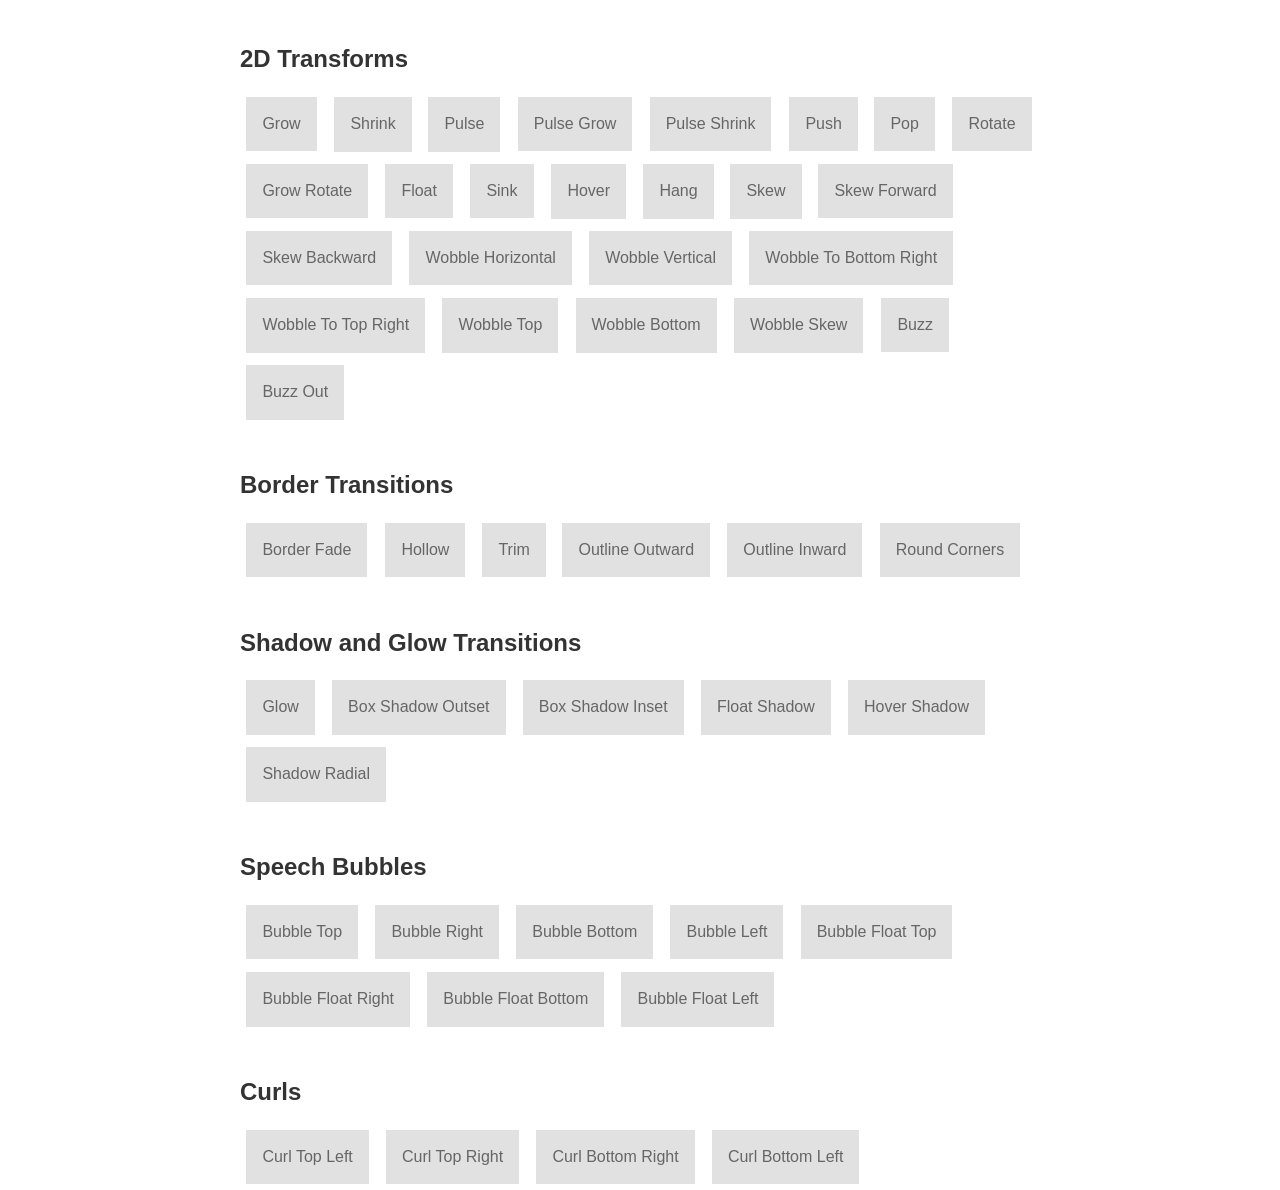
<file: index.html>
﻿<!DOCTYPE html PUBLIC "-//W3C//DTD XHTML 1.0 Transitional//EN" "http://www.w3.org/TR/xhtml1/DTD/xhtml1-transitional.dtd">
<html xmlns="http://www.w3.org/1999/xhtml">
<head>
<meta http-equiv="Content-Type" content="text/html; charset=utf-8" />
<meta property="og:title" content="Hover.css - A collection of CSS3 powered hover effects" />
<title>扁平风格css3按钮鼠标悬停按钮动画过渡效果Hover.css</title>

<!--无视-->
<link href="css/demo-page.css" rel="stylesheet">
<link href="css/demo-style.css" rel="stylesheet">

<!--必要样式-->
<link href="css/hover.css" rel="stylesheet" media="all">

</head>
<body>

<div id="effects">
	<h2>2D Transforms</h2>

	<a href="#" class="button grow">Grow</a>
	<a href="#" class="button shrink">Shrink</a>
	<a href="#" class="button pulse">Pulse</a>
	<a href="#" class="button pulse-grow">Pulse Grow</a>
	<a href="#" class="button pulse-shrink">Pulse Shrink</a>
	<a href="#" class="button push">Push</a>
	<a href="#" class="button pop">Pop</a>
	<a href="#" class="button rotate">Rotate</a>
	<a href="#" class="button grow-rotate">Grow Rotate</a>
	<a href="#" class="button float">Float</a>
	<a href="#" class="button sink">Sink</a>
	<a href="#" class="button hover">Hover</a>
	<a href="#" class="button hang">Hang</a>
	<a href="#" class="button skew">Skew</a>
	<a href="#" class="button skew-forward">Skew Forward</a>
	<a href="#" class="button skew-backward">Skew Backward</a>
	<a href="#" class="button wobble-horizontal">Wobble Horizontal</a>
	<a href="#" class="button wobble-vertical">Wobble Vertical</a>
	<a href="#" class="button wobble-to-bottom-right">Wobble To Bottom Right</a>
	<a href="#" class="button wobble-to-top-right">Wobble To Top Right</a>
	<a href="#" class="button wobble-top">Wobble Top</a>
	<a href="#" class="button wobble-bottom">Wobble Bottom</a>
	<a href="#" class="button wobble-skew">Wobble Skew</a>
	<a href="#" class="button buzz">Buzz</a>
	<a href="#" class="button buzz-out">Buzz Out</a>

	<h2>Border Transitions</h2>

	<a href="#" class="button border-fade">Border Fade</a>
	<a href="#" class="button hollow">Hollow</a>
	<a href="#" class="button trim">Trim</a>
	<a href="#" class="button outline-outward">Outline Outward</a>
	<a href="#" class="button outline-inward">Outline Inward</a>
	<a href="#" class="button round-corners">Round Corners</a>

	<h2>Shadow and Glow Transitions</h2>

	<a href="#" class="button glow">Glow</a>
	<a href="#" class="button box-shadow-outset">Box Shadow Outset</a>
	<a href="#" class="button box-shadow-inset">Box Shadow Inset</a>
	<a href="#" class="button float-shadow">Float Shadow</a>
	<a href="#" class="button hover-shadow">Hover Shadow</a>
	<a href="#" class="button shadow-radial">Shadow Radial</a>

	<h2>Speech Bubbles</h2>

	<a href="#" class="button bubble-top">Bubble Top</a>
	<a href="#" class="button bubble-right">Bubble Right</a>
	<a href="#" class="button bubble-bottom">Bubble Bottom</a>
	<a href="#" class="button bubble-left">Bubble Left</a>
	<a href="#" class="button bubble-float-top">Bubble Float Top</a>
	<a href="#" class="button bubble-float-right">Bubble Float Right</a>
	<a href="#" class="button bubble-float-bottom">Bubble Float Bottom</a>
	<a href="#" class="button bubble-float-left">Bubble Float Left</a>

	<h2>Curls</h2>

	<a href="#" class="button curl-top-left">Curl Top Left</a>
	<a href="#" class="button curl-top-right">Curl Top Right</a>
	<a href="#" class="button curl-bottom-right">Curl Bottom Right</a>
	<a href="#" class="button curl-bottom-left">Curl Bottom Left</a>

</div>
</body>
</html>
</file>
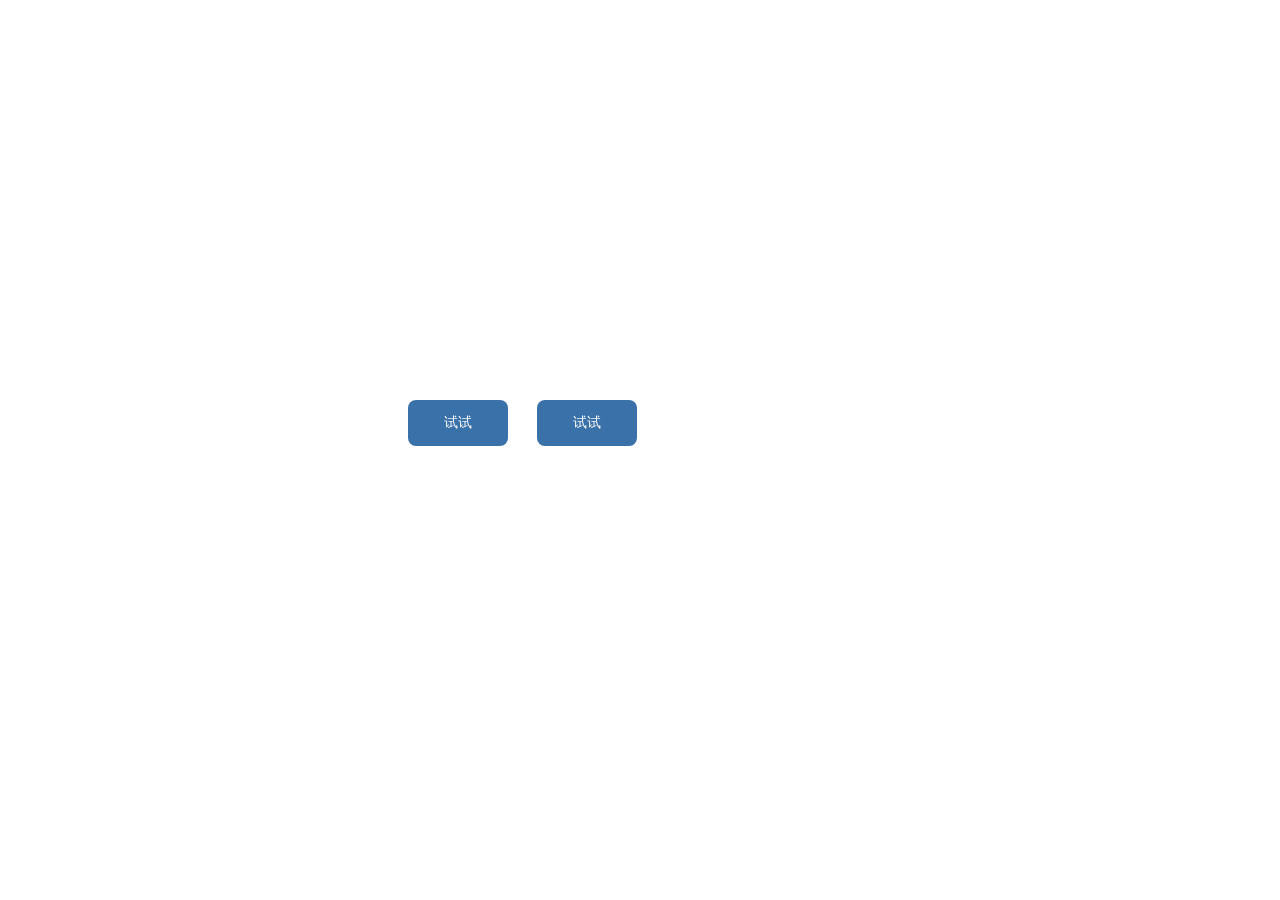
<file: a上下划线.html>
<!DOCTYPE html>
<html>
	<head>
		<meta charset="UTF-8">
		<title>ddd</title>
	</head>
	<style>
		a {
			font-size: 14px;
			color: #fff;
			padding: 14px 36px;
			border-radius: 8px;
			border: none;
			outline: none;
			margin-right: 25px;
			-webkit-transition: 600ms ease all;
			transition: 600ms ease all;
			position: relative;
			display: inline-block;
			background: #3A71A8;
		}
		
		a:before,
		a:after {
			content: '';
			position: absolute;
			top: 0;
			right: 0;
			height: 2px;
			width: 0;
			-webkit-transition: 400ms ease all;
			transition: 400ms ease all;
		}
		
		a::after {
			right: inherit;
			top: inherit;
			left: 0;
			bottom: 0;
		}
		
		a:hover {
			background: #fff;
			color: #3A71A8;
		}
		
		a:hover:before,
		a:hover:after {
			width: 100%;
			-webkit-transition: 600ms ease all;
			transition: 600ms ease all;
			background: #3A71A8;
		}
	</style>

	<body>
		<div style="margin:400px">
			<a>试试</a>
			<a>试试</a>
		</div>
	</body>

</html>
</file>
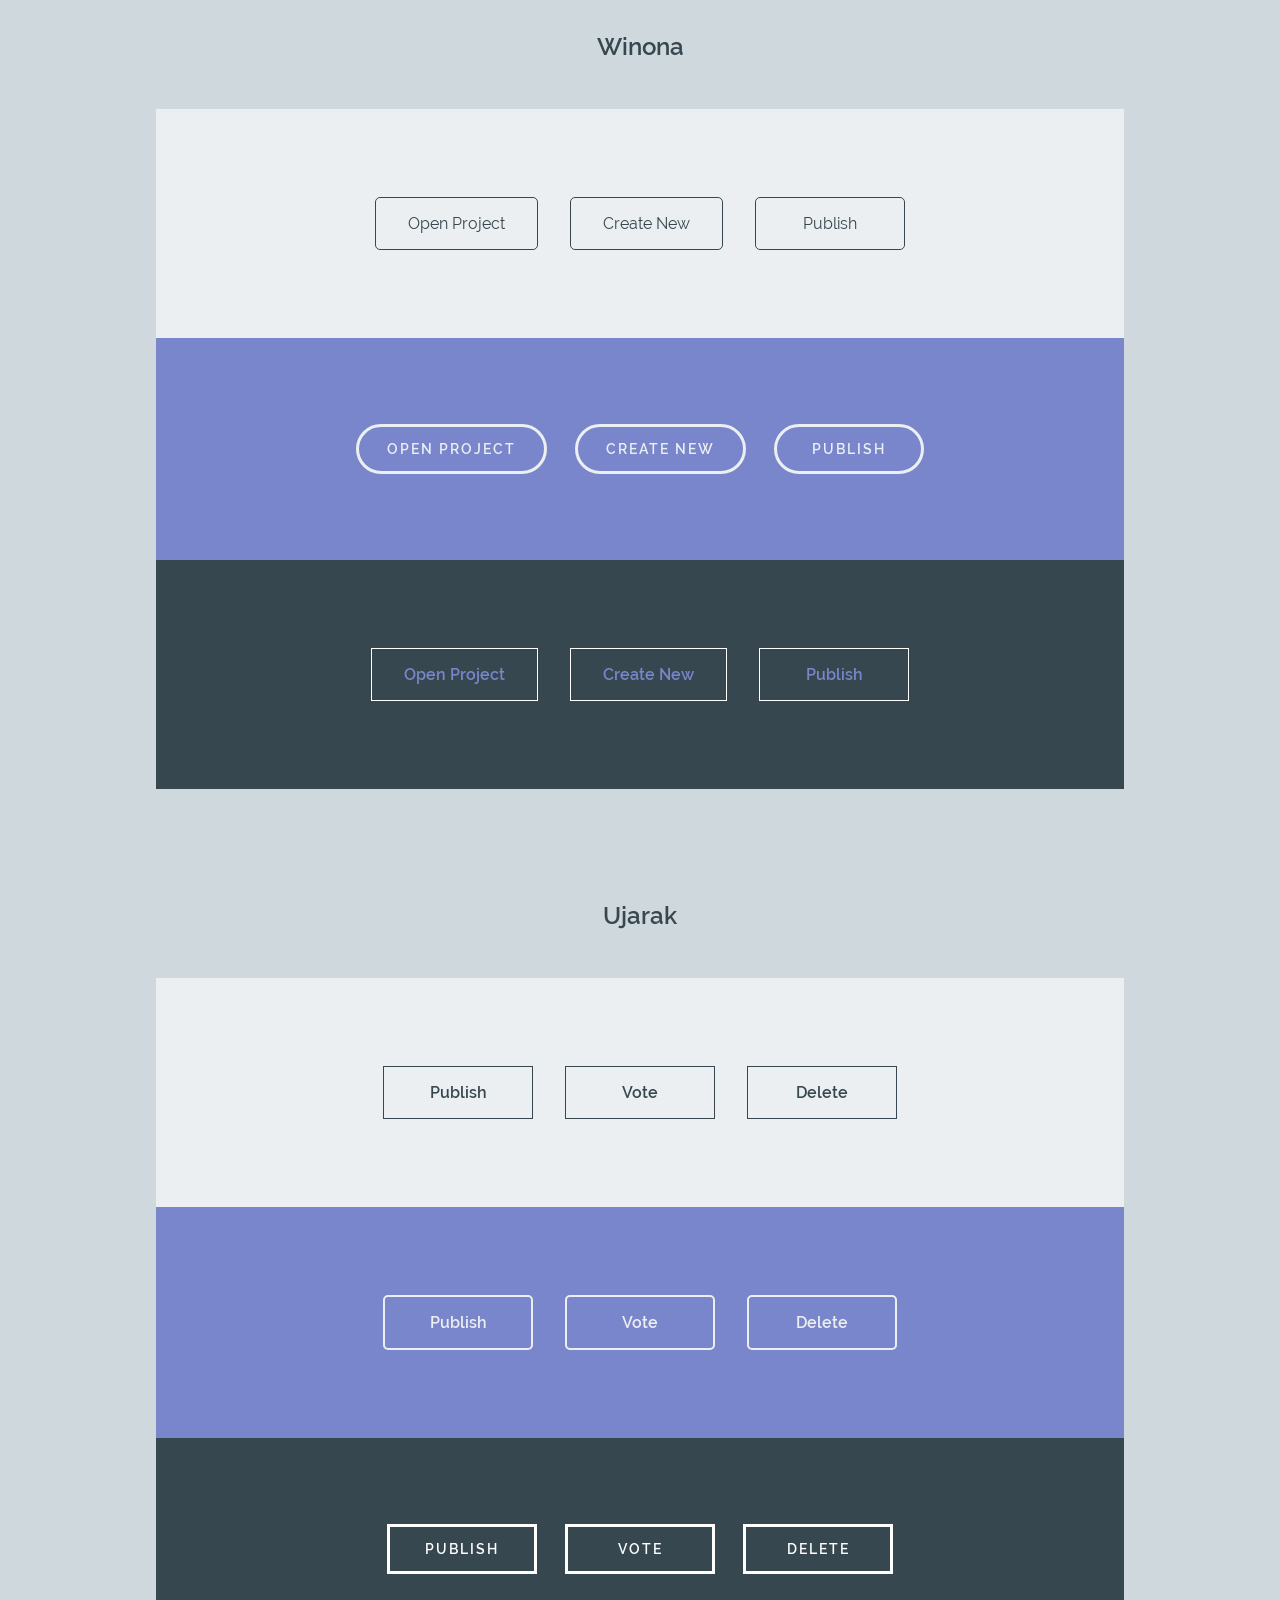
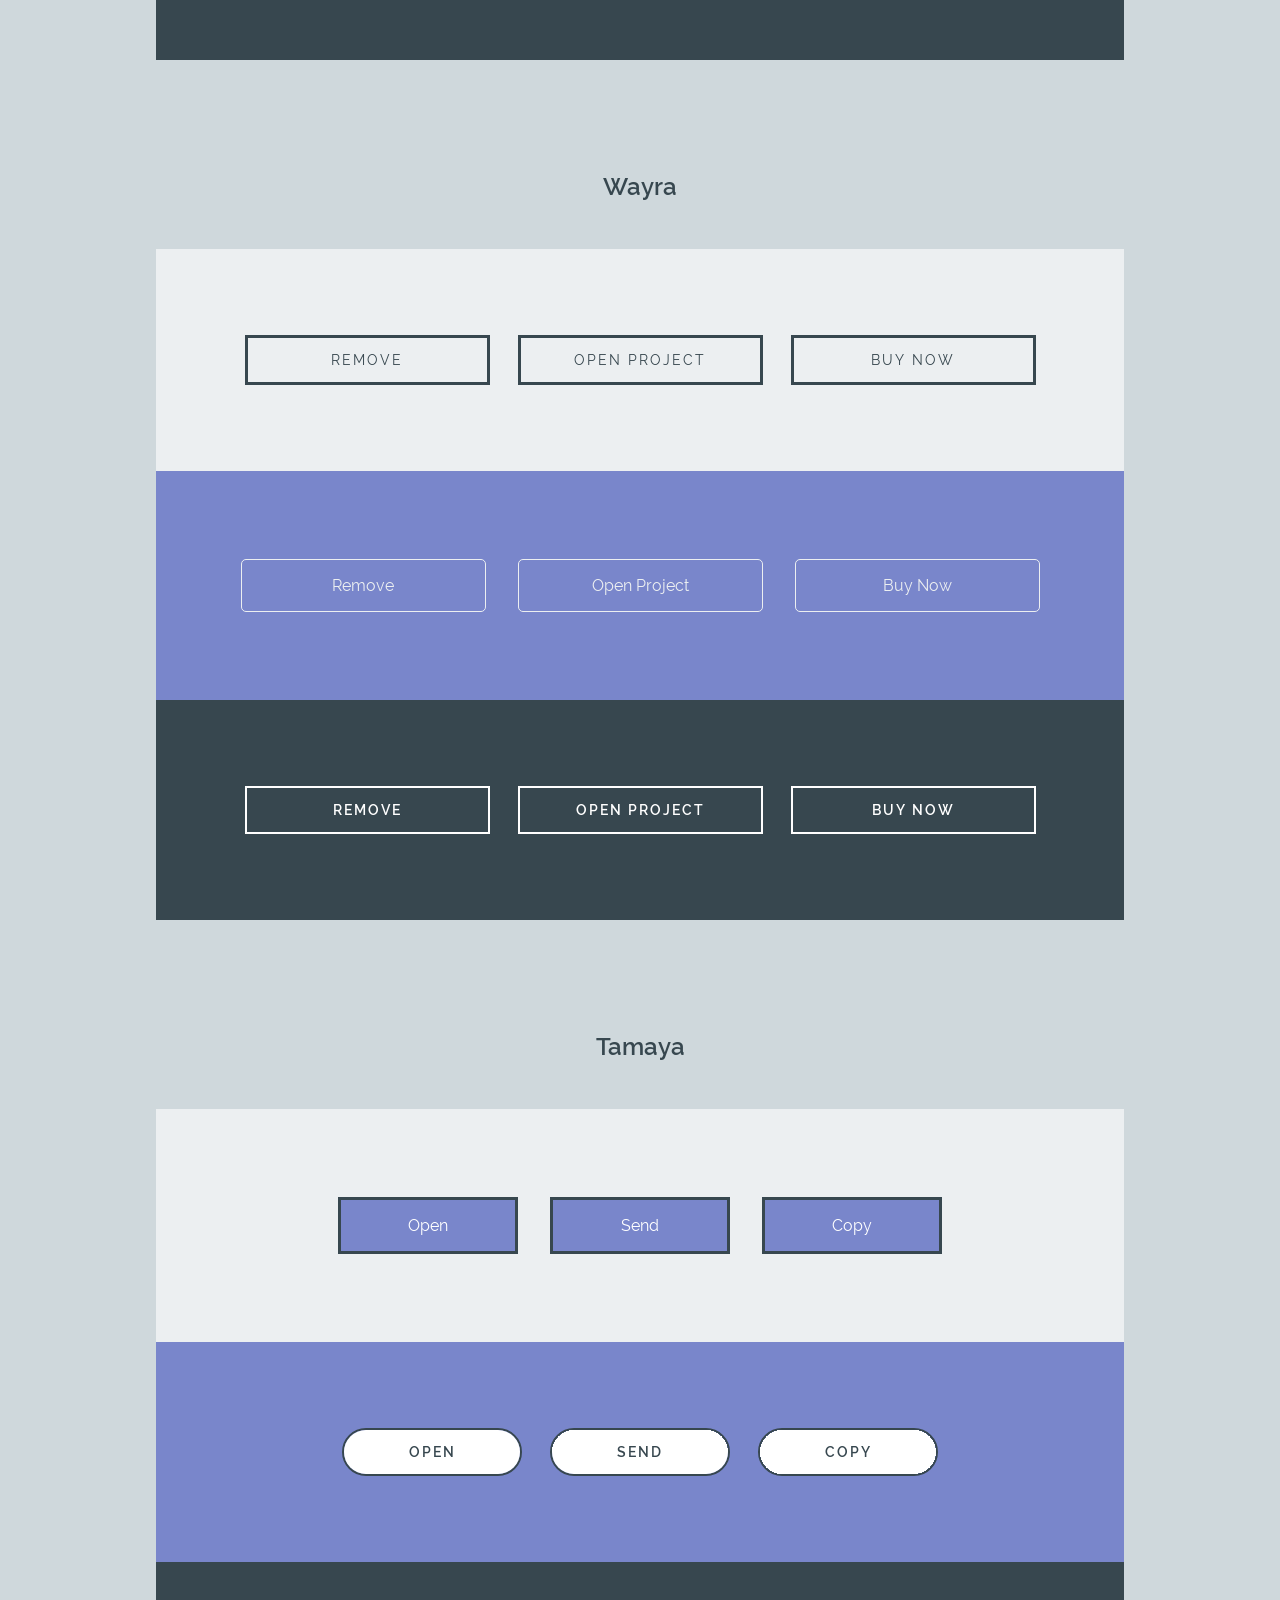
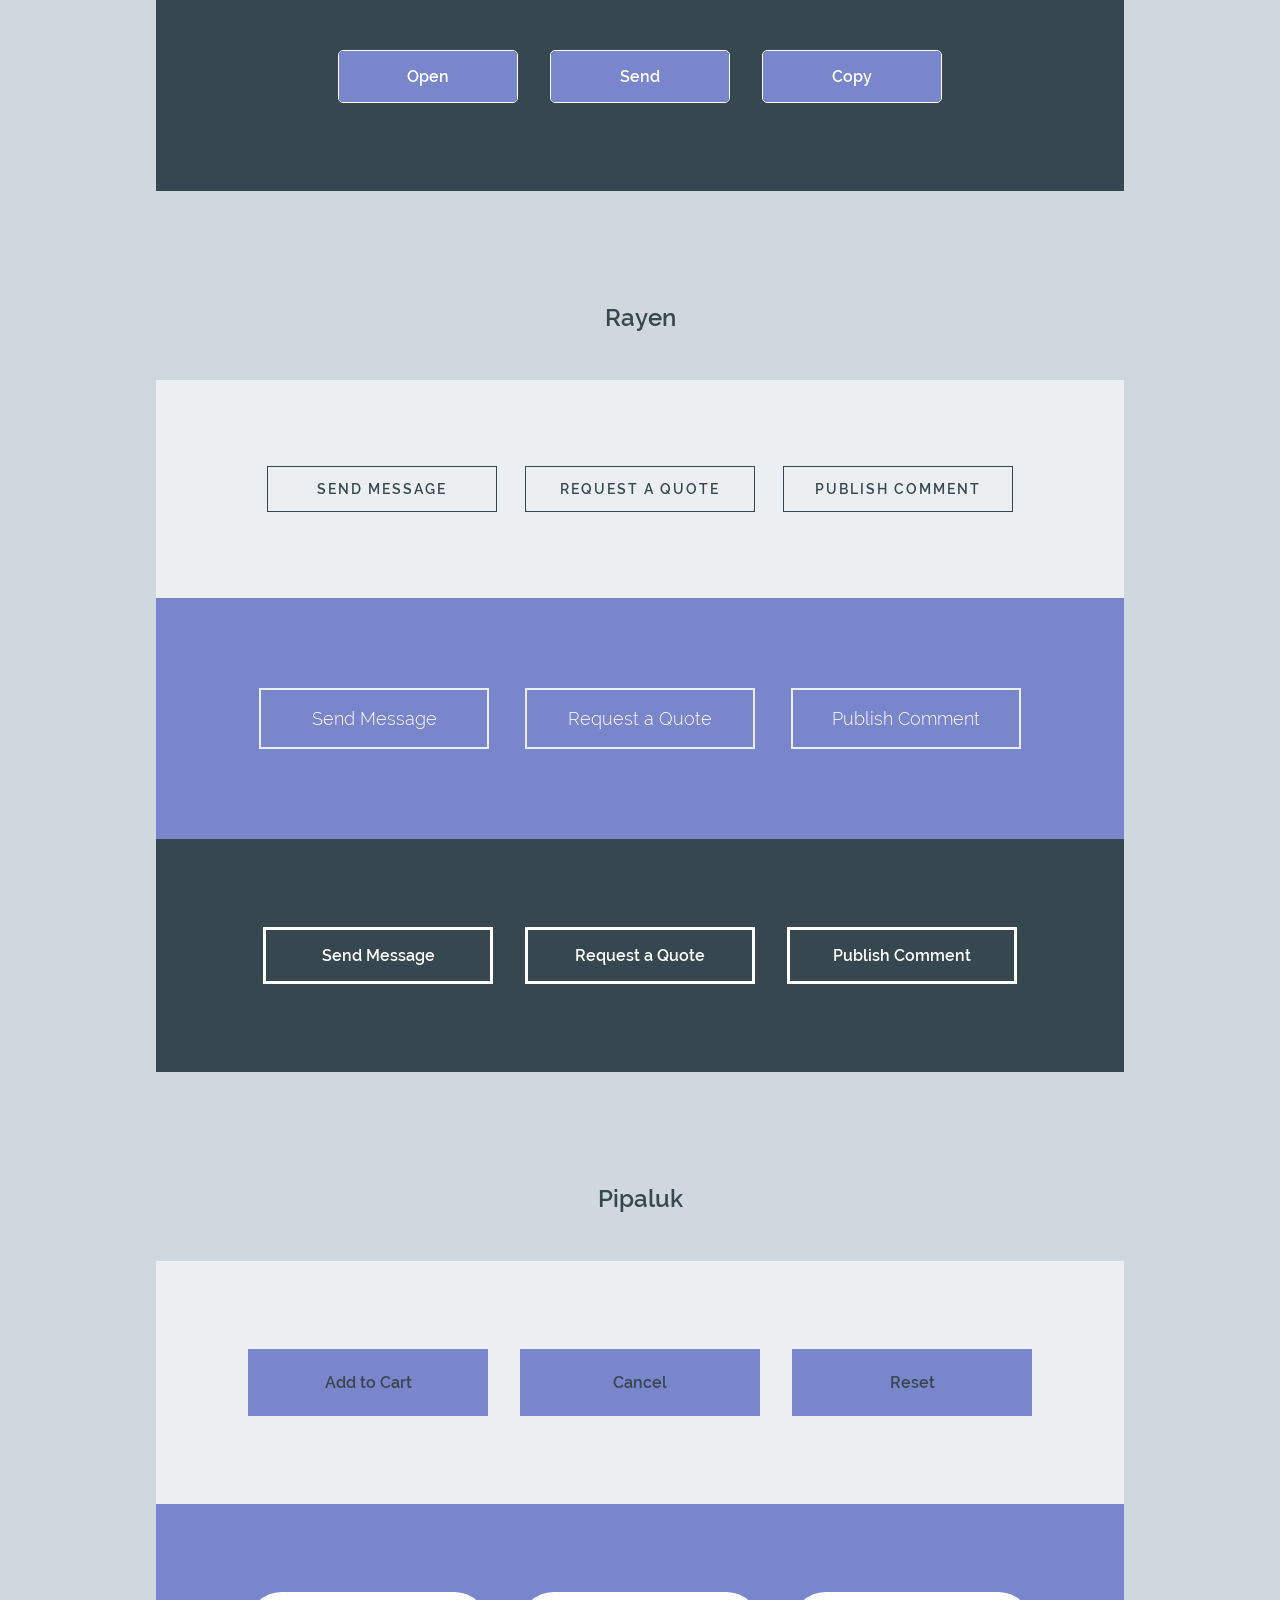
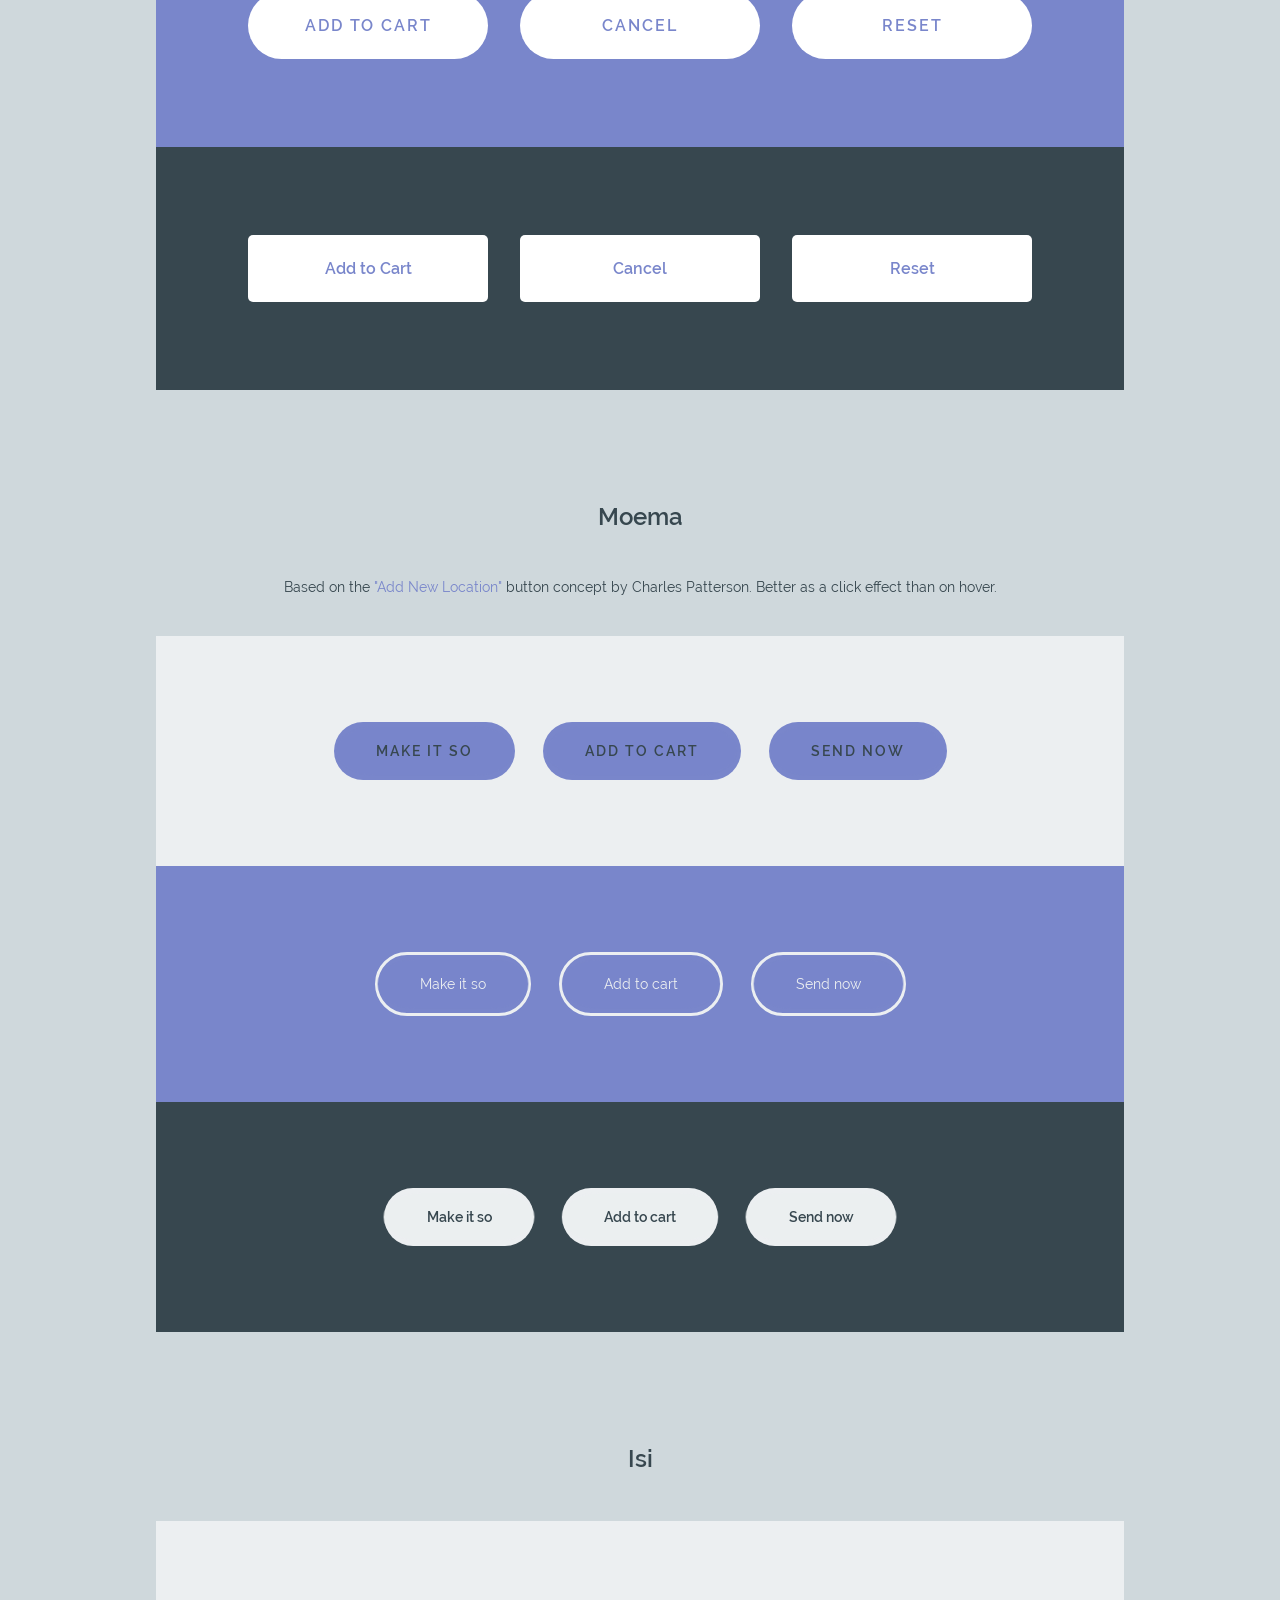
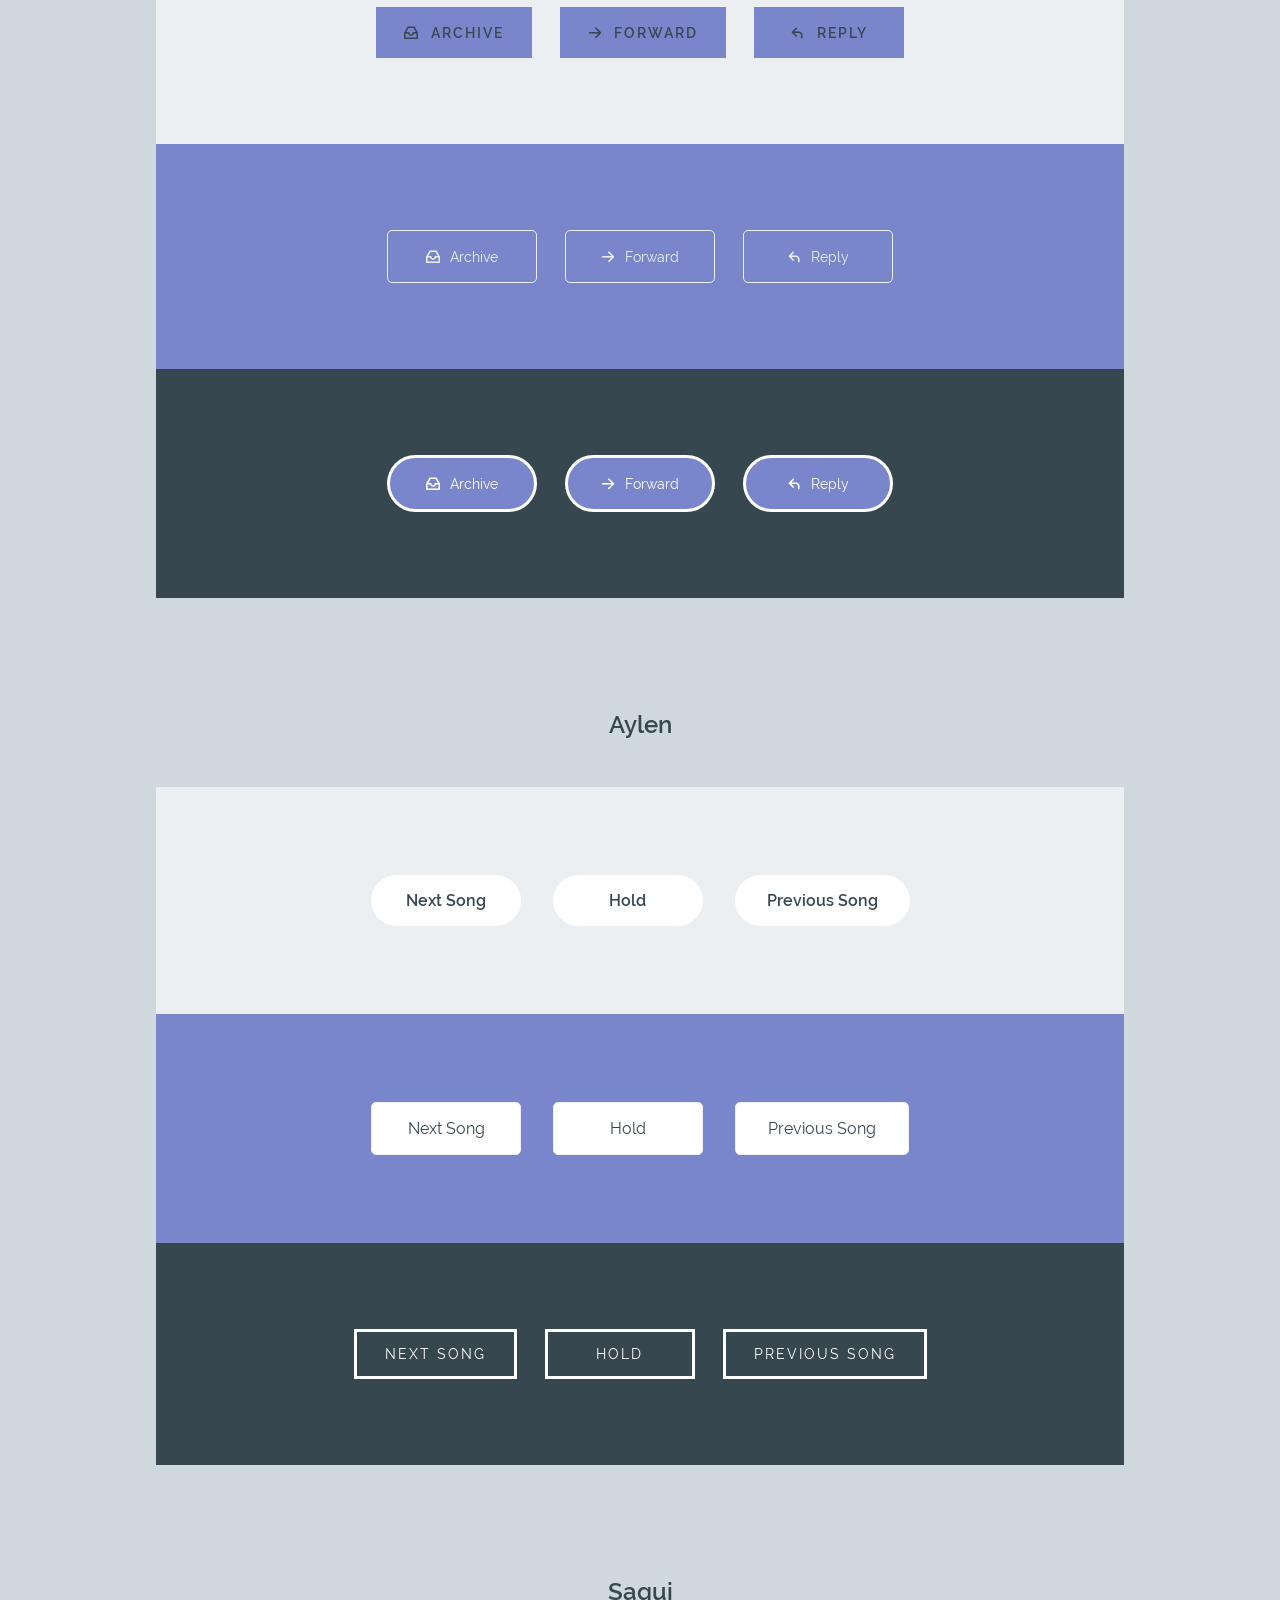
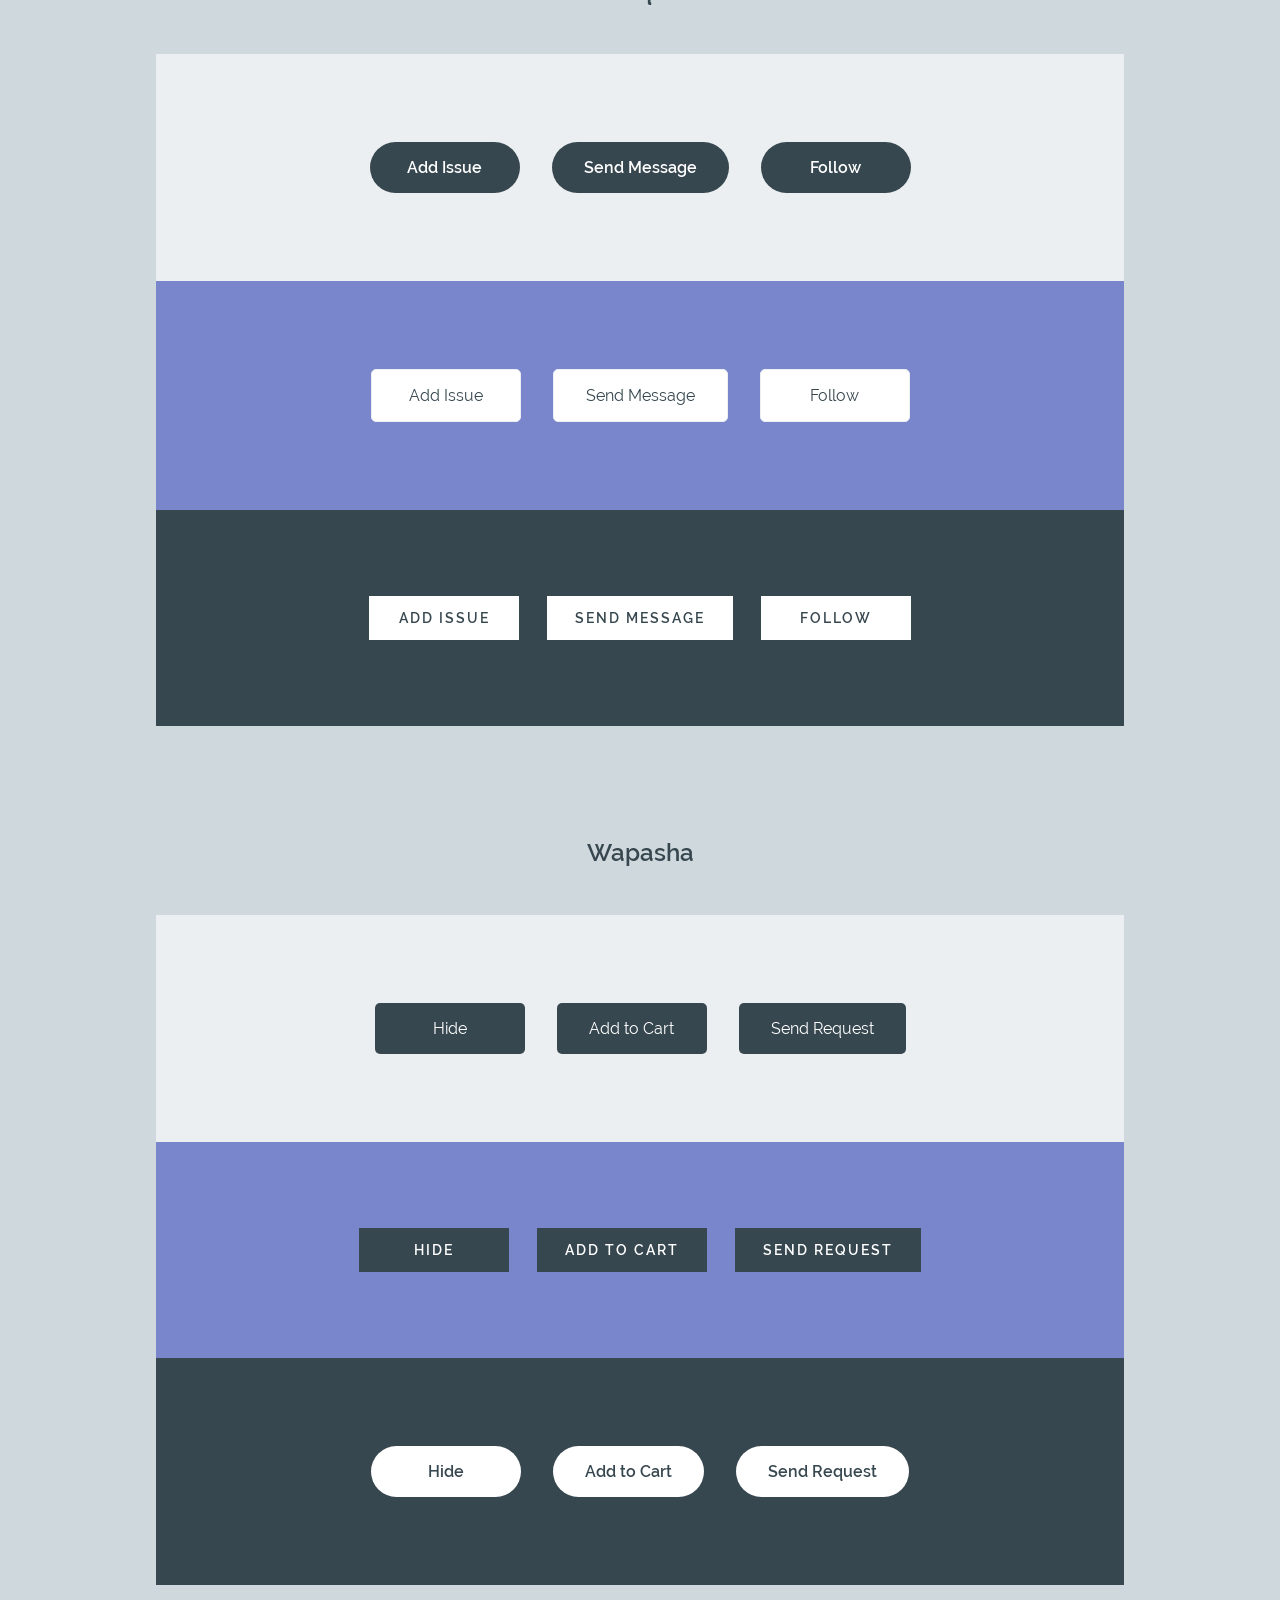
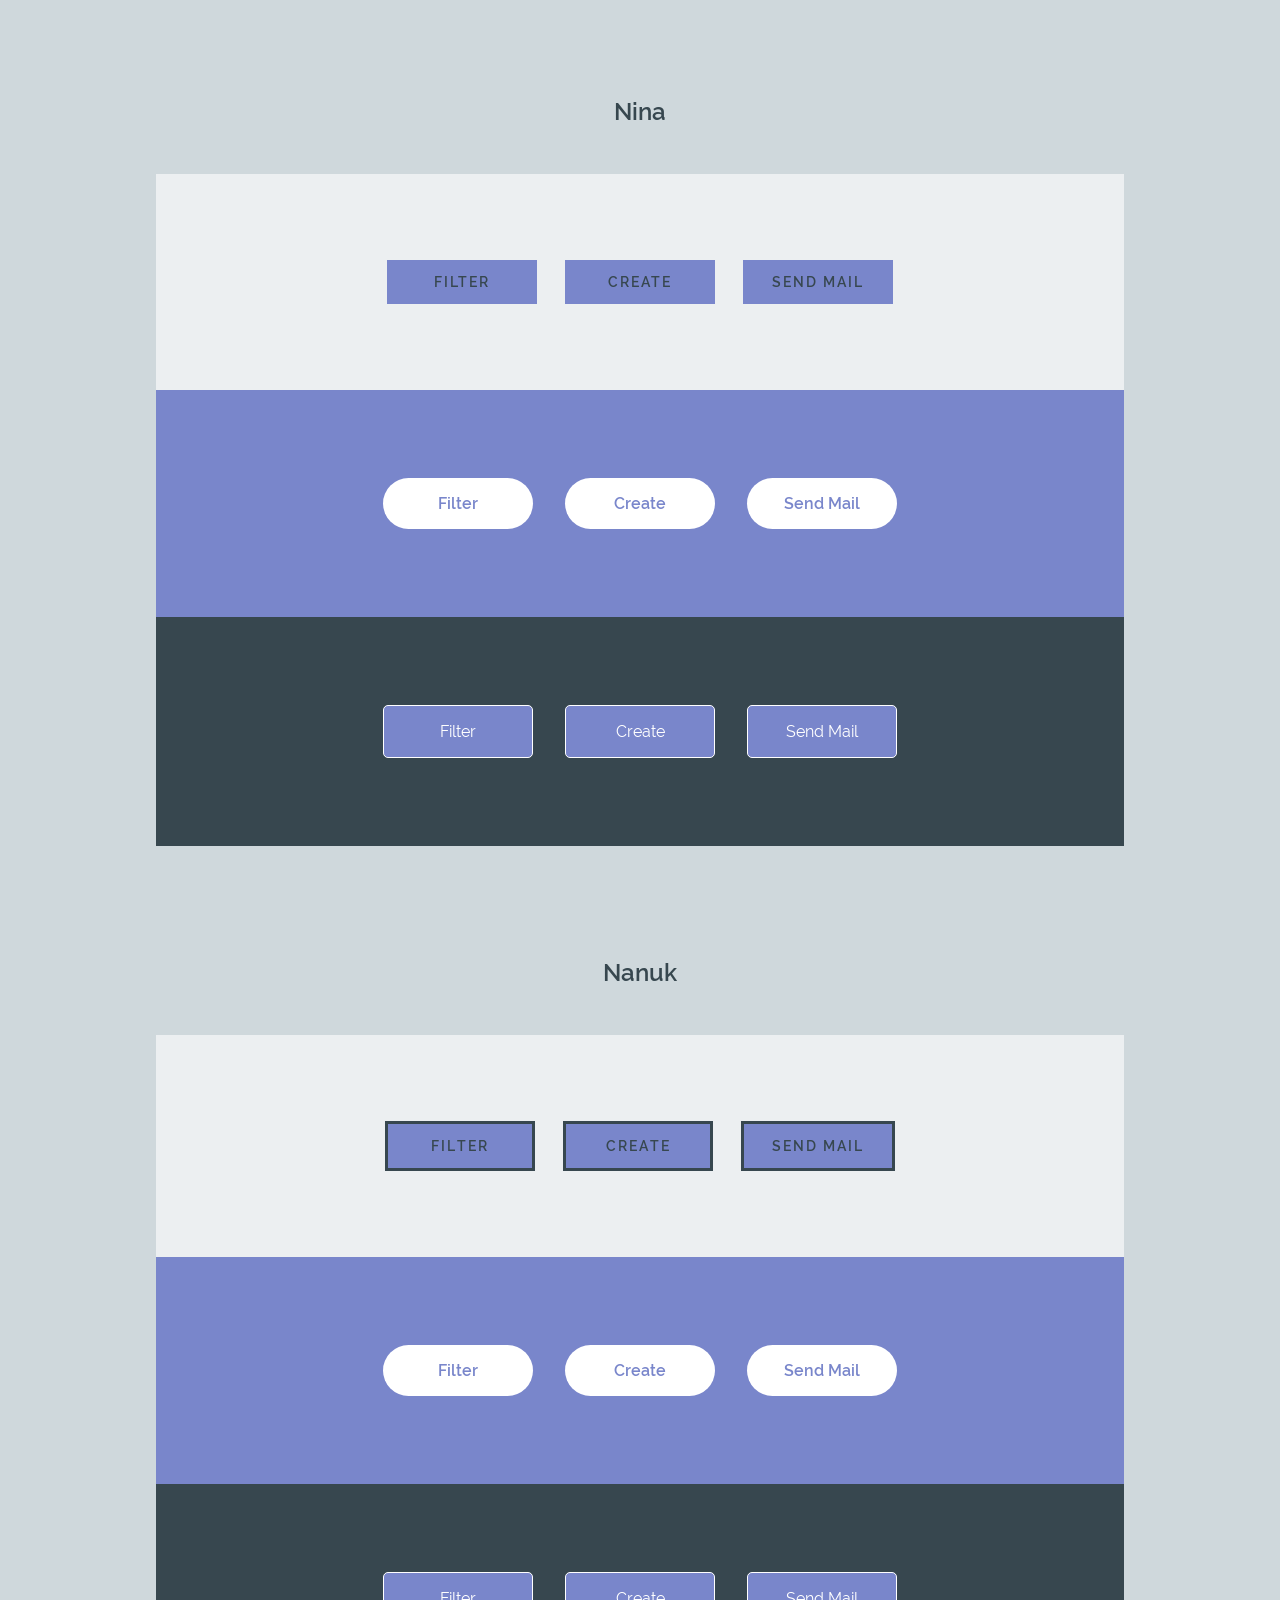
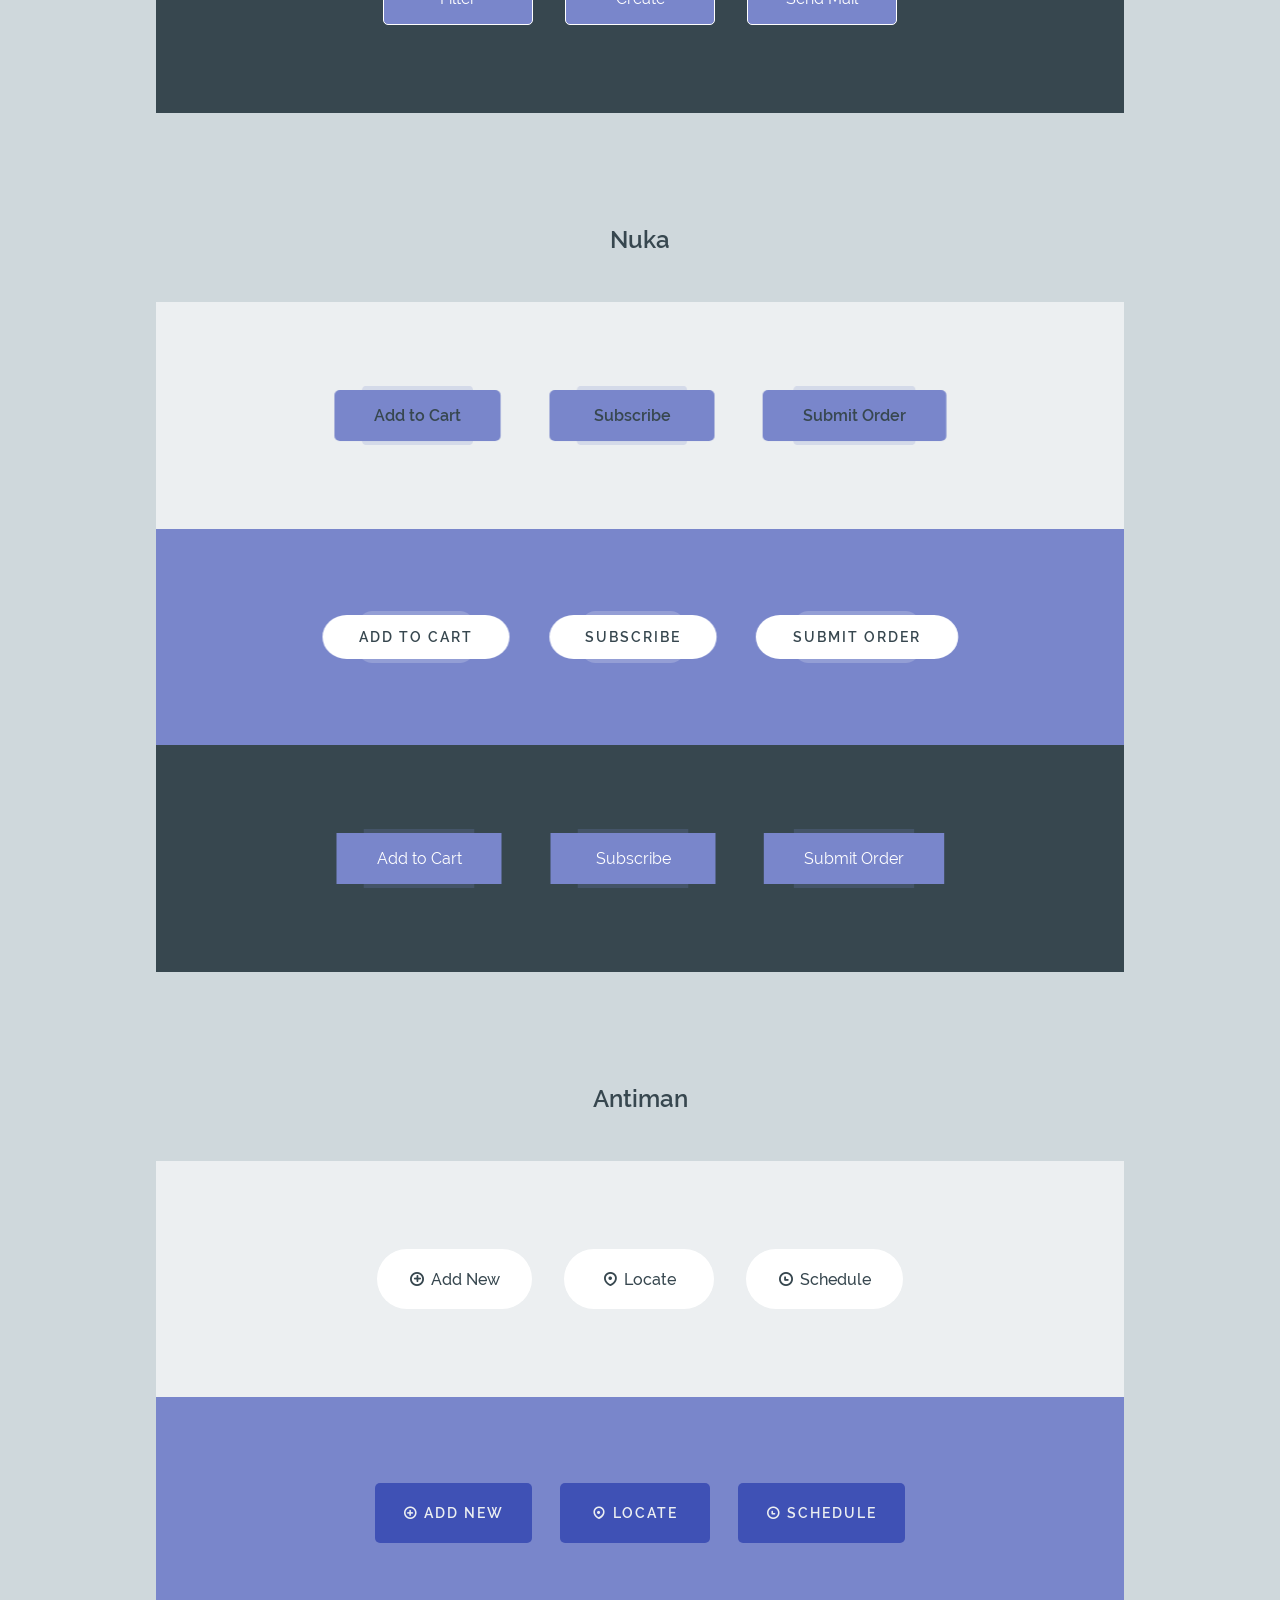
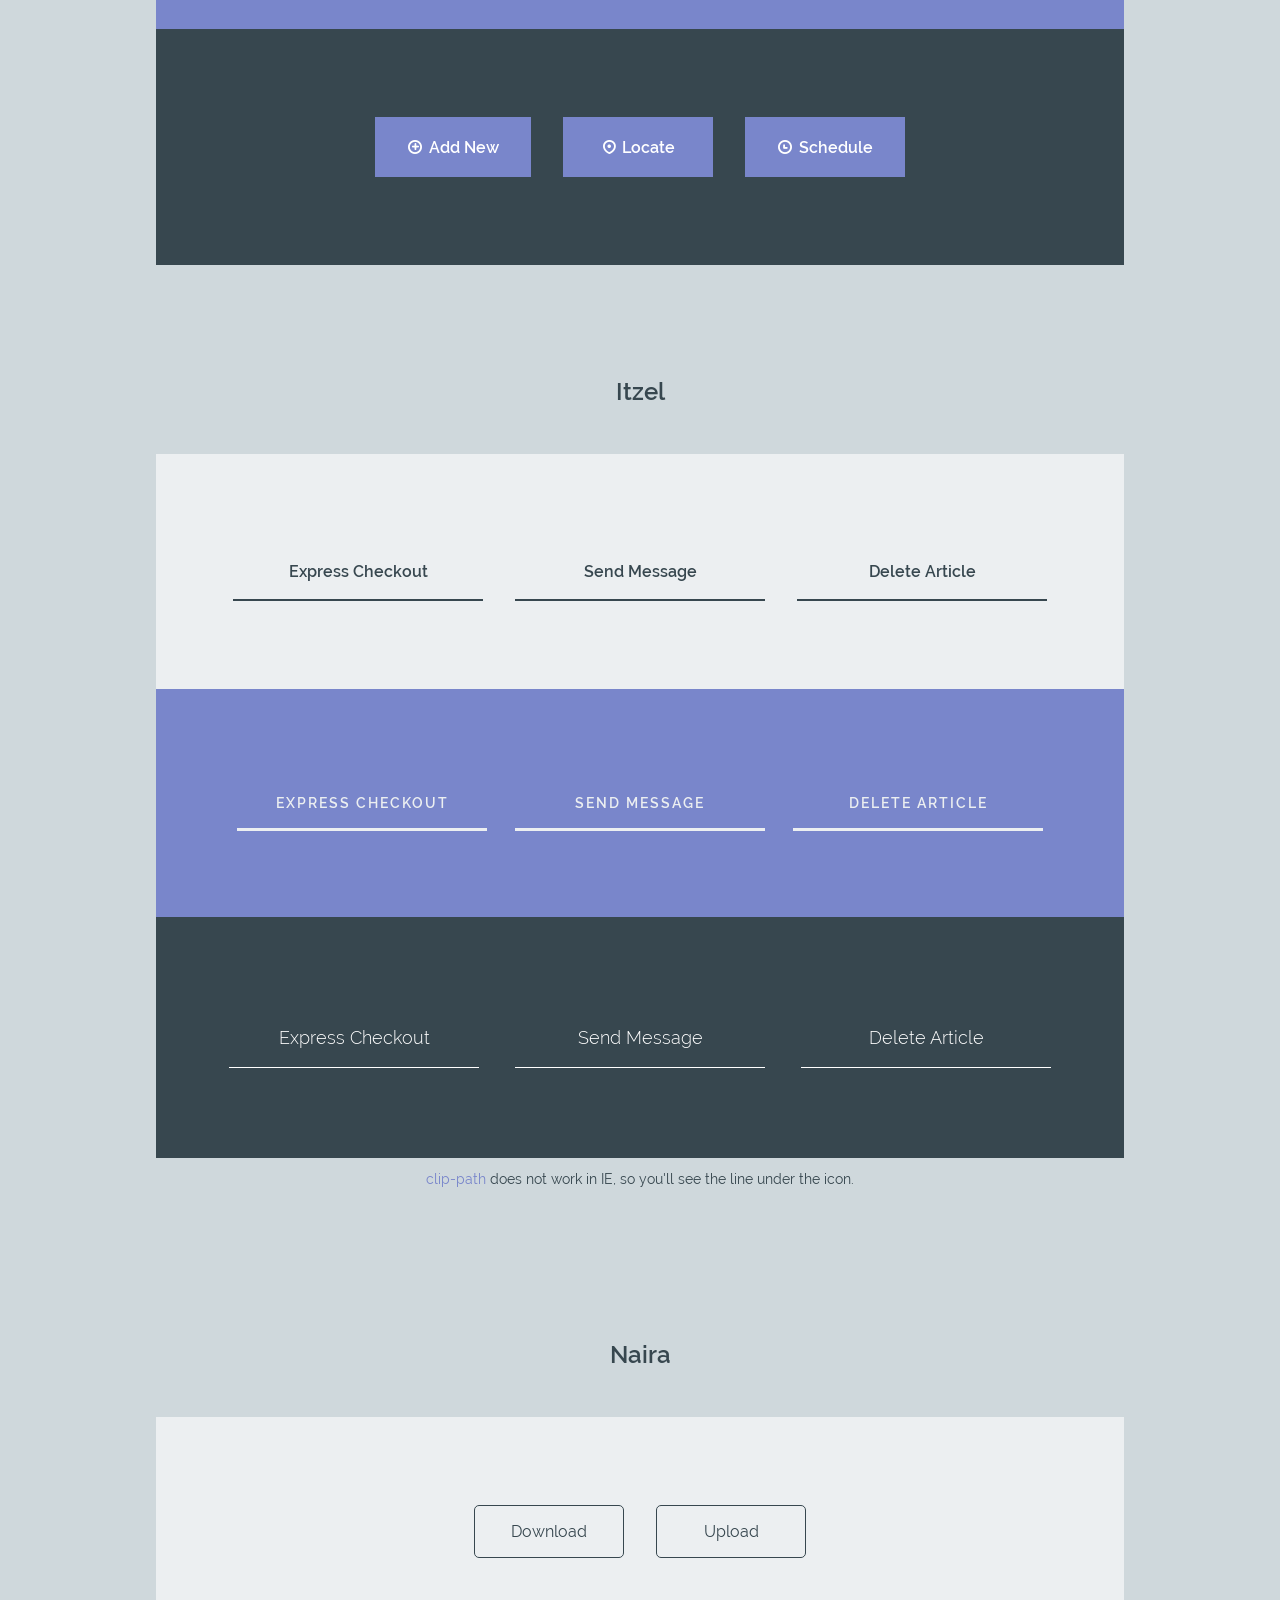
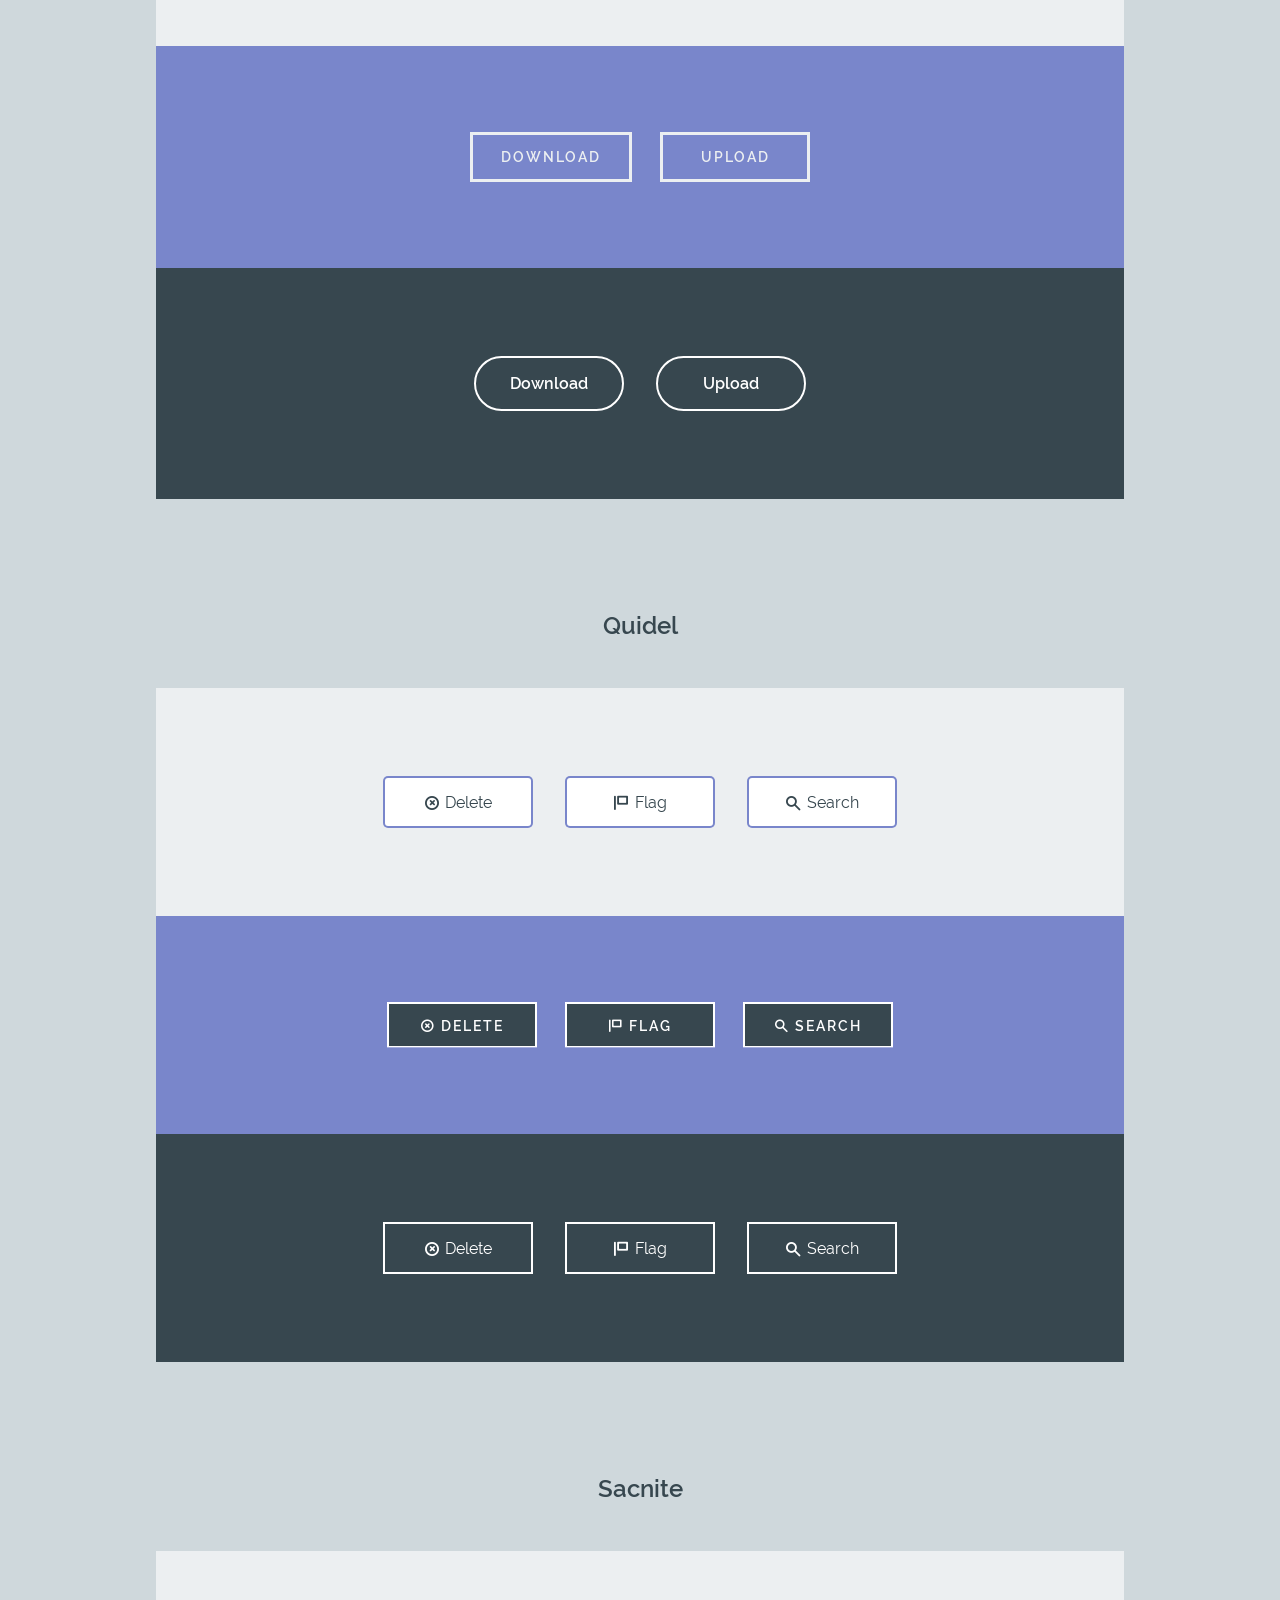
<file: ttt.html>
﻿<!DOCTYPE html>
<html lang="en" class="no-js">
	<head>
		<meta charset="UTF-8" />
		<meta http-equiv="X-UA-Compatible" content="IE=edge">
		<meta name="viewport" content="width=device-width, initial-scale=1">
		<title>Button Styles Inspiration</title>
		<meta name="description" content="Some ideas for modern button styles and effects" />
		<meta name="keywords" content="button, effect, hover, style, inspiration, web design" />
		<meta name="author" content="Codrops" />
		<link rel="stylesheet" type="text/css" href="css/normalize.css" />
		<link rel="stylesheet" type="text/css" href="css/vicons-font.css" />
		<link rel="stylesheet" type="text/css" href="css/base.css" />
		<link rel="stylesheet" type="text/css" href="css/buttons.css" />
		<!--[if IE]>
  		<script src="js/html5.js"></script>
		<![endif]-->

	</head>
	<body>
		<div class="container">
			<section class="content">
				<h2>Winona</h2>
				<div class="box bg-1">
					<button class="button button--winona button--border-thin button--round-s" data-text="Open Project"><span>Open Project</span></button>
					<button class="button button--winona button--border-thin button--round-s" data-text="Create New"><span>Create New</span></button>
					<button class="button button--winona button--border-thin button--round-s" data-text="Publish"><span>Publish</span></button>
				</div>
				<div class="box bg-2">
					<button class="button button--winona button--border-thick button--round-l button--text-upper button--size-s button--text-thick" data-text="Open Project"><span>Open Project</span></button>
					<button class="button button--winona button--border-thick button--round-l button--text-upper button--size-s button--text-thick" data-text="Create New"><span>Create New</span></button>
					<button class="button button--winona button--border-thick button--round-l button--text-upper button--size-s button--text-thick" data-text="Publish"><span>Publish</span></button>
				</div>
				<div class="box bg-3">
					<button class="button button--winona button--border-thin button--text-thick button--inverted" data-text="Open Project"><span>Open Project</span></button>
					<button class="button button--winona button--border-thin button--text-thick button--inverted" data-text="Create New"><span>Create New</span></button>
					<button class="button button--winona button--border-thin button--text-thick button--inverted" data-text="Publish"><span>Publish</span></button>
				</div>
			</section>
			<section class="content">
				<h2>Ujarak</h2>
				<div class="box bg-1">
					<button class="button button--ujarak button--border-thin button--text-thick">Publish</button>
					<button class="button button--ujarak button--border-thin button--text-thick">Vote</button>
					<button class="button button--ujarak button--border-thin button--text-thick">Delete</button>
				</div>
				<div class="box bg-2">
					<button class="button button--ujarak button--border-medium button--round-s button--text-thick">Publish</button>
					<button class="button button--ujarak button--border-medium button--round-s button--text-thick">Vote</button>
					<button class="button button--ujarak button--border-medium button--round-s button--text-thick">Delete</button>
				</div>
				<div class="box bg-3">
					<button class="button button--ujarak button--border-thick button--text-upper button--size-s button--inverted button--text-thick">Publish</button>
					<button class="button button--ujarak button--border-thick button--text-upper button--size-s button--inverted button--text-thick">Vote</button>
					<button class="button button--ujarak button--border-thick button--text-upper button--size-s button--inverted button--text-thick">Delete</button>
				</div>
			</section>
			<section class="content">
				<h2>Wayra</h2>
				<div class="box bg-1">
					<button class="button button--wayra button--border-thick button--text-upper button--size-s">Remove</button>
					<button class="button button--wayra button--border-thick button--text-upper button--size-s">Open Project</button>
					<button class="button button--wayra button--border-thick button--text-upper button--size-s">Buy Now</button>
				</div>
				<div class="box bg-2">
					<button class="button button--wayra button--border-thin button--round-s">Remove</button>
					<button class="button button--wayra button--border-thin button--round-s">Open Project</button>
					<button class="button button--wayra button--border-thin button--round-s">Buy Now</button>
				</div>
				<div class="box bg-3">
					<button class="button button--wayra button--border-medium button--text-upper button--size-s button--text-thick button--inverted">Remove</button>
					<button class="button button--wayra button--border-medium button--text-upper button--size-s button--text-thick button--inverted">Open Project</button>
					<button class="button button--wayra button--border-medium button--text-upper button--size-s button--text-thick button--inverted">Buy Now</button>
				</div>
			</section>
			<section class="content">
				<h2>Tamaya</h2>
				<div class="box bg-1">
					<button class="button button--tamaya button--border-thick" data-text="Open"><span>Open</span></button>
					<button class="button button--tamaya button--border-thick" data-text="Send"><span>Send</span></button>
					<button class="button button--tamaya button--border-thick" data-text="Copy"><span>Copy</span></button>
				</div>
				<div class="box bg-2">
					<button class="button button--tamaya button--round-l button--text-thick button--border-medium button--text-upper button--size-s button--inverted" data-text="Open"><span>Open</span></button>
					<button class="button button--tamaya button--round-l button--text-thick button--border-medium button--text-upper button--size-s button--inverted" data-text="Send"><span>Send</span></button>
					<button class="button button--tamaya button--round-l button--text-thick button--border-medium button--text-upper button--size-s button--inverted" data-text="Copy"><span>Copy</span></button>
				</div>
				<div class="box bg-3">
					<button class="button button--tamaya button--round-s button--text-thick button--border-thin" data-text="Open"><span>Open</span></button>
					<button class="button button--tamaya button--round-s button--text-thick button--border-thin" data-text="Send"><span>Send</span></button>
					<button class="button button--tamaya button--round-s button--text-thick button--border-thin" data-text="Copy"><span>Copy</span></button>
				</div>
			</section>
			<section class="content">
				<h2>Rayen</h2>
				<div class="box bg-1">
					<button class="button button--rayen button--border-thin button--text-thick button--text-upper button--size-s" data-text="Send Message"><span>Send Message</span></button>
					<button class="button button--rayen button--border-thin button--text-thick button--text-upper button--size-s" data-text="Request a Quote"><span>Request a Quote</span></button>
					<button class="button button--rayen button--border-thin button--text-thick button--text-upper button--size-s" data-text="Publish Comment"><span>Publish Comment</span></button>
				</div>
				<div class="box bg-2">
					<button class="button button--rayen button--border-medium button--text-thin button--size-l button--inverted" data-text="Send Message"><span>Send Message</span></button>
					<button class="button button--rayen button--border-medium button--text-thin button--size-l button--inverted" data-text="Request a Quote"><span>Request a Quote</span></button>
					<button class="button button--rayen button--border-medium button--text-thin button--size-l button--inverted" data-text="Publish Comment"><span>Publish Comment</span></button>
				</div>
				<div class="box bg-3">
					<button class="button button--rayen button--border-thick button--text-thick" data-text="Send Message"><span>Send Message</span></button>
					<button class="button button--rayen button--border-thick button--text-thick" data-text="Request a Quote"><span>Request a Quote</span></button>
					<button class="button button--rayen button--border-thick button--text-thick" data-text="Publish Comment"><span>Publish Comment</span></button>
				</div>
			</section>
			<section class="content">
				<h2>Pipaluk</h2>
				<div class="box bg-1">
					<button class="button button--pipaluk button--text-thick">Add to Cart</button>
					<button class="button button--pipaluk button--text-thick">Cancel</button>
					<button class="button button--pipaluk button--text-thick">Reset</button>
				</div>
				<div class="box bg-2">
					<button class="button button--pipaluk button--inverted button--round-l button--text-thick button--text-upper">Add to Cart</button>
					<button class="button button--pipaluk button--inverted button--round-l button--text-thick button--text-upper">Cancel</button>
					<button class="button button--pipaluk button--inverted button--round-l button--text-thick button--text-upper">Reset</button>
				</div>
				<div class="box bg-3">
					<button class="button button--pipaluk button--inverted  button--round-s button--text-thick">Add to Cart</button>
					<button class="button button--pipaluk button--inverted  button--round-s button--text-thick">Cancel</button>
					<button class="button button--pipaluk button--inverted  button--round-s button--text-thick">Reset</button>
				</div>
			</section>
			<section class="content">
				<h2>Moema</h2>
				<p>Based on the <a href="https://dribbble.com/shots/1918524-Add-New-Location">"Add New Location"</a> button concept by Charles Patterson. Better as a click effect than on hover.</p>
				<div class="box bg-1">
					<button class="button button--moema button--text-thick button--text-upper button--size-s">Make it so</button>
					<button class="button button--moema button--text-thick button--text-upper button--size-s">Add to cart</button>
					<button class="button button--moema button--text-thick button--text-upper button--size-s">Send now</button>
				</div>
				<div class="box bg-2">
					<button class="button button--moema button--border-thick button--size-s">Make it so</button>
					<button class="button button--moema button--border-thick button--size-s">Add to cart</button>
					<button class="button button--moema button--border-thick button--size-s">Send now</button>
				</div>
				<div class="box bg-3">
					<button class="button button--moema button--inverted button--text-thick button--size-s">Make it so</button>
					<button class="button button--moema button--inverted button--text-thick button--size-s">Add to cart</button>
					<button class="button button--moema button--inverted button--text-thick button--size-s">Send now</button>
				</div>
			</section>
			<section class="content">
				<h2>Isi</h2>
				<div class="box bg-1">
					<button class="button button--isi button--text-thick button--text-upper button--size-s"><i class="button__icon icon icon-box"></i><span>Archive</span></button>
					<button class="button button--isi button--text-thick button--text-upper button--size-s"><i class="button__icon icon icon-forward"></i><span>Forward</span></button>
					<button class="button button--isi button--text-thick button--text-upper button--size-s"><i class="button__icon icon icon-reply"></i><span>Reply</span></button>
				</div>
				<div class="box bg-2">
					<button class="button button--isi button--border-thin button--size-s button--round-s"><i class="button__icon icon icon-box"></i><span>Archive</span></button>
					<button class="button button--isi button--border-thin button--size-s button--round-s"><i class="button__icon icon icon-forward"></i><span>Forward</span></button>
					<button class="button button--isi button--border-thin button--size-s button--round-s"><i class="button__icon icon icon-reply"></i><span>Reply</span></button>
				</div>
				<div class="box bg-3">
					<button class="button button--isi button--border-thick button--round-l button--size-s"><i class="button__icon icon icon-box"></i><span>Archive</span></button>
					<button class="button button--isi button--border-thick button--round-l button--size-s"><i class="button__icon icon icon-forward"></i><span>Forward</span></button>
					<button class="button button--isi button--border-thick button--round-l button--size-s"><i class="button__icon icon icon-reply"></i><span>Reply</span></button>
				</div>
			</section>
			<section class="content">
				<h2>Aylen</h2>
				<div class="box bg-1">
					<button class="button button--aylen button--round-l button--text-thick">Next Song</button>
					<button class="button button--aylen button--round-l button--text-thick">Hold</button>
					<button class="button button--aylen button--round-l button--text-thick">Previous Song</button>
				</div>
				<div class="box bg-2">
					<button class="button button--aylen button--border-thin button--round-s">Next Song</button>
					<button class="button button--aylen button--border-thin button--round-s">Hold</button>
					<button class="button button--aylen button--border-thin button--round-s">Previous Song</button>
				</div>
				<div class="box bg-3">
					<button class="button button--aylen button--border-thick button--inverted button--text-upper button--size-s">Next Song</button>
					<button class="button button--aylen button--border-thick button--inverted button--text-upper button--size-s">Hold</button>
					<button class="button button--aylen button--border-thick button--inverted button--text-upper button--size-s">Previous Song</button>
				</div>
			</section>
			<section class="content">
				<h2>Saqui</h2>
				<div class="box bg-1">
					<button class="button button--saqui button--round-l button--text-thick" data-text="Add Issue">Add Issue</button>
					<button class="button button--saqui button--round-l button--text-thick" data-text="Send Message">Send Message</button>
					<button class="button button--saqui button--round-l button--text-thick" data-text="Follow">Follow</button>
				</div>
				<div class="box bg-2">
					<button class="button button--saqui button--inverted button--border-thin button--round-s" data-text="Add Issue">Add Issue</button>
					<button class="button button--saqui button--inverted button--border-thin button--round-s" data-text="Send Message">Send Message</button>
					<button class="button button--saqui button--inverted button--border-thin button--round-s" data-text="Follow">Follow</button>
				</div>
				<div class="box bg-3">
					<button class="button button--saqui button--inverted button--text-thick button--text-upper button--size-s" data-text="Add Issue">Add Issue</button>
					<button class="button button--saqui button--inverted button--text-thick button--text-upper button--size-s" data-text="Send Message">Send Message</button>
					<button class="button button--saqui button--inverted button--text-thick button--text-upper button--size-s" data-text="Follow">Follow</button>
				</div>
			</section>
			<section class="content">
				<h2>Wapasha</h2>
				<div class="box bg-1">
					<button class="button button--wapasha button--round-s">Hide</button>
					<button class="button button--wapasha button--round-s">Add to Cart</button>
					<button class="button button--wapasha button--round-s">Send Request</button>
				</div>
				<div class="box bg-2">
					<button class="button button--wapasha button--text-thick button--text-upper button--size-s">Hide</button>
					<button class="button button--wapasha button--text-thick button--text-upper button--size-s">Add to Cart</button>
					<button class="button button--wapasha button--text-thick button--text-upper button--size-s">Send Request</button>
				</div>
				<div class="box bg-3">
					<button class="button button--wapasha button--round-l button--text-thick button--inverted">Hide</button>
					<button class="button button--wapasha button--round-l button--text-thick button--inverted">Add to Cart</button>
					<button class="button button--wapasha button--round-l button--text-thick button--inverted">Send Request</button>
				</div>
			</section>
			<section class="content">
				<h2>Nina</h2>
				<div class="box bg-1">
					<button class="button button--nina button--text-thick button--text-upper button--size-s" data-text="Filter">
						<span>F</span><span>i</span><span>l</span><span>t</span><span>e</span><span>r</span>
					</button>
					<button class="button button--nina button--text-thick button--text-upper button--size-s" data-text="Create">
						<span>C</span><span>r</span><span>e</span><span>a</span><span>t</span><span>e</span>
					</button>
					<button class="button button--nina button--text-thick button--text-upper button--size-s" data-text="Send Mail">
						<span>S</span><span>e</span><span>n</span><span>d</span> <span>M</span><span>a</span><span>i</span><span>l</span>
					</button>
				</div>
				<div class="box bg-2">
					<button class="button button--nina button--round-l button--text-thick button--inverted" data-text="Filter">
						<span>F</span><span>i</span><span>l</span><span>t</span><span>e</span><span>r</span>
					</button>
					<button class="button button--nina button--round-l button--text-thick button--inverted" data-text="Create">
						<span>C</span><span>r</span><span>e</span><span>a</span><span>t</span><span>e</span>
					</button>
					<button class="button button--nina button--round-l button--text-thick button--inverted" data-text="Send Mail">
						<span>S</span><span>e</span><span>n</span><span>d</span> <span>M</span><span>a</span><span>i</span><span>l</span>
					</button>
				</div>
				<div class="box bg-3">
					<button class="button button--nina button--border-thin button--round-s" data-text="Filter">
						<span>F</span><span>i</span><span>l</span><span>t</span><span>e</span><span>r</span>
					</button>
					<button class="button button--nina button--border-thin button--round-s" data-text="Create">
						<span>C</span><span>r</span><span>e</span><span>a</span><span>t</span><span>e</span>
					</button>
					<button class="button button--nina button--border-thin button--round-s" data-text="Send Mail">
						<span>S</span><span>e</span><span>n</span><span>d</span> <span>M</span><span>a</span><span>i</span><span>l</span>
					</button>
				</div>
			</section>
			<section class="content">
				<h2>Nanuk</h2>
				<div class="box bg-1">
					<button class="button button--nanuk button--text-thick button--text-upper button--size-s button--border-thick">
						<span>F</span><span>i</span><span>l</span><span>t</span><span>e</span><span>r</span>
					</button>
					<button class="button button--nanuk button--text-thick button--text-upper button--size-s button--border-thick">
						<span>C</span><span>r</span><span>e</span><span>a</span><span>t</span><span>e</span>
					</button>
					<button class="button button--nanuk button--text-thick button--text-upper button--size-s button--border-thick">
						<span>S</span><span>e</span><span>n</span><span>d</span> <span>M</span><span>a</span><span>i</span><span>l</span>
					</button>
				</div>
				<div class="box bg-2">
					<button class="button button--nanuk button--round-l button--text-thick button--inverted">
						<span>F</span><span>i</span><span>l</span><span>t</span><span>e</span><span>r</span>
					</button>
					<button class="button button--nanuk button--round-l button--text-thick button--inverted">
						<span>C</span><span>r</span><span>e</span><span>a</span><span>t</span><span>e</span>
					</button>
					<button class="button button--nanuk button--round-l button--text-thick button--inverted">
						<span>S</span><span>e</span><span>n</span><span>d</span> <span>M</span><span>a</span><span>i</span><span>l</span>
					</button>
				</div>
				<div class="box bg-3">
					<button class="button button--nanuk button--border-thin button--round-s">
						<span>F</span><span>i</span><span>l</span><span>t</span><span>e</span><span>r</span>
					</button>
					<button class="button button--nanuk button--border-thin button--round-s">
						<span>C</span><span>r</span><span>e</span><span>a</span><span>t</span><span>e</span>
					</button>
					<button class="button button--nanuk button--border-thin button--round-s">
						<span>S</span><span>e</span><span>n</span><span>d</span> <span>M</span><span>a</span><span>i</span><span>l</span>
					</button>
				</div>
			</section>
			<section class="content">
				<h2>Nuka</h2>
				<div class="box bg-1">
					<button class="button button--nuka button--round-s button--text-thick">Add to Cart</button>
					<button class="button button--nuka button--round-s button--text-thick">Subscribe</button>
					<button class="button button--nuka button--round-s button--text-thick">Submit Order</button>
				</div>
				<div class="box bg-2">
					<button class="button button--nuka button--round-l button--inverted button--text-thick button--text-upper button--size-s">Add to Cart</button>
					<button class="button button--nuka button--round-l button--inverted button--text-thick button--text-upper button--size-s">Subscribe</button>
					<button class="button button--nuka button--round-l button--inverted button--text-thick button--text-upper button--size-s">Submit Order</button>
				</div>
				<div class="box bg-3">
					<button class="button button--nuka">Add to Cart</button>
					<button class="button button--nuka">Subscribe</button>
					<button class="button button--nuka">Submit Order</button>
				</div>
			</section>
			<section class="content">
				<h2>Antiman</h2>
				<div class="box bg-1">
					<button class="button button--antiman button--round-l button--text-medium"><i class="button__icon icon icon-plus"></i><span>Add New</span></button>
					<button class="button button--antiman button--round-l button--text-medium"><i class="button__icon icon icon-map-marker"></i><span>Locate</span></button>
					<button class="button button--antiman button--round-l button--text-medium"><i class="button__icon icon icon-clock"></i><span>Schedule</span></button>
				</div>
				<div class="box bg-2">
					<button class="button button--antiman button--text-thick button--text-upper button--size-s button--inverted-alt button--round-s button--border-thick"><i class="button__icon icon icon-plus"></i><span>Add New</span></button>
					<button class="button button--antiman button--text-thick button--text-upper button--size-s button--inverted-alt button--round-s button--border-thick"><i class="button__icon icon icon-map-marker"></i><span>Locate</span></button>
					<button class="button button--antiman button--text-thick button--text-upper button--size-s button--inverted-alt button--round-s button--border-thick"><i class="button__icon icon icon-clock"></i><span>Schedule</span></button>
				</div>
				<div class="box bg-3">
					<button class="button button--antiman button--inverted button--border-thin button--text-thick button--size-m"><i class="button__icon icon icon-plus"></i><span>Add New</span></button>
					<button class="button button--antiman button--inverted button--border-thin button--text-thick button--size-m"><i class="button__icon icon icon-map-marker"></i><span>Locate</span></button>
					<button class="button button--antiman button--inverted button--border-thin button--text-thick button--size-m"><i class="button__icon icon icon-clock"></i><span>Schedule</span></button>
				</div>
			</section>
			<section class="content">
				<h2>Itzel</h2>
				<svg class="hidden">
					<defs>
						<clipPath id="clipBox" clipPathUnits="objectBoundingBox">
							<polygon points="0,0 0,1 0.35,1 0.35,0.6 0.65,0.6 0.65,1 1,1 1,0" />
						</clipPath>
					</defs>
				</svg>
				<div class="box bg-1">
					<button class="button button--itzel button--text-thick"><i class="button__icon icon icon-cart"></i><span>Express Checkout</span></button>
					<button class="button button--itzel button--text-thick"><i class="button__icon icon icon-envelope"></i><span>Send Message</span></button>
					<button class="button button--itzel button--text-thick"><i class="button__icon icon icon-trash"></i><span>Delete Article</span></button>
				</div>
				<div class="box bg-2">
					<button class="button button--itzel button--text-thick button--text-upper button--border-thick button--size-s"><i class="button__icon icon icon-cart"></i><span>Express Checkout</span></button>
					<button class="button button--itzel button--text-thick button--text-upper button--border-thick button--size-s"><i class="button__icon icon icon-envelope"></i><span>Send Message</span></button>
					<button class="button button--itzel button--text-thick button--text-upper button--border-thick button--size-s"><i class="button__icon icon icon-trash"></i><span>Delete Article</span></button>
				</div>
				<div class="box bg-3">
					<button class="button button--itzel button--size-l button--border-thin button--text-thin"><i class="button__icon icon icon-cart"></i><span>Express Checkout</span></button>
					<button class="button button--itzel button--size-l button--border-thin button--text-thin"><i class="button__icon icon icon-envelope"></i><span>Send Message</span></button>
					<button class="button button--itzel button--size-l button--border-thin button--text-thin"><i class="button__icon icon icon-trash"></i><span>Delete Article</span></button>
				</div>
				<p><a href="http://caniuse.com/#feat=css-clip-path">clip-path</a> does not work in IE, so you'll see the line under the icon.</p>
			</section>
			<section class="content">
				<h2>Naira</h2>
				<div class="box bg-1">
					<button class="button button--naira button--round-s button--border-thin"><i class="button__icon icon icon-download"></i><span>Download</span></button>
					<button class="button button--naira button--round-s button--border-thin button--naira-up"><i class="button__icon icon icon-upload"></i><span>Upload</span></button>
				</div>
				<div class="box bg-2">
					<button class="button button--naira button--border-thick button--text-thick button--text-upper button--size-s"><i class="button__icon icon icon-download"></i><span>Download</span></button>
					<button class="button button--naira button--border-thick button--text-thick button--text-upper button--size-s button--naira-up"><i class="button__icon icon icon-upload"></i><span>Upload</span></button>
				</div>
				<div class="box bg-3">
					<button class="button button--naira button--border-medium button--round-l button--text-thick button--inverted"><i class="button__icon icon icon-download"></i><span>Download</span></button>
					<button class="button button--naira button--border-medium button--round-l button--text-thick button--inverted button--naira-up"><i class="button__icon icon icon-upload"></i><span>Upload</span></button>
				</div>
			</section>
			<section class="content">
				<h2>Quidel</h2>
				<div class="box bg-1">
					<button class="button button--quidel button--round-s"><i class="button__icon icon icon-cross"></i><span>Delete</span></button>
					<button class="button button--quidel button--round-s"><i class="button__icon icon icon-flag"></i><span>Flag</span></button>
					<button class="button button--quidel button--round-s"><i class="button__icon icon icon-search"></i><span>Search</span></button>
				</div>
				<div class="box bg-2">
					<button class="button button--quidel button--inverted button--text-thick button--text-upper button--size-s"><i class="button__icon icon icon-cross"></i><span>Delete</span></button>
					<button class="button button--quidel button--inverted button--text-thick button--text-upper button--size-s"><i class="button__icon icon icon-flag"></i><span>Flag</span></button>
					<button class="button button--quidel button--inverted button--text-thick button--text-upper button--size-s"><i class="button__icon icon icon-search"></i><span>Search</span></button>
				</div>
				<div class="box bg-3">
					<button class="button button--quidel button--inverted"><i class="button__icon icon icon-cross"></i><span>Delete</span></button>
					<button class="button button--quidel button--inverted"><i class="button__icon icon icon-flag"></i><span>Flag</span></button>
					<button class="button button--quidel button--inverted"><i class="button__icon icon icon-search"></i><span>Search</span></button>
				</div>
			</section>
			<section class="content">
				<h2>Sacnite</h2>
				<div class="box bg-1">
					<button class="button button--sacnite"><i class="button__icon icon icon-user"></i><span>User</span></button>
					<button class="button button--sacnite"><i class="button__icon icon icon-bookmark"></i><span>Bookmark</span></button>
					<button class="button button--sacnite"><i class="button__icon icon icon-bell"></i><span>Alert</span></button>
				</div>
				<div class="box bg-2">
					<button class="button button--sacnite button--round-l"><i class="button__icon icon icon-user"></i><span>User</span></button>
					<button class="button button--sacnite button--round-l"><i class="button__icon icon icon-bookmark"></i><span>Bookmark</span></button>
					<button class="button button--sacnite button--round-l"><i class="button__icon icon icon-bell"></i><span>Alert</span></button>
				</div>
				<div class="box bg-3">
					<button class="button button--sacnite button--round-s button--inverted"><i class="button__icon icon icon-user"></i><span>User</span></button>
					<button class="button button--sacnite button--round-s button--inverted"><i class="button__icon icon icon-bookmark"></i><span>Bookmark</span></button>
					<button class="button button--sacnite button--round-s button--inverted"><i class="button__icon icon icon-bell"></i><span>Alert</span></button>
				</div>
			</section>
			<section class="content">
				<h2>Shikoba</h2>
				<p>Based on <a href="https://dribbble.com/shots/1534868-Portfolio-update">Portfolio Update!</a> by Dennis Flinsenberg</p>
				<div class="box bg-1">
					<button class="button button--shikoba button--round-s button--border-thin"><i class="button__icon icon icon-microphone"></i><span>Start Recording</span></button>
					<button class="button button--shikoba button--round-s button--border-thin"><i class="button__icon icon icon-next"></i><span>Next Song</span></button>
					<button class="button button--shikoba button--round-s button--border-thin"><i class="button__icon icon icon-camera"></i><span>Take picture</span></button>
				</div>
				<div class="box bg-2">
					<button class="button button--shikoba button--text-thick button--border-medium button--text-upper button--size-s"><i class="button__icon icon icon-microphone"></i><span>Start Recording</span></button>
					<button class="button button--shikoba button--text-thick button--border-medium button--text-upper button--size-s"><i class="button__icon icon icon-next"></i><span>Next Song</span></button>
					<button class="button button--shikoba button--text-thick button--border-medium button--text-upper button--size-s"><i class="button__icon icon icon-camera"></i><span>Take picture</span></button>
				</div>
				<div class="box bg-3">
					<button class="button button--shikoba button--text-medium button--round-l button--inverted"><i class="button__icon icon icon-microphone"></i><span>Start Recording</span></button>
					<button class="button button--shikoba button--text-medium button--round-l button--inverted"><i class="button__icon icon icon-next"></i><span>Next Song</span></button>
					<button class="button button--shikoba button--text-medium button--round-l button--inverted"><i class="button__icon icon icon-camera"></i><span>Take picture</span></button>
				</div>
			</section>
		</div><!-- /container -->
		<script>
			(function() {
				var isSafari = !!navigator.userAgent.match(/Version\/[\d\.]+.*Safari/);
				if(isSafari) {
					document.getElementById('support-note').style.display = 'block';
				}
			})();
		</script>
		

<!-- For the demo ad only -->   


	</body>
</html>
</file>
<file: css/demo-page.css>
﻿/*
 * Hover.css - Demo Page
 * Author: Ian Lunn @IanLunn
 * Author URL: http://ianlunn.co.uk/
 * Github: https://github.com/IanLunn/Hover

 * Made available under a MIT License:
 * http://www.opensource.org/licenses/mit-license.php

 * Hover.css Copyright Ian Lunn 2014.
 */

body {
  
 
  padding: 20px;
  font-family: sans-serif;
  color: #333;
  line-height: 140%;
}

img {
  border: none;
}
#effects {
  margin-top: 5em;
   max-width: 800px;
   margin: 0 auto;
}

h1 {
  text-align: center;
  font-size: 4em;
}

h2 {
  margin-top: 2em;
}
</file>
<file: css/demo-style.css>
﻿html,body,div,ul,li,a{padding: 0;margin: 0;}ul,li{list-style:none;}.nav-mse{overflow: hidden;height:  50px;width: 100%;background-color: #2a2a2a;margin-bottom: 30px;}.nav-mse ul li{float: right;}.nav-mse ul .right-mse{float: left;}.nav-mse ul li a{display: block;background-color: #2a2a2a;display: block;height: 50px;border-radius: 0;padding-top: 0;padding-bottom: 0;line-height: 50px;padding-left: 18px;padding-right: 18px;font-size: 18px;color: #fff;position: relative;transition: background-color .5s;-moz-transition: background-color .5s;-webkit-transition: background-color .5s;-o-transition: background-color .5s;font-family: "microsoft yahei";}.nav-mse ul li a{text-decoration: none;}.nav-mse ul li a:hover{	background-color: #22aeec;border-radius: 0;color: #fff;text-decoration: none;}
</file>
<file: css/hover.css>
﻿/*!
 * Hover.css (http://ianlunn.co.uk/)
 * Version: 1.0.9
 * Author: Ian Lunn @IanLunn
 * Author URL: http://ianlunn.co.uk/
 * Github: https://github.com/IanLunn/Hover

 * Made available under a MIT License:
 * http://www.opensource.org/licenses/mit-license.php

 * Hover.css Copyright Ian Lunn 2014.
 */
/* Default styles for the demo buttons */
.button {
  margin: .4em;
  padding: 1em;
  cursor: pointer;
  background: #e1e1e1;
  text-decoration: none;
  color: #666666;
  -webkit-tap-highlight-color: rgba(0, 0, 0, 0);
}

/* 2D TRANSITIONS */
/* Grow */
.grow {
  display: inline-block;
  -webkit-transition-duration: 0.3s;
  transition-duration: 0.3s;
  -webkit-transition-property: transform;
  transition-property: transform;
  -webkit-transform: translateZ(0);
  transform: translateZ(0);
  box-shadow: 0 0 1px rgba(0, 0, 0, 0);
}
.grow:hover, .grow:focus, .grow:active {
  -webkit-transform: scale(1.1);
  transform: scale(1.1);
}

/* Shrink */
.shrink {
  display: inline-block;
  -webkit-transition-duration: 0.3s;
  transition-duration: 0.3s;
  -webkit-transition-property: transform;
  transition-property: transform;
  -webkit-transform: translateZ(0);
  transform: translateZ(0);
  box-shadow: 0 0 1px rgba(0, 0, 0, 0);
}
.shrink:hover, .shrink:focus, .shrink:active {
  -webkit-transform: scale(0.9);
  transform: scale(0.9);
}

/* Pulse */
@-webkit-keyframes pulse {
  25% {
    -webkit-transform: scale(1.1);
    transform: scale(1.1);
  }

  75% {
    -webkit-transform: scale(0.9);
    transform: scale(0.9);
  }
}

@keyframes pulse {
  25% {
    -webkit-transform: scale(1.1);
    transform: scale(1.1);
  }

  75% {
    -webkit-transform: scale(0.9);
    transform: scale(0.9);
  }
}

.pulse {
  display: inline-block;
  -webkit-transform: translateZ(0);
  transform: translateZ(0);
  box-shadow: 0 0 1px rgba(0, 0, 0, 0);
}
.pulse:hover, .pulse:focus, .pulse:active {
  -webkit-animation-name: pulse;
  animation-name: pulse;
  -webkit-animation-duration: 1s;
  animation-duration: 1s;
  -webkit-animation-timing-function: linear;
  animation-timing-function: linear;
  -webkit-animation-iteration-count: infinite;
  animation-iteration-count: infinite;
}

/* Pulse Grow */
@-webkit-keyframes pulse-grow {
  to {
    -webkit-transform: scale(1.1);
    transform: scale(1.1);
  }
}

@keyframes pulse-grow {
  to {
    -webkit-transform: scale(1.1);
    transform: scale(1.1);
  }
}

.pulse-grow {
  display: inline-block;
  -webkit-transform: translateZ(0);
  transform: translateZ(0);
  box-shadow: 0 0 1px rgba(0, 0, 0, 0);
}
.pulse-grow:hover, .pulse-grow:focus, .pulse-grow:active {
  -webkit-animation-name: pulse-grow;
  animation-name: pulse-grow;
  -webkit-animation-duration: 0.3s;
  animation-duration: 0.3s;
  -webkit-animation-timing-function: linear;
  animation-timing-function: linear;
  -webkit-animation-iteration-count: infinite;
  animation-iteration-count: infinite;
  -webkit-animation-direction: alternate;
  animation-direction: alternate;
}

/* Pulse Shrink */
@-webkit-keyframes pulse-shrink {
  to {
    -webkit-transform: scale(0.9);
    transform: scale(0.9);
  }
}

@keyframes pulse-shrink {
  to {
    -webkit-transform: scale(0.9);
    transform: scale(0.9);
  }
}

.pulse-shrink {
  display: inline-block;
  -webkit-transform: translateZ(0);
  transform: translateZ(0);
  box-shadow: 0 0 1px rgba(0, 0, 0, 0);
}
.pulse-shrink:hover, .pulse-shrink:focus, .pulse-shrink:active {
  -webkit-animation-name: pulse-shrink;
  animation-name: pulse-shrink;
  -webkit-animation-duration: 0.3s;
  animation-duration: 0.3s;
  -webkit-animation-timing-function: linear;
  animation-timing-function: linear;
  -webkit-animation-iteration-count: infinite;
  animation-iteration-count: infinite;
  -webkit-animation-direction: alternate;
  animation-direction: alternate;
}

/* Push */
@-webkit-keyframes push {
  50% {
    -webkit-transform: scale(0.8);
    transform: scale(0.8);
  }

  100% {
    -webkit-transform: scale(1);
    transform: scale(1);
  }
}

@keyframes push {
  50% {
    -webkit-transform: scale(0.8);
    transform: scale(0.8);
  }

  100% {
    -webkit-transform: scale(1);
    transform: scale(1);
  }
}

.push {
  display: inline-block;
  -webkit-transform: translateZ(0);
  transform: translateZ(0);
  box-shadow: 0 0 1px rgba(0, 0, 0, 0);
}
.push:hover, .push:focus, .push:active {
  -webkit-animation-name: push;
  animation-name: push;
  -webkit-animation-duration: 0.3s;
  animation-duration: 0.3s;
  -webkit-animation-timing-function: linear;
  animation-timing-function: linear;
  -webkit-animation-iteration-count: 1;
  animation-iteration-count: 1;
}

/* Pop */
@-webkit-keyframes pop {
  50% {
    -webkit-transform: scale(1.2);
    transform: scale(1.2);
  }

  100% {
    -webkit-transform: scale(1);
    transform: scale(1);
  }
}

@keyframes pop {
  50% {
    -webkit-transform: scale(1.2);
    transform: scale(1.2);
  }

  100% {
    -webkit-transform: scale(1);
    transform: scale(1);
  }
}

.pop {
  display: inline-block;
  -webkit-transform: translateZ(0);
  transform: translateZ(0);
  box-shadow: 0 0 1px rgba(0, 0, 0, 0);
}
.pop:hover, .pop:focus, .pop:active {
  -webkit-animation-name: pop;
  animation-name: pop;
  -webkit-animation-duration: 0.3s;
  animation-duration: 0.3s;
  -webkit-animation-timing-function: linear;
  animation-timing-function: linear;
  -webkit-animation-iteration-count: 1;
  animation-iteration-count: 1;
}

/* Rotate */
.rotate {
  display: inline-block;
  -webkit-transition-duration: 0.3s;
  transition-duration: 0.3s;
  -webkit-transition-property: transform;
  transition-property: transform;
  -webkit-transform: translateZ(0);
  transform: translateZ(0);
  box-shadow: 0 0 1px rgba(0, 0, 0, 0);
}
.rotate:hover, .rotate:focus, .rotate:active {
  -webkit-transform: rotate(4deg);
  transform: rotate(4deg);
}

/* Grow Rotate */
.grow-rotate {
  display: inline-block;
  -webkit-transition-duration: 0.3s;
  transition-duration: 0.3s;
  -webkit-transition-property: transform;
  transition-property: transform;
  -webkit-transform: translateZ(0);
  transform: translateZ(0);
  box-shadow: 0 0 1px rgba(0, 0, 0, 0);
}
.grow-rotate:hover, .grow-rotate:focus, .grow-rotate:active {
  -webkit-transform: scale(1.1) rotate(4deg);
  transform: scale(1.1) rotate(4deg);
}

/* Float */
.float {
  display: inline-block;
  -webkit-transition-duration: 0.3s;
  transition-duration: 0.3s;
  -webkit-transition-property: transform;
  transition-property: transform;
  -webkit-transform: translateZ(0);
  transform: translateZ(0);
  box-shadow: 0 0 1px rgba(0, 0, 0, 0);
}
.float:hover, .float:focus, .float:active {
  -webkit-transform: translateY(-5px);
  transform: translateY(-5px);
}

/* Sink */
.sink {
  display: inline-block;
  -webkit-transition-duration: 0.3s;
  transition-duration: 0.3s;
  -webkit-transition-property: transform;
  transition-property: transform;
  -webkit-transform: translateZ(0);
  transform: translateZ(0);
  box-shadow: 0 0 1px rgba(0, 0, 0, 0);
}
.sink:hover, .sink:focus, .sink:active {
  -webkit-transform: translateY(5px);
  transform: translateY(5px);
}

/* Hover */
@-webkit-keyframes hover {
  50% {
    -webkit-transform: translateY(-3px);
    transform: translateY(-3px);
  }

  100% {
    -webkit-transform: translateY(-6px);
    transform: translateY(-6px);
  }
}

@keyframes hover {
  50% {
    -webkit-transform: translateY(-3px);
    transform: translateY(-3px);
  }

  100% {
    -webkit-transform: translateY(-6px);
    transform: translateY(-6px);
  }
}

.hover {
  display: inline-block;
  -webkit-transition-duration: 0.5s;
  transition-duration: 0.5s;
  -webkit-transition-property: transform;
  transition-property: transform;
  -webkit-transform: translateZ(0);
  transform: translateZ(0);
  box-shadow: 0 0 1px rgba(0, 0, 0, 0);
}
.hover:hover, .hover:focus, .hover:active {
  -webkit-transform: translateY(-6px);
  transform: translateY(-6px);
  -webkit-animation-name: hover;
  animation-name: hover;
  -webkit-animation-duration: 1.5s;
  animation-duration: 1.5s;
  -webkit-animation-delay: 0.3s;
  animation-delay: 0.3s;
  -webkit-animation-timing-function: linear;
  animation-timing-function: linear;
  -webkit-animation-iteration-count: infinite;
  animation-iteration-count: infinite;
  -webkit-animation-direction: alternate;
  animation-direction: alternate;
}

/* Hang */
@-webkit-keyframes hang {
  50% {
    -webkit-transform: translateY(3px);
    transform: translateY(3px);
  }

  100% {
    -webkit-transform: translateY(6px);
    transform: translateY(6px);
  }
}

@keyframes hang {
  50% {
    -webkit-transform: translateY(3px);
    transform: translateY(3px);
  }

  100% {
    -webkit-transform: translateY(6px);
    transform: translateY(6px);
  }
}

.hang {
  display: inline-block;
  -webkit-transition-duration: 0.5s;
  transition-duration: 0.5s;
  -webkit-transition-property: transform;
  transition-property: transform;
  -webkit-transform: translateZ(0);
  transform: translateZ(0);
  box-shadow: 0 0 1px rgba(0, 0, 0, 0);
}
.hang:hover, .hang:focus, .hang:active {
  -webkit-transform: translateY(6px);
  transform: translateY(6px);
  -webkit-animation-name: hang;
  animation-name: hang;
  -webkit-animation-duration: 1.5s;
  animation-duration: 1.5s;
  -webkit-animation-delay: 0.3s;
  animation-delay: 0.3s;
  -webkit-animation-timing-function: linear;
  animation-timing-function: linear;
  -webkit-animation-iteration-count: infinite;
  animation-iteration-count: infinite;
  -webkit-animation-direction: alternate;
  animation-direction: alternate;
}

/* Skew */
.skew {
  display: inline-block;
  -webkit-transition-duration: 0.3s;
  transition-duration: 0.3s;
  -webkit-transition-property: transform;
  transition-property: transform;
  -webkit-transform: translateZ(0);
  transform: translateZ(0);
  box-shadow: 0 0 1px rgba(0, 0, 0, 0);
}
.skew:hover, .skew:focus, .skew:active {
  -webkit-transform: skew(-10deg);
  transform: skew(-10deg);
}

/* Skew Forward */
.skew-forward {
  display: inline-block;
  -webkit-transition-duration: 0.3s;
  transition-duration: 0.3s;
  -webkit-transition-property: transform;
  transition-property: transform;
  -webkit-transform-origin: 0 100%;
  transform-origin: 0 100%;
  -webkit-transform: translateZ(0);
  transform: translateZ(0);
  box-shadow: 0 0 1px rgba(0, 0, 0, 0);
}
.skew-forward:hover, .skew-forward:focus, .skew-forward:active {
  -webkit-transform: skew(-10deg);
  transform: skew(-10deg);
}

/* Skew Backward */
.skew-backward {
  display: inline-block;
  -webkit-transition-duration: 0.3s;
  transition-duration: 0.3s;
  -webkit-transition-property: transform;
  transition-property: transform;
  -webkit-transform-origin: 0 100%;
  transform-origin: 0 100%;
  -webkit-transform: translateZ(0);
  transform: translateZ(0);
  box-shadow: 0 0 1px rgba(0, 0, 0, 0);
}
.skew-backward:hover, .skew-backward:focus, .skew-backward:active {
  -webkit-transform: skew(10deg);
  transform: skew(10deg);
}

/* Wobble Vertical */
@-webkit-keyframes wobble-vertical {
  16.65% {
    -webkit-transform: translateY(8px);
    transform: translateY(8px);
  }

  33.3% {
    -webkit-transform: translateY(-6px);
    transform: translateY(-6px);
  }

  49.95% {
    -webkit-transform: translateY(4px);
    transform: translateY(4px);
  }

  66.6% {
    -webkit-transform: translateY(-2px);
    transform: translateY(-2px);
  }

  83.25% {
    -webkit-transform: translateY(1px);
    transform: translateY(1px);
  }

  100% {
    -webkit-transform: translateY(0);
    transform: translateY(0);
  }
}

@keyframes wobble-vertical {
  16.65% {
    -webkit-transform: translateY(8px);
    transform: translateY(8px);
  }

  33.3% {
    -webkit-transform: translateY(-6px);
    transform: translateY(-6px);
  }

  49.95% {
    -webkit-transform: translateY(4px);
    transform: translateY(4px);
  }

  66.6% {
    -webkit-transform: translateY(-2px);
    transform: translateY(-2px);
  }

  83.25% {
    -webkit-transform: translateY(1px);
    transform: translateY(1px);
  }

  100% {
    -webkit-transform: translateY(0);
    transform: translateY(0);
  }
}

.wobble-vertical {
  display: inline-block;
  -webkit-transform: translateZ(0);
  transform: translateZ(0);
  box-shadow: 0 0 1px rgba(0, 0, 0, 0);
}
.wobble-vertical:hover, .wobble-vertical:focus, .wobble-vertical:active {
  -webkit-animation-name: wobble-vertical;
  animation-name: wobble-vertical;
  -webkit-animation-duration: 1s;
  animation-duration: 1s;
  -webkit-animation-timing-function: ease-in-out;
  animation-timing-function: ease-in-out;
  -webkit-animation-iteration-count: 1;
  animation-iteration-count: 1;
}

/* Wobble Horizontal */
@-webkit-keyframes wobble-horizontal {
  16.65% {
    -webkit-transform: translateX(8px);
    transform: translateX(8px);
  }

  33.3% {
    -webkit-transform: translateX(-6px);
    transform: translateX(-6px);
  }

  49.95% {
    -webkit-transform: translateX(4px);
    transform: translateX(4px);
  }

  66.6% {
    -webkit-transform: translateX(-2px);
    transform: translateX(-2px);
  }

  83.25% {
    -webkit-transform: translateX(1px);
    transform: translateX(1px);
  }

  100% {
    -webkit-transform: translateX(0);
    transform: translateX(0);
  }
}

@keyframes wobble-horizontal {
  16.65% {
    -webkit-transform: translateX(8px);
    transform: translateX(8px);
  }

  33.3% {
    -webkit-transform: translateX(-6px);
    transform: translateX(-6px);
  }

  49.95% {
    -webkit-transform: translateX(4px);
    transform: translateX(4px);
  }

  66.6% {
    -webkit-transform: translateX(-2px);
    transform: translateX(-2px);
  }

  83.25% {
    -webkit-transform: translateX(1px);
    transform: translateX(1px);
  }

  100% {
    -webkit-transform: translateX(0);
    transform: translateX(0);
  }
}

.wobble-horizontal {
  display: inline-block;
  -webkit-transform: translateZ(0);
  transform: translateZ(0);
  box-shadow: 0 0 1px rgba(0, 0, 0, 0);
}
.wobble-horizontal:hover, .wobble-horizontal:focus, .wobble-horizontal:active {
  -webkit-animation-name: wobble-horizontal;
  animation-name: wobble-horizontal;
  -webkit-animation-duration: 1s;
  animation-duration: 1s;
  -webkit-animation-timing-function: ease-in-out;
  animation-timing-function: ease-in-out;
  -webkit-animation-iteration-count: 1;
  animation-iteration-count: 1;
}

/* Wobble To Bottom Right */
@-webkit-keyframes wobble-to-bottom-right {
  16.65% {
    -webkit-transform: translate(8px, 8px);
    transform: translate(8px, 8px);
  }

  33.3% {
    -webkit-transform: translate(-6px, -6px);
    transform: translate(-6px, -6px);
  }

  49.95% {
    -webkit-transform: translate(4px, 4px);
    transform: translate(4px, 4px);
  }

  66.6% {
    -webkit-transform: translate(-2px, -2px);
    transform: translate(-2px, -2px);
  }

  83.25% {
    -webkit-transform: translate(1px, 1px);
    transform: translate(1px, 1px);
  }

  100% {
    -webkit-transform: translate(0, 0);
    transform: translate(0, 0);
  }
}

@keyframes wobble-to-bottom-right {
  16.65% {
    -webkit-transform: translate(8px, 8px);
    transform: translate(8px, 8px);
  }

  33.3% {
    -webkit-transform: translate(-6px, -6px);
    transform: translate(-6px, -6px);
  }

  49.95% {
    -webkit-transform: translate(4px, 4px);
    transform: translate(4px, 4px);
  }

  66.6% {
    -webkit-transform: translate(-2px, -2px);
    transform: translate(-2px, -2px);
  }

  83.25% {
    -webkit-transform: translate(1px, 1px);
    transform: translate(1px, 1px);
  }

  100% {
    -webkit-transform: translate(0, 0);
    transform: translate(0, 0);
  }
}

.wobble-to-bottom-right {
  display: inline-block;
  -webkit-transform: translateZ(0);
  transform: translateZ(0);
  box-shadow: 0 0 1px rgba(0, 0, 0, 0);
}
.wobble-to-bottom-right:hover, .wobble-to-bottom-right:focus, .wobble-to-bottom-right:active {
  -webkit-animation-name: wobble-to-bottom-right;
  animation-name: wobble-to-bottom-right;
  -webkit-animation-duration: 1s;
  animation-duration: 1s;
  -webkit-animation-timing-function: ease-in-out;
  animation-timing-function: ease-in-out;
  -webkit-animation-iteration-count: 1;
  animation-iteration-count: 1;
}

/* Wobble To Top Right */
@-webkit-keyframes wobble-to-top-right {
  16.65% {
    -webkit-transform: translate(8px, -8px);
    transform: translate(8px, -8px);
  }

  33.3% {
    -webkit-transform: translate(-6px, 6px);
    transform: translate(-6px, 6px);
  }

  49.95% {
    -webkit-transform: translate(4px, -4px);
    transform: translate(4px, -4px);
  }

  66.6% {
    -webkit-transform: translate(-2px, 2px);
    transform: translate(-2px, 2px);
  }

  83.25% {
    -webkit-transform: translate(1px, -1px);
    transform: translate(1px, -1px);
  }

  100% {
    -webkit-transform: translate(0, 0);
    transform: translate(0, 0);
  }
}

@keyframes wobble-to-top-right {
  16.65% {
    -webkit-transform: translate(8px, -8px);
    transform: translate(8px, -8px);
  }

  33.3% {
    -webkit-transform: translate(-6px, 6px);
    transform: translate(-6px, 6px);
  }

  49.95% {
    -webkit-transform: translate(4px, -4px);
    transform: translate(4px, -4px);
  }

  66.6% {
    -webkit-transform: translate(-2px, 2px);
    transform: translate(-2px, 2px);
  }

  83.25% {
    -webkit-transform: translate(1px, -1px);
    transform: translate(1px, -1px);
  }

  100% {
    -webkit-transform: translate(0, 0);
    transform: translate(0, 0);
  }
}

.wobble-to-top-right {
  display: inline-block;
  -webkit-transform: translateZ(0);
  transform: translateZ(0);
  box-shadow: 0 0 1px rgba(0, 0, 0, 0);
}
.wobble-to-top-right:hover, .wobble-to-top-right:focus, .wobble-to-top-right:active {
  -webkit-animation-name: wobble-to-top-right;
  animation-name: wobble-to-top-right;
  -webkit-animation-duration: 1s;
  animation-duration: 1s;
  -webkit-animation-timing-function: ease-in-out;
  animation-timing-function: ease-in-out;
  -webkit-animation-iteration-count: 1;
  animation-iteration-count: 1;
}

/* Wobble Top */
@-webkit-keyframes wobble-top {
  16.65% {
    -webkit-transform: skew(-12deg);
    transform: skew(-12deg);
  }

  33.3% {
    -webkit-transform: skew(10deg);
    transform: skew(10deg);
  }

  49.95% {
    -webkit-transform: skew(-6deg);
    transform: skew(-6deg);
  }

  66.6% {
    -webkit-transform: skew(4deg);
    transform: skew(4deg);
  }

  83.25% {
    -webkit-transform: skew(-2deg);
    transform: skew(-2deg);
  }

  100% {
    -webkit-transform: skew(0);
    transform: skew(0);
  }
}

@keyframes wobble-top {
  16.65% {
    -webkit-transform: skew(-12deg);
    transform: skew(-12deg);
  }

  33.3% {
    -webkit-transform: skew(10deg);
    transform: skew(10deg);
  }

  49.95% {
    -webkit-transform: skew(-6deg);
    transform: skew(-6deg);
  }

  66.6% {
    -webkit-transform: skew(4deg);
    transform: skew(4deg);
  }

  83.25% {
    -webkit-transform: skew(-2deg);
    transform: skew(-2deg);
  }

  100% {
    -webkit-transform: skew(0);
    transform: skew(0);
  }
}

.wobble-top {
  display: inline-block;
  -webkit-transform-origin: 0 100%;
  transform-origin: 0 100%;
  -webkit-transform: translateZ(0);
  transform: translateZ(0);
  box-shadow: 0 0 1px rgba(0, 0, 0, 0);
}
.wobble-top:hover, .wobble-top:focus, .wobble-top:active {
  -webkit-animation-name: wobble-top;
  animation-name: wobble-top;
  -webkit-animation-duration: 1s;
  animation-duration: 1s;
  -webkit-animation-timing-function: ease-in-out;
  animation-timing-function: ease-in-out;
  -webkit-animation-iteration-count: 1;
  animation-iteration-count: 1;
}

/* Wobble Bottom */
@-webkit-keyframes wobble-bottom {
  16.65% {
    -webkit-transform: skew(-12deg);
    transform: skew(-12deg);
  }

  33.3% {
    -webkit-transform: skew(10deg);
    transform: skew(10deg);
  }

  49.95% {
    -webkit-transform: skew(-6deg);
    transform: skew(-6deg);
  }

  66.6% {
    -webkit-transform: skew(4deg);
    transform: skew(4deg);
  }

  83.25% {
    -webkit-transform: skew(-2deg);
    transform: skew(-2deg);
  }

  100% {
    -webkit-transform: skew(0);
    transform: skew(0);
  }
}

@keyframes wobble-bottom {
  16.65% {
    -webkit-transform: skew(-12deg);
    transform: skew(-12deg);
  }

  33.3% {
    -webkit-transform: skew(10deg);
    transform: skew(10deg);
  }

  49.95% {
    -webkit-transform: skew(-6deg);
    transform: skew(-6deg);
  }

  66.6% {
    -webkit-transform: skew(4deg);
    transform: skew(4deg);
  }

  83.25% {
    -webkit-transform: skew(-2deg);
    transform: skew(-2deg);
  }

  100% {
    -webkit-transform: skew(0);
    transform: skew(0);
  }
}

.wobble-bottom {
  display: inline-block;
  -webkit-transform-origin: 100% 0;
  transform-origin: 100% 0;
  -webkit-transform: translateZ(0);
  transform: translateZ(0);
  box-shadow: 0 0 1px rgba(0, 0, 0, 0);
}
.wobble-bottom:hover, .wobble-bottom:focus, .wobble-bottom:active {
  -webkit-animation-name: wobble-bottom;
  animation-name: wobble-bottom;
  -webkit-animation-duration: 1s;
  animation-duration: 1s;
  -webkit-animation-timing-function: ease-in-out;
  animation-timing-function: ease-in-out;
  -webkit-animation-iteration-count: 1;
  animation-iteration-count: 1;
}

/* Wobble Skew */
@-webkit-keyframes wobble-skew {
  16.65% {
    -webkit-transform: skew(-12deg);
    transform: skew(-12deg);
  }

  33.3% {
    -webkit-transform: skew(10deg);
    transform: skew(10deg);
  }

  49.95% {
    -webkit-transform: skew(-6deg);
    transform: skew(-6deg);
  }

  66.6% {
    -webkit-transform: skew(4deg);
    transform: skew(4deg);
  }

  83.25% {
    -webkit-transform: skew(-2deg);
    transform: skew(-2deg);
  }

  100% {
    -webkit-transform: skew(0);
    transform: skew(0);
  }
}

@keyframes wobble-skew {
  16.65% {
    -webkit-transform: skew(-12deg);
    transform: skew(-12deg);
  }

  33.3% {
    -webkit-transform: skew(10deg);
    transform: skew(10deg);
  }

  49.95% {
    -webkit-transform: skew(-6deg);
    transform: skew(-6deg);
  }

  66.6% {
    -webkit-transform: skew(4deg);
    transform: skew(4deg);
  }

  83.25% {
    -webkit-transform: skew(-2deg);
    transform: skew(-2deg);
  }

  100% {
    -webkit-transform: skew(0);
    transform: skew(0);
  }
}

.wobble-skew {
  display: inline-block;
  -webkit-transform: translateZ(0);
  transform: translateZ(0);
  box-shadow: 0 0 1px rgba(0, 0, 0, 0);
}
.wobble-skew:hover, .wobble-skew:focus, .wobble-skew:active {
  -webkit-animation-name: wobble-skew;
  animation-name: wobble-skew;
  -webkit-animation-duration: 1s;
  animation-duration: 1s;
  -webkit-animation-timing-function: ease-in-out;
  animation-timing-function: ease-in-out;
  -webkit-animation-iteration-count: 1;
  animation-iteration-count: 1;
}

/* Buzz */
@-webkit-keyframes buzz {
  50% {
    -webkit-transform: translateX(3px) rotate(2deg);
    transform: translateX(3px) rotate(2deg);
  }

  100% {
    -webkit-transform: translateX(-3px) rotate(-2deg);
    transform: translateX(-3px) rotate(-2deg);
  }
}

@keyframes buzz {
  50% {
    -webkit-transform: translateX(3px) rotate(2deg);
    transform: translateX(3px) rotate(2deg);
  }

  100% {
    -webkit-transform: translateX(-3px) rotate(-2deg);
    transform: translateX(-3px) rotate(-2deg);
  }
}

.buzz {
  display: inline-block;
  -webkit-transform: translateZ(0);
  transform: translateZ(0);
  box-shadow: 0 0 1px rgba(0, 0, 0, 0);
}
.buzz:hover, .buzz:focus, .buzz:active {
  -webkit-animation-name: buzz;
  animation-name: buzz;
  -webkit-animation-duration: 0.15s;
  animation-duration: 0.15s;
  -webkit-animation-timing-function: linear;
  animation-timing-function: linear;
  -webkit-animation-iteration-count: infinite;
  animation-iteration-count: infinite;
}

/* Buzz Out */
@-webkit-keyframes buzz-out {
  10% {
    -webkit-transform: translateX(3px) rotate(2deg);
    transform: translateX(3px) rotate(2deg);
  }

  20% {
    -webkit-transform: translateX(-3px) rotate(-2deg);
    transform: translateX(-3px) rotate(-2deg);
  }

  30% {
    -webkit-transform: translateX(3px) rotate(2deg);
    transform: translateX(3px) rotate(2deg);
  }

  40% {
    -webkit-transform: translateX(-3px) rotate(-2deg);
    transform: translateX(-3px) rotate(-2deg);
  }

  50% {
    -webkit-transform: translateX(2px) rotate(1deg);
    transform: translateX(2px) rotate(1deg);
  }

  60% {
    -webkit-transform: translateX(-2px) rotate(-1deg);
    transform: translateX(-2px) rotate(-1deg);
  }

  70% {
    -webkit-transform: translateX(2px) rotate(1deg);
    transform: translateX(2px) rotate(1deg);
  }

  80% {
    -webkit-transform: translateX(-2px) rotate(-1deg);
    transform: translateX(-2px) rotate(-1deg);
  }

  90% {
    -webkit-transform: translateX(1px) rotate(0);
    transform: translateX(1px) rotate(0);
  }

  100% {
    -webkit-transform: translateX(-1px) rotate(0);
    transform: translateX(-1px) rotate(0);
  }
}

@keyframes buzz-out {
  10% {
    -webkit-transform: translateX(3px) rotate(2deg);
    transform: translateX(3px) rotate(2deg);
  }

  20% {
    -webkit-transform: translateX(-3px) rotate(-2deg);
    transform: translateX(-3px) rotate(-2deg);
  }

  30% {
    -webkit-transform: translateX(3px) rotate(2deg);
    transform: translateX(3px) rotate(2deg);
  }

  40% {
    -webkit-transform: translateX(-3px) rotate(-2deg);
    transform: translateX(-3px) rotate(-2deg);
  }

  50% {
    -webkit-transform: translateX(2px) rotate(1deg);
    transform: translateX(2px) rotate(1deg);
  }

  60% {
    -webkit-transform: translateX(-2px) rotate(-1deg);
    transform: translateX(-2px) rotate(-1deg);
  }

  70% {
    -webkit-transform: translateX(2px) rotate(1deg);
    transform: translateX(2px) rotate(1deg);
  }

  80% {
    -webkit-transform: translateX(-2px) rotate(-1deg);
    transform: translateX(-2px) rotate(-1deg);
  }

  90% {
    -webkit-transform: translateX(1px) rotate(0);
    transform: translateX(1px) rotate(0);
  }

  100% {
    -webkit-transform: translateX(-1px) rotate(0);
    transform: translateX(-1px) rotate(0);
  }
}

.buzz-out {
  display: inline-block;
  -webkit-transform: translateZ(0);
  transform: translateZ(0);
  box-shadow: 0 0 1px rgba(0, 0, 0, 0);
}
.buzz-out:hover, .buzz-out:focus, .buzz-out:active {
  -webkit-animation-name: buzz-out;
  animation-name: buzz-out;
  -webkit-animation-duration: 0.75s;
  animation-duration: 0.75s;
  -webkit-animation-timing-function: linear;
  animation-timing-function: linear;
  -webkit-animation-iteration-count: 1;
  animation-iteration-count: 1;
}

/* BORDER TRANSITIONS */
/* Border Fade */
.border-fade {
  display: inline-block;
  -webkit-transition-duration: 0.3s;
  transition-duration: 0.3s;
  -webkit-transition-property: box-shadow;
  transition-property: box-shadow;
  -webkit-transform: translateZ(0);
  transform: translateZ(0);
  box-shadow: inset 0 0 0 4px #e1e1e1, 0 0 1px rgba(0, 0, 0, 0);
  /* Hack to improve aliasing on mobile/tablet devices */
}
.border-fade:hover, .border-fade:focus, .border-fade:active {
  box-shadow: inset 0 0 0 4px #666666, 0 0 1px rgba(0, 0, 0, 0);
  /* Hack to improve aliasing on mobile/tablet devices */
}

/* Hollow */
.hollow {
  display: inline-block;
  -webkit-transition-duration: 0.3s;
  transition-duration: 0.3s;
  -webkit-transition-property: background;
  transition-property: background;
  -webkit-transform: translateZ(0);
  transform: translateZ(0);
  box-shadow: inset 0 0 0 4px #e1e1e1, 0 0 1px rgba(0, 0, 0, 0);
  /* Hack to improve aliasing on mobile/tablet devices */
}
.hollow:hover, .hollow:focus, .hollow:active {
  background: none;
}

/* Trim */
.trim {
  display: inline-block;
  position: relative;
  -webkit-transform: translateZ(0);
  transform: translateZ(0);
  box-shadow: 0 0 1px rgba(0, 0, 0, 0);
}
.trim:before {
  content: '';
  position: absolute;
  border: white solid 4px;
  top: 4px;
  left: 4px;
  right: 4px;
  bottom: 4px;
  opacity: 0;
  -webkit-transition-duration: 0.3s;
  transition-duration: 0.3s;
  -webkit-transition-property: opacity;
  transition-property: opacity;
}
.trim:hover:before, .trim:focus:before, .trim:active:before {
  opacity: 1;
}

/* Outline Outward */
.outline-outward {
  display: inline-block;
  position: relative;
  -webkit-transform: translateZ(0);
  transform: translateZ(0);
  box-shadow: 0 0 1px rgba(0, 0, 0, 0);
}
.outline-outward:before {
  content: '';
  position: absolute;
  border: #e1e1e1 solid 4px;
  top: 0;
  right: 0;
  bottom: 0;
  left: 0;
  -webkit-transition-duration: 0.3s;
  transition-duration: 0.3s;
  -webkit-transition-property: top, right, bottom, left;
  transition-property: top, right, bottom, left;
}
.outline-outward:hover:before, .outline-outward:focus:before, .outline-outward:active:before {
  top: -8px;
  right: -8px;
  bottom: -8px;
  left: -8px;
}

/* Outline Inward */
.outline-inward {
  display: inline-block;
  position: relative;
  -webkit-transform: translateZ(0);
  transform: translateZ(0);
  box-shadow: 0 0 1px rgba(0, 0, 0, 0);
}
.outline-inward:before {
  pointer-events: none;
  content: '';
  position: absolute;
  border: #e1e1e1 solid 4px;
  top: -16px;
  right: -16px;
  bottom: -16px;
  left: -16px;
  opacity: 0;
  -webkit-transition-duration: 0.3s;
  transition-duration: 0.3s;
  -webkit-transition-property: top, right, bottom, left;
  transition-property: top, right, bottom, left;
}
.outline-inward:hover:before, .outline-inward:focus:before, .outline-inward:active:before {
  top: -8px;
  right: -8px;
  bottom: -8px;
  left: -8px;
  opacity: 1;
}

/* Round Corners */
.round-corners {
  display: inline-block;
  -webkit-transition-duration: 0.3s;
  transition-duration: 0.3s;
  -webkit-transition-property: border-radius;
  transition-property: border-radius;
  -webkit-transform: translateZ(0);
  transform: translateZ(0);
  box-shadow: 0 0 1px rgba(0, 0, 0, 0);
}
.round-corners:hover, .round-corners:focus, .round-corners:active {
  border-radius: 1em;
}

/* SHADOW/GLOW TRANSITIONS */
/* Glow */
.glow {
  display: inline-block;
  -webkit-transition-duration: 0.3s;
  transition-duration: 0.3s;
  -webkit-transition-property: box-shadow;
  transition-property: box-shadow;
  -webkit-transform: translateZ(0);
  transform: translateZ(0);
  box-shadow: 0 0 1px rgba(0, 0, 0, 0);
}
.glow:hover, .glow:focus, .glow:active {
  box-shadow: 0 0 8px rgba(0, 0, 0, 0.6);
}

/* Box Shadow Outset */
.box-shadow-outset {
  display: inline-block;
  -webkit-transition-duration: 0.3s;
  transition-duration: 0.3s;
  -webkit-transition-property: box-shadow;
  transition-property: box-shadow;
  -webkit-transform: translateZ(0);
  transform: translateZ(0);
  box-shadow: 0 0 1px rgba(0, 0, 0, 0);
}
.box-shadow-outset:hover, .box-shadow-outset:focus, .box-shadow-outset:active {
  box-shadow: 2px 2px 2px rgba(0, 0, 0, 0.6);
}

/* Box Shadow Inset */
.box-shadow-inset {
  display: inline-block;
  -webkit-transition-duration: 0.3s;
  transition-duration: 0.3s;
  -webkit-transition-property: box-shadow;
  transition-property: box-shadow;
  box-shadow: inset 0 0 0 rgba(0, 0, 0, 0.6), 0 0 1px rgba(0, 0, 0, 0);
  /* Hack to improve aliasing on mobile/tablet devices */
  -webkit-transform: translateZ(0);
  transform: translateZ(0);
}
.box-shadow-inset:hover, .box-shadow-inset:focus, .box-shadow-inset:active {
  box-shadow: inset 2px 2px 2px rgba(0, 0, 0, 0.6), 0 0 1px rgba(0, 0, 0, 0);
  /* Hack to improve aliasing on mobile/tablet devices */
}

/* Float Shadow */
.float-shadow {
  display: inline-block;
  position: relative;
  -webkit-transition-duration: 0.3s;
  transition-duration: 0.3s;
  -webkit-transition-property: transform;
  transition-property: transform;
  -webkit-transform: translateZ(0);
  transform: translateZ(0);
  box-shadow: 0 0 1px rgba(0, 0, 0, 0);
}
.float-shadow:before {
  pointer-events: none;
  position: absolute;
  z-index: -1;
  content: '';
  top: 100%;
  left: 5%;
  height: 10px;
  width: 90%;
  opacity: 0;
  background: radial-gradient(ellipse at center, rgba(0, 0, 0, 0.35) 0%, rgba(0, 0, 0, 0) 80%);
  /* W3C */
  -webkit-transition-duration: 0.3s;
  transition-duration: 0.3s;
  -webkit-transition-property: transform, opacity;
  transition-property: transform, opacity;
}
.float-shadow:hover, .float-shadow:focus, .float-shadow:active {
  -webkit-transform: translateY(-5px);
  transform: translateY(-5px);
  /* move the element up by 5px */
}
.float-shadow:hover:before, .float-shadow:focus:before, .float-shadow:active:before {
  opacity: 1;
  -webkit-transform: translateY(5px);
  transform: translateY(5px);
  /* move the element down by 5px (it will stay in place because it's attached to the element that also moves up 5px) */
}

/* Hover Shadow */
@-webkit-keyframes hover {
  50% {
    -webkit-transform: translateY(-3px);
    transform: translateY(-3px);
  }

  100% {
    -webkit-transform: translateY(-6px);
    transform: translateY(-6px);
  }
}

@keyframes hover {
  50% {
    -webkit-transform: translateY(-3px);
    transform: translateY(-3px);
  }

  100% {
    -webkit-transform: translateY(-6px);
    transform: translateY(-6px);
  }
}

@-webkit-keyframes hover-shadow {
  0% {
    -webkit-transform: translateY(6px);
    transform: translateY(6px);
    opacity: .4;
  }

  50% {
    -webkit-transform: translateY(3px);
    transform: translateY(3px);
    opacity: 1;
  }

  100% {
    -webkit-transform: translateY(6px);
    transform: translateY(6px);
    opacity: .4;
  }
}

@keyframes hover-shadow {
  0% {
    -webkit-transform: translateY(6px);
    transform: translateY(6px);
    opacity: .4;
  }

  50% {
    -webkit-transform: translateY(3px);
    transform: translateY(3px);
    opacity: 1;
  }

  100% {
    -webkit-transform: translateY(6px);
    transform: translateY(6px);
    opacity: .4;
  }
}

.hover-shadow {
  display: inline-block;
  position: relative;
  -webkit-transition-duration: 0.3s;
  transition-duration: 0.3s;
  -webkit-transition-property: transform;
  transition-property: transform;
  -webkit-transform: translateZ(0);
  transform: translateZ(0);
  box-shadow: 0 0 1px rgba(0, 0, 0, 0);
}
.hover-shadow:before {
  pointer-events: none;
  position: absolute;
  z-index: -1;
  content: '';
  top: 100%;
  left: 5%;
  height: 10px;
  width: 90%;
  opacity: 0;
  background: radial-gradient(ellipse at center, rgba(0, 0, 0, 0.35) 0%, rgba(0, 0, 0, 0) 80%);
  /* W3C */
  -webkit-transition-duration: 0.3s;
  transition-duration: 0.3s;
  -webkit-transition-property: transform, opacity;
  transition-property: transform, opacity;
}
.hover-shadow:hover, .hover-shadow:focus, .hover-shadow:active {
  -webkit-transform: translateY(-6px);
  transform: translateY(-6px);
  -webkit-animation-name: hover;
  animation-name: hover;
  -webkit-animation-duration: 1.5s;
  animation-duration: 1.5s;
  -webkit-animation-delay: 0.3s;
  animation-delay: 0.3s;
  -webkit-animation-timing-function: linear;
  animation-timing-function: linear;
  -webkit-animation-iteration-count: infinite;
  animation-iteration-count: infinite;
  -webkit-animation-direction: alternate;
  animation-direction: alternate;
}
.hover-shadow:hover:before, .hover-shadow:focus:before, .hover-shadow:active:before {
  opacity: .4;
  -webkit-transform: translateY(6px);
  transform: translateY(6px);
  -webkit-animation-name: hover-shadow;
  animation-name: hover-shadow;
  -webkit-animation-duration: 1.5s;
  animation-duration: 1.5s;
  -webkit-animation-delay: 0.3s;
  animation-delay: 0.3s;
  -webkit-animation-timing-function: linear;
  animation-timing-function: linear;
  -webkit-animation-iteration-count: infinite;
  animation-iteration-count: infinite;
  -webkit-animation-direction: alternate;
  animation-direction: alternate;
}

/* Shadow Radial */
.shadow-radial {
  display: inline-block;
  position: relative;
  -webkit-transform: translateZ(0);
  transform: translateZ(0);
  box-shadow: 0 0 1px rgba(0, 0, 0, 0);
}
.shadow-radial:before, .shadow-radial:after {
  pointer-events: none;
  position: absolute;
  content: '';
  left: 0;
  width: 100%;
  box-sizing: border-box;
  background-repeat: no-repeat;
  height: 5px;
  opacity: 0;
  -webkit-transition-duration: 0.3s;
  transition-duration: 0.3s;
  -webkit-transition-property: opacity;
  transition-property: opacity;
}
.shadow-radial:before {
  bottom: 100%;
  background: radial-gradient(ellipse at 50% 150%, rgba(0, 0, 0, 0.6) 0%, rgba(0, 0, 0, 0) 80%);
}
.shadow-radial:after {
  top: 100%;
  background: radial-gradient(ellipse at 50% -50%, rgba(0, 0, 0, 0.6) 0%, rgba(0, 0, 0, 0) 80%);
}
.shadow-radial:hover:before, .shadow-radial:focus:before, .shadow-radial:active:before, .shadow-radial:hover:after, .shadow-radial:focus:after, .shadow-radial:active:after {
  opacity: 1;
}

/* SPEECH BUBBLES */
/* Bubble Top */
.bubble-top {
  display: inline-block;
  position: relative;
  -webkit-transform: translateZ(0);
  transform: translateZ(0);
  box-shadow: 0 0 1px rgba(0, 0, 0, 0);
}
.bubble-top:before {
  pointer-events: none;
  position: absolute;
  z-index: -1;
  content: '';
  border-style: solid;
  -webkit-transition-duration: 0.3s;
  transition-duration: 0.3s;
  -webkit-transition-property: top;
  transition-property: top;
  left: calc(50% - 10px);
  top: 0;
  border-width: 0 10px 10px 10px;
  border-color: transparent transparent #e1e1e1 transparent;
}
.bubble-top:hover:before, .bubble-top:focus:before, .bubble-top:active:before {
  top: -10px;
}

/* Bubble Right */
.bubble-right {
  display: inline-block;
  position: relative;
  -webkit-transform: translateZ(0);
  transform: translateZ(0);
  box-shadow: 0 0 1px rgba(0, 0, 0, 0);
}
.bubble-right:before {
  pointer-events: none;
  position: absolute;
  z-index: -1;
  content: '';
  border-style: solid;
  -webkit-transition-duration: 0.3s;
  transition-duration: 0.3s;
  -webkit-transition-property: right;
  transition-property: right;
  top: calc(50% - 10px);
  right: 0;
  border-width: 10px 0 10px 10px;
  border-color: transparent transparent transparent #e1e1e1;
}
.bubble-right:hover:before, .bubble-right:focus:before, .bubble-right:active:before {
  right: -10px;
}

/* Bubble Bottom */
.bubble-bottom {
  display: inline-block;
  position: relative;
  -webkit-transform: translateZ(0);
  transform: translateZ(0);
  box-shadow: 0 0 1px rgba(0, 0, 0, 0);
}
.bubble-bottom:before {
  pointer-events: none;
  position: absolute;
  z-index: -1;
  content: '';
  border-style: solid;
  -webkit-transition-duration: 0.3s;
  transition-duration: 0.3s;
  -webkit-transition-property: bottom;
  transition-property: bottom;
  left: calc(50% - 10px);
  bottom: 0;
  border-width: 10px 10px 0 10px;
  border-color: #e1e1e1 transparent transparent transparent;
}
.bubble-bottom:hover:before, .bubble-bottom:focus:before, .bubble-bottom:active:before {
  bottom: -10px;
}

/* Bubble Left */
.bubble-left {
  display: inline-block;
  position: relative;
  -webkit-transform: translateZ(0);
  transform: translateZ(0);
  box-shadow: 0 0 1px rgba(0, 0, 0, 0);
}
.bubble-left:before {
  pointer-events: none;
  position: absolute;
  z-index: -1;
  content: '';
  border-style: solid;
  -webkit-transition-duration: 0.3s;
  transition-duration: 0.3s;
  -webkit-transition-property: left;
  transition-property: left;
  top: calc(50% - 10px);
  left: 0;
  border-width: 10px 10px 10px 0;
  border-color: transparent #e1e1e1 transparent transparent;
}
.bubble-left:hover:before, .bubble-left:focus:before, .bubble-left:active:before {
  left: -10px;
}

/* Bubble Float Top */
.bubble-float-top {
  display: inline-block;
  position: relative;
  -webkit-transition-duration: 0.3s;
  transition-duration: 0.3s;
  -webkit-transition-property: transform;
  transition-property: transform;
  -webkit-transform: translateZ(0);
  transform: translateZ(0);
  box-shadow: 0 0 1px rgba(0, 0, 0, 0);
}
.bubble-float-top:before {
  position: absolute;
  z-index: -1;
  content: '';
  left: calc(50% - 10px);
  top: 0;
  border-style: solid;
  border-width: 0 10px 10px 10px;
  border-color: transparent transparent #e1e1e1 transparent;
  -webkit-transition-duration: 0.3s;
  transition-duration: 0.3s;
  -webkit-transition-property: top;
  transition-property: top;
}
.bubble-float-top:hover, .bubble-float-top:focus, .bubble-float-top:active {
  -webkit-transform: translateY(5px) translateZ(0);
  transform: translateY(5px) translateZ(0);
}
.bubble-float-top:hover:before, .bubble-float-top:focus:before, .bubble-float-top:active:before {
  top: -10px;
}

/* Bubble Float Right */
.bubble-float-right {
  display: inline-block;
  position: relative;
  -webkit-transition-duration: 0.3s;
  transition-duration: 0.3s;
  -webkit-transition-property: transform;
  transition-property: transform;
  -webkit-transform: translateZ(0);
  transform: translateZ(0);
  box-shadow: 0 0 1px rgba(0, 0, 0, 0);
}
.bubble-float-right:before {
  position: absolute;
  z-index: -1;
  top: calc(50% - 10px);
  right: 0;
  content: '';
  border-style: solid;
  border-width: 10px 0 10px 10px;
  border-color: transparent transparent transparent #e1e1e1;
  -webkit-transition-duration: 0.3s;
  transition-duration: 0.3s;
  -webkit-transition-property: right;
  transition-property: right;
}
.bubble-float-right:hover, .bubble-float-right:focus, .bubble-float-right:active {
  -webkit-transform: translateX(-5px);
  transform: translateX(-5px);
}
.bubble-float-right:hover:before, .bubble-float-right:focus:before, .bubble-float-right:active:before {
  right: -10px;
}

/* Bubble Float Bottom */
.bubble-float-bottom {
  display: inline-block;
  position: relative;
  -webkit-transition-duration: 0.3s;
  transition-duration: 0.3s;
  -webkit-transition-property: transform;
  transition-property: transform;
  -webkit-transform: translateZ(0);
  transform: translateZ(0);
  box-shadow: 0 0 1px rgba(0, 0, 0, 0);
}
.bubble-float-bottom:before {
  position: absolute;
  z-index: -1;
  content: '';
  left: calc(50% - 10px);
  bottom: 0;
  border-style: solid;
  border-width: 10px 10px 0 10px;
  border-color: #e1e1e1 transparent transparent transparent;
  -webkit-transition-duration: 0.3s;
  transition-duration: 0.3s;
  -webkit-transition-property: bottom;
  transition-property: bottom;
}
.bubble-float-bottom:hover, .bubble-float-bottom:focus, .bubble-float-bottom:active {
  -webkit-transform: translateY(-5px) translateZ(0);
  transform: translateY(-5px) translateZ(0);
}
.bubble-float-bottom:hover:before, .bubble-float-bottom:focus:before, .bubble-float-bottom:active:before {
  bottom: -10px;
}

/* Bubble Float Left */
.bubble-float-left {
  display: inline-block;
  position: relative;
  -webkit-transition-duration: 0.3s;
  transition-duration: 0.3s;
  -webkit-transition-property: transform;
  transition-property: transform;
  -webkit-transform: translateZ(0);
  transform: translateZ(0);
  box-shadow: 0 0 1px rgba(0, 0, 0, 0);
}
.bubble-float-left:before {
  position: absolute;
  z-index: -1;
  content: '';
  top: calc(50% - 10px);
  left: 0;
  border-style: solid;
  border-width: 10px 10px 10px 0;
  border-color: transparent #e1e1e1 transparent transparent;
  -webkit-transition-duration: 0.3s;
  transition-duration: 0.3s;
  -webkit-transition-property: left;
  transition-property: left;
}
.bubble-float-left:hover, .bubble-float-left:focus, .bubble-float-left:active {
  -webkit-transform: translateX(5px);
  transform: translateX(5px);
}
.bubble-float-left:hover:before, .bubble-float-left:focus:before, .bubble-float-left:active:before {
  left: -10px;
}

/* CURLS */
/* Curl Top Left */
.curl-top-left {
  display: inline-block;
  position: relative;
  -webkit-transform: translateZ(0);
  transform: translateZ(0);
  box-shadow: 0 0 1px rgba(0, 0, 0, 0);
}
.curl-top-left:before {
  pointer-events: none;
  position: absolute;
  content: '';
  height: 0;
  width: 0;
  top: 0;
  left: 0;
  background: white;
  /* IE9 */
  background: linear-gradient(135deg, white 45%, #aaaaaa 50%, #cccccc 56%, white 80%);
  filter: progid:DXImageTransform.Microsoft.gradient(GradientType=0,startColorstr='#ffffff', endColorstr='#000000');
  /*For IE7-8-9*/
  z-index: 1000;
  box-shadow: 1px 1px 1px rgba(0, 0, 0, 0.4);
  -webkit-transition-duration: 0.3s;
  transition-duration: 0.3s;
  -webkit-transition-property: width, height;
  transition-property: width, height;
}
.curl-top-left:hover:before, .curl-top-left:focus:before, .curl-top-left:active:before {
  width: 25px;
  height: 25px;
}

/* Curl Top Right */
.curl-top-right {
  display: inline-block;
  position: relative;
  -webkit-transform: translateZ(0);
  transform: translateZ(0);
  box-shadow: 0 0 1px rgba(0, 0, 0, 0);
}
.curl-top-right:before {
  pointer-events: none;
  position: absolute;
  content: '';
  height: 0;
  width: 0;
  top: 0;
  right: 0;
  background: white;
  /* IE9 */
  background: linear-gradient(225deg, white 45%, #aaaaaa 50%, #cccccc 56%, white 80%);
  box-shadow: -1px 1px 1px rgba(0, 0, 0, 0.4);
  -webkit-transition-duration: 0.3s;
  transition-duration: 0.3s;
  -webkit-transition-property: width, height;
  transition-property: width, height;
}
.curl-top-right:hover:before, .curl-top-right:focus:before, .curl-top-right:active:before {
  width: 25px;
  height: 25px;
}

/* Curl Bottom Right */
.curl-bottom-right {
  display: inline-block;
  position: relative;
  -webkit-transform: translateZ(0);
  transform: translateZ(0);
  box-shadow: 0 0 1px rgba(0, 0, 0, 0);
}
.curl-bottom-right:before {
  pointer-events: none;
  position: absolute;
  content: '';
  height: 0;
  width: 0;
  bottom: 0;
  right: 0;
  background: white;
  /* IE9 */
  background: linear-gradient(315deg, white 45%, #aaaaaa 50%, #cccccc 56%, white 80%);
  box-shadow: -1px -1px 1px rgba(0, 0, 0, 0.4);
  -webkit-transition-duration: 0.3s;
  transition-duration: 0.3s;
  -webkit-transition-property: width, height;
  transition-property: width, height;
}
.curl-bottom-right:hover:before, .curl-bottom-right:focus:before, .curl-bottom-right:active:before {
  width: 25px;
  height: 25px;
}

/* Curl Bottom Left */
.curl-bottom-left {
  display: inline-block;
  position: relative;
  -webkit-transform: translateZ(0);
  transform: translateZ(0);
  box-shadow: 0 0 1px rgba(0, 0, 0, 0);
}
.curl-bottom-left:before {
  pointer-events: none;
  position: absolute;
  content: '';
  height: 0;
  width: 0;
  bottom: 0;
  left: 0;
  background: white;
  /* IE9 */
  background: linear-gradient(45deg, white 45%, #aaaaaa 50%, #cccccc 56%, white 80%);
  box-shadow: 1px -1px 1px rgba(0, 0, 0, 0.4);
  -webkit-transition-duration: 0.3s;
  transition-duration: 0.3s;
  -webkit-transition-property: width, height;
  transition-property: width, height;
}
.curl-bottom-left:hover:before, .curl-bottom-left:focus:before, .curl-bottom-left:active:before {
  width: 25px;
  height: 25px;
}
</file>
<file: css/vicons-font.css>
﻿@font-face { font-family: 'vicons'; font-weight: normal; font-style: normal; src: url('../fonts/vicons.eot'); src: url('../fonts/vicons.eot') format('embedded-opentype'), url('../fonts/vicons.woff') format('woff'), url('../fonts/vicons.ttf') format('truetype'), url('../fonts/vicons.svg') format('svg'); }
.icon { font-family: 'vicons'; font-size: inherit; font-weight: normal; font-style: normal; line-height: inherit; position: relative; display: inline-block; transform: translate(0, 0); vertical-align: middle; text-rendering: auto; -webkit-font-smoothing: antialiased; -moz-osx-font-smoothing: grayscale; }
.icon::before { display: inline-block; width: 100%; }
.icon-box:before { content: '\e600'; }
.icon-write:before { content: '\e601'; }
.icon-clock:before { content: '\e602'; }
.icon-reply:before { content: '\e603'; }
.icon-reply-all:before { content: '\e604'; }
.icon-forward:before { content: '\e605'; }
.icon-flag:before { content: '\e606'; }
.icon-search:before { content: '\e607'; }
.icon-trash:before { content: '\e608'; }
.icon-envelope:before { content: '\e609'; }
.icon-bubble:before { content: '\e60a'; }
.icon-bubbles:before { content: '\e60b'; }
.icon-user:before { content: '\e60c'; }
.icon-users:before { content: '\e60d'; }
.icon-cloud:before { content: '\e60e'; }
.icon-download:before { content: '\e60f'; }
.icon-upload:before { content: '\e610'; }
.icon-rain:before { content: '\e611'; }
.icon-sun:before { content: '\e612'; }
.icon-moon:before { content: '\e613'; }
.icon-bell:before { content: '\e614'; }
.icon-folder:before { content: '\e615'; }
.icon-pin:before { content: '\e616'; }
.icon-sound:before { content: '\e617'; }
.icon-microphone:before { content: '\e618'; }
.icon-camera:before { content: '\e619'; }
.icon-image:before { content: '\e61a'; }
.icon-cog:before { content: '\e61b'; }
.icon-calendar:before { content: '\e61c'; }
.icon-book:before { content: '\e61d'; }
.icon-map-marker:before { content: '\e61e'; }
.icon-store:before { content: '\e61f'; }
.icon-support:before { content: '\e620'; }
.icon-tag:before { content: '\e621'; }
.icon-heart:before { content: '\e622'; }
.icon-video-camera:before { content: '\e623'; }
.icon-trophy:before { content: '\e624'; }
.icon-cart:before { content: '\e625'; }
.icon-eye:before { content: '\e626'; }
.icon-cancel:before { content: '\e627'; }
.icon-chart:before { content: '\e628'; }
.icon-target:before { content: '\e629'; }
.icon-printer:before { content: '\e62a'; }
.icon-location:before { content: '\e62b'; }
.icon-bookmark:before { content: '\e62c'; }
.icon-monitor:before { content: '\e62d'; }
.icon-cross:before { content: '\e62e'; }
.icon-plus:before { content: '\e62f'; }
.icon-left:before { content: '\e630'; }
.icon-up:before { content: '\e631'; }
.icon-browser:before { content: '\e632'; }
.icon-windows:before { content: '\e633'; }
.icon-switch:before { content: '\e634'; }
.icon-dashboard:before { content: '\e635'; }
.icon-play:before { content: '\e636'; }
.icon-fast-forward:before { content: '\e637'; }
.icon-next:before { content: '\e638'; }
.icon-refresh:before { content: '\e639'; }
.icon-film:before { content: '\e63a'; }
.icon-home:before { content: '\e63b'; }
</file>
<file: css/base.css>
﻿@import url(efaa44335da24593b6d95b43d33e98a2.css);
@font-face {
	font-weight: normal;
	font-style: normal;
	font-family: 'codropsicons';
	src: url("../fonts/codropsicons/codropsicons.eot");
	src: url("../fonts/codropsicons.eot") format("embedded-opentype"), url("../fonts/codropsicons.woff") format("woff"), url("../fonts/codropsicons.ttf") format("truetype"), url("../fonts/codropsicons.svg#codropsicons") format("svg");
}
*,
*:after,
*:before {
	-webkit-box-sizing: border-box;
	box-sizing: border-box;
}
.cf:before,
.cf:after {
	content: '';
	display: table;
}
.cf:after {
	clear: both;
}
body {
	background: #cfd8dc;
	color: #37474f;
	font-weight: 400;
	font-size: 1em;
	font-family: 'Raleway', Arial, sans-serif;
}
.support {
	font-weight: bold;
	padding: 2em 0 0 0;
	font-size: 1.4em;
	color: #ee2563;
	display: none;
}
a {
	color: #7986cb;
	text-decoration: none;
	outline: none;
}
a:hover,
a:focus {
	color: #3f51b5;
}
.hidden {
	position: absolute;
	width: 0;
	height: 0;
	overflow: hidden;
	pointer-events: none;
}
.container {
	margin: 0 auto;
	text-align: center;
	overflow: hidden;
}
.content {
	padding: 2em 1em 5em;
	z-index: 1;
	max-width: 1000px;
	margin: 0 auto;
}
.content h2 {
	margin: 0 0 2em;
}
.content p {
	margin: 1em 0;
	padding: 0 0 2em;
	font-size: 0.85em;
}
.box {
	padding: 4.5em 0;
	display: -webkit-flex;
	display: -ms-flexbox;
	display: flex;
	-webkit-flex-wrap: wrap;
	-ms-flex-wrap: wrap;
	flex-wrap: wrap;
	-webkit-justify-content: center;
	justify-content: center;
}

/* Header */
.codrops-header {
	padding: 3em 190px 4em;
	letter-spacing: -1px;
}
.codrops-header h1 {
	font-weight: 200;
	font-size: 4em;
	line-height: 1;
	margin-bottom: 0;
}
.codrops-header h1 span {
	display: block;
	font-size: 40%;
	letter-spacing: 0;
	padding: 0.5em 0 1em 0;
	color: #A8B3B8;
}

/* Top Navigation Style */
.codrops-links {
	position: relative;
	display: inline-block;
	white-space: nowrap;
	font-size: 1.25em;
	text-align: center;
}
.codrops-links::after {
	position: absolute;
	top: 0;
	left: 50%;
	width: 1px;
	height: 100%;
	background: #BFCACF;
	content: '';
	-webkit-transform: rotate3d(0, 0, 1, 22.5deg);
	transform: rotate3d(0, 0, 1, 22.5deg);
}
.codrops-icon {
	display: inline-block;
	margin: 0.5em;
	padding: 0em 0;
	width: 1.5em;
	text-decoration: none;
}
.codrops-icon:before {
	margin: 0 5px;
	text-transform: none;
	font-weight: normal;
	font-style: normal;
	font-variant: normal;
	font-family: 'codropsicons';
	line-height: 1;
	speak: none;
	-webkit-font-smoothing: antialiased;
}
.codrops-icon span {
	display: none;
}
.codrops-icon--drop:before {
	content: "\e001";
}
.codrops-icon--prev:before {
	content: "\e004";
}

/* Related demos */
.content--related {
	text-align: center;
	font-weight: 600;
}
.media-item {
	display: inline-block;
	padding: 1em;
	margin: 1em 0 0 0;
	vertical-align: top;
	-webkit-transition: color 0.3s;
	transition: color 0.3s;
}
.media-item__img {
	opacity: 0.8;
	max-width: 100%;
	-webkit-transition: opacity 0.3s;
	transition: opacity 0.3s;
}
.media-item:hover .media-item__img,
.media-item:focus .media-item__img {
	opacity: 1;
}
.media-item__title {
	font-size: 0.85em;
	margin: 0;
	padding: 0.5em;
}
@media screen and (max-width:50em) {
	.codrops-header {
		padding: 3em 10% 4em;
	}
}
@media screen and (max-width:40em) {
	.codrops-header h1 {
		font-size: 2.8em;
	}
}
</file>
<file: css/buttons.css>
﻿/* Box colors */
.bg-1 {
	background: #ECEFF1;
	color: #37474f;
}
.bg-2 {
	background: #7986cb;
	color: #ECEFF1;
}
.bg-3 {
	background: #37474f;
	color: #fff;
}

/* Common button styles */
.button {
	float: left;
	min-width: 150px;
	max-width: 250px;
	display: block;
	margin: 1em;
	padding: 1em 2em;
	border: none;
	background: none;
	color: inherit;
	vertical-align: middle;
	position: relative;
	z-index: 1;
	-webkit-backface-visibility: hidden;
	-moz-osx-font-smoothing: grayscale;
}
.button:focus {
	outline: none;
}
.button > span {
	vertical-align: middle;
}

/* Text color adjustments (we could stick to the "inherit" but that does not work well in Safari) */
.bg-1 .button {
	color: #37474f;
	border-color: #37474f;
}
.bg-2 .button {
	color: #ECEFF1;
	border-color: #ECEFF1;
}
.bg-3 .button {
	color: #fff;
	border-color: #fff;
}

/* Sizes */
.button--size-s {
	font-size: 14px;
}
.button--size-m {
	font-size: 16px;
}
.button--size-l {
	font-size: 18px;
}

/* Typography and Roundedness */
.button--text-upper {
	letter-spacing: 2px;
	text-transform: uppercase;
}
.button--text-thin {
	font-weight: 300;
}
.button--text-medium {
	font-weight: 500;
}
.button--text-thick {
	font-weight: 600;
}
.button--round-s {
	border-radius: 5px;
}
.button--round-m {
	border-radius: 15px;
}
.button--round-l {
	border-radius: 40px;
}

/* Borders */
.button--border-thin {
	border: 1px solid;
}
.button--border-medium {
	border: 2px solid;
}
.button--border-thick {
	border: 3px solid;
}

/* Individual button styles */

/* Winona */
.button--winona {
	overflow: hidden;
	padding: 0;
	-webkit-transition: border-color 0.3s, background-color 0.3s;
	transition: border-color 0.3s, background-color 0.3s;
	-webkit-transition-timing-function: cubic-bezier(0.2, 1, 0.3, 1);
	transition-timing-function: cubic-bezier(0.2, 1, 0.3, 1);
}
.button--winona::after {
	content: attr(data-text);
	position: absolute;
	width: 100%;
	height: 100%;
	top: 0;
	left: 0;
	opacity: 0;
	color: #3f51b5;
	-webkit-transform: translate3d(0, 25%, 0);
	transform: translate3d(0, 25%, 0);
}
.button--winona > span {
	display: block;
}
.button--winona.button--inverted {
	color: #7986cb;
}
.button--winona.button--inverted:after {
	color: #fff;
}
.button--winona::after,
.button--winona > span {
	padding: 1em 2em;
	-webkit-transition: -webkit-transform 0.3s, opacity 0.3s;
	transition: transform 0.3s, opacity 0.3s;
	-webkit-transition-timing-function: cubic-bezier(0.2, 1, 0.3, 1);
	transition-timing-function: cubic-bezier(0.2, 1, 0.3, 1);
}
.button--winona:hover {
	border-color: #3f51b5;
	background-color: rgba(63, 81, 181, 0.1);
}
.button--winona.button--inverted:hover {
	border-color: #21333C;
	background-color: #21333C;
}
.button--winona:hover::after {
	opacity: 1;
	-webkit-transform: translate3d(0, 0, 0);
	transform: translate3d(0, 0, 0);
}
.button--winona:hover > span {
	opacity: 0;
	-webkit-transform: translate3d(0, -25%, 0);
	transform: translate3d(0, -25%, 0);
}

/* Ujarak */
.button--ujarak {
	-webkit-transition: border-color 0.4s, color 0.4s;
	transition: border-color 0.4s, color 0.4s;
}
.button--ujarak::before {
	content: '';
	position: absolute;
	top: 0;
	left: 0;
	width: 100%;
	height: 100%;
	background: #37474f;
	z-index: -1;
	opacity: 0;
	-webkit-transform: scale3d(0.7, 1, 1);
	transform: scale3d(0.7, 1, 1);
	-webkit-transition: -webkit-transform 0.4s, opacity 0.4s;
	transition: transform 0.4s, opacity 0.4s;
	-webkit-transition-timing-function: cubic-bezier(0.2, 1, 0.3, 1);
	transition-timing-function: cubic-bezier(0.2, 1, 0.3, 1);
}
.button--ujarak.button--round-s::before {
	border-radius: 2px;
}
.button--ujarak.button--inverted::before {
	background: #7986CB;
}
.button--ujarak,
.button--ujarak::before {
	-webkit-transition-timing-function: cubic-bezier(0.2, 1, 0.3, 1);
	transition-timing-function: cubic-bezier(0.2, 1, 0.3, 1);
}
.button--ujarak:hover {
	color: #fff;
	border-color: #37474f;
}
.button--ujarak.button--inverted:hover {
	color: #37474F;
	border-color: #fff;
}
.button--ujarak:hover::before {
	opacity: 1;
	-webkit-transform: translate3d(0, 0, 0);
	transform: translate3d(0, 0, 0);
}

/* Wayra */
.button--wayra {
	overflow: hidden;
	width: 245px;
	-webkit-transition: border-color 0.3s, color 0.3s;
	transition: border-color 0.3s, color 0.3s;
	-webkit-transition-timing-function: cubic-bezier(0.2, 1, 0.3, 1);
	transition-timing-function: cubic-bezier(0.2, 1, 0.3, 1);
}
.button--wayra::before {
	content: '';
	position: absolute;
	top: 0;
	left: 0;
	width: 150%;
	height: 100%;
	background: #37474f;
	z-index: -1;
	-webkit-transform: rotate3d(0, 0, 1, -45deg) translate3d(0, -3em, 0);
	transform: rotate3d(0, 0, 1, -45deg) translate3d(0, -3em, 0);
	-webkit-transform-origin: 0% 100%;
	transform-origin: 0% 100%;
	-webkit-transition: -webkit-transform 0.3s, opacity 0.3s, background-color 0.3s;
	transition: transform 0.3s, opacity 0.3s, background-color 0.3s;
}
.button--wayra:hover {
	color: #fff;
	border-color: #3f51b5;
}
.button--wayra.button--inverted:hover {
	color: #3f51b5;
	border-color: #fff;
}
.button--wayra:hover::before {
	opacity: 1;
	background-color: #3f51b5;
	-webkit-transform: rotate3d(0, 0, 1, 0deg);
	transform: rotate3d(0, 0, 1, 0deg);
	-webkit-transition-timing-function: cubic-bezier(0.2, 1, 0.3, 1);
	transition-timing-function: cubic-bezier(0.2, 1, 0.3, 1);
}
.button--wayra.button--inverted:hover::before {
	background-color: #fff;
}

/* Tamaya */
.button--tamaya {
	overflow: hidden;
	color: #7986cb;
	min-width: 180px;
}
.button--tamaya.button--inverted {
	color: #37474f;
	border-color: #37474f;
}
.button--tamaya::before,
.button--tamaya::after {
	content: attr(data-text);
	position: absolute;
	width: 100%;
	height: 50%;
	left: 0;
	background: #7986cb;
	color: #fff;
	overflow: hidden;
	-webkit-transition: -webkit-transform 0.3s;
	transition: transform 0.3s;
	-webkit-transition-timing-function: cubic-bezier(0.2, 1, 0.3, 1);
	transition-timing-function: cubic-bezier(0.2, 1, 0.3, 1);
}
.button--tamaya.button--inverted::before,
.button--tamaya.button--inverted::after {
	background: #fff;
	color: #37474f;
}
.button--tamaya::before {
	top: 0;
	padding-top: 1em;
}
.button--tamaya::after {
	bottom: 0;
	line-height: 0;
}
.button--tamaya > span {
	display: block;
	-webkit-transform: scale3d(0.2, 0.2, 1);
	transform: scale3d(0.2, 0.2, 1);
	opacity: 0;
	-webkit-transition: -webkit-transform 0.3s, opacity 0.3s;
	transition: transform 0.3s, opacity 0.3s;
	-webkit-transition-timing-function: cubic-bezier(0.2, 1, 0.3, 1);
	transition-timing-function: cubic-bezier(0.2, 1, 0.3, 1);
}
.button--tamaya:hover::before {
	-webkit-transform: translate3d(0, -100%, 0);
	transform: translate3d(0, -100%, 0);
}
.button--tamaya:hover::after {
	-webkit-transform: translate3d(0, 100%, 0);
	transform: translate3d(0, 100%, 0);
}
.button--tamaya:hover > span {
	opacity: 1;
	-webkit-transform: scale3d(1, 1, 1);
	transform: scale3d(1, 1, 1);
}

/* Rayen */
.button--rayen {
	overflow: hidden;
	padding: 0;
	width: 230px;
}
.button--rayen.button--inverted {
	color: #fff;
}
.button--rayen::before {
	content: attr(data-text);
	position: absolute;
	top: 0;
	left: 0;
	width: 100%;
	height: 100%;
	background: #7986cb;
	-webkit-transform: translate3d(-100%, 0, 0);
	transform: translate3d(-100%, 0, 0);
}
.button--rayen.button--inverted::before {
	background: #fff;
	color: #37474f;
}
.button--rayen > span {
	display: block;
}
.button--rayen::before,
.button--rayen > span {
	padding: 1em 2em;
	-webkit-transition: -webkit-transform 0.3s;
	transition: transform 0.3s;
	-webkit-transition-timing-function: cubic-bezier(0.75, 0, 0.125, 1);
	transition-timing-function: cubic-bezier(0.75, 0, 0.125, 1);
}
.button--rayen:hover::before {
	-webkit-transform: translate3d(0, 0, 0);
	transform: translate3d(0, 0, 0);
}
.button--rayen:hover > span {
	-webkit-transform: translate3d(0, 100%, 0);
	transform: translate3d(0, 100%, 0);
}

/* Pipaluk */
.button--pipaluk {
	width: 240px;
	padding: 1.5em 3em;
	color: #fff;
}
.button--pipaluk.button--inverted {
	color: #7986cb;
}
.button--pipaluk::before,
.button--pipaluk::after {
	content: '';
	border-radius: inherit;
	position: absolute;
	top: 0;
	left: 0;
	width: 100%;
	height: 100%;
	z-index: -1;
	-webkit-transition: -webkit-transform 0.3s, background-color 0.3s;
	transition: transform 0.3s, background-color 0.3s;
	-webkit-transition-timing-function: cubic-bezier(0.25, 0, 0.3, 1);
	transition-timing-function: cubic-bezier(0.25, 0, 0.3, 1);
}
.button--pipaluk::before {
	border: 2px solid #7986cb;
}
.button--pipaluk.button--inverted::before {
	border-color: #fff;
}
.button--pipaluk::after {
	background: #7986cb;
}
.button--pipaluk.button--inverted::after {
	background: #fff;
}
.button--pipaluk:hover::before {
	-webkit-transform: scale3d(1, 1, 1);
	transform: scale3d(1, 1, 1);
}
.button--pipaluk::before,
.button--pipaluk:hover::after {
	-webkit-transform: scale3d(0.7, 0.7, 1);
	transform: scale3d(0.7, 0.7, 1);
}
.button--pipaluk:hover::after {
	background-color: #3f51b5;
}
.button--pipaluk.button--inverted:hover::after {
	background-color: #fff;
}

/* Nuka */
.button--nuka {
	margin: 1em 2em;
	-webkit-transition: color 0.3s;
	transition: color 0.3s;
	-webkit-transition-timing-function: cubic-bezier(0.2, 1, 0.3, 1);
	transition-timing-function: cubic-bezier(0.2, 1, 0.3, 1);
}
.button--nuka.button--inverted {
	color: #37474f;
}
.button--nuka::before,
.button--nuka::after {
	content: '';
	position: absolute;
	border-radius: inherit;
	background: #7986cb;
	z-index: -1;
}
.button--nuka::before {
	top: -4px;
	bottom: -4px;
	left: -4px;
	right: -4px;
	opacity: 0.2;
	-webkit-transform: scale3d(0.7, 1, 1);
	transform: scale3d(0.7, 1, 1);
	-webkit-transition: -webkit-transform 0.3s, opacity 0.3s;
	transition: transform 0.3s, opacity 0.3s;
}
.button--nuka::after {
	top: 0;
	left: 0;
	width: 100%;
	height: 100%;
	-webkit-transform: scale3d(1.1, 1, 1);
	transform: scale3d(1.1, 1, 1);
	-webkit-transition: -webkit-transform 0.3s, background-color 0.3s;
	transition: transform 0.3s, background-color 0.3s;
}
.button--nuka::before,
.button--nuka::after {
	-webkit-transition-timing-function: cubic-bezier(0.2, 1, 0.3, 1);
	transition-timing-function: cubic-bezier(0.2, 1, 0.3, 1);
}
.button--nuka.button--inverted::before,
.button--nuka.button--inverted::after {
	background: #fff;
}
.button--nuka:hover {
	color: #fff;
}
.button--nuka:hover::before {
	opacity: 1;
}
.button--nuka:hover::after {
	background-color: #37474f;
}
.button--nuka.button--inverted:hover::after {
	background-color: #7986cb;
}
.button--nuka:hover::after,
.button--nuka:hover::before {
	-webkit-transform: scale3d(1, 1, 1);
	transform: scale3d(1, 1, 1);
}

/* Moema */
.button--moema {
	padding: 1.5em 3em;
	border-radius: 50px;
	background: #7986cb;
	color: #fff;
	-webkit-transition: background-color 0.3s, color 0.3s;
	transition: background-color 0.3s, color 0.3s;
}
.button--moema.button--inverted {
	background: #ECEFF1;
	color: #37474f;
}
.button--moema::before {
	content: '';
	position: absolute;
	top: -20px;
	left: -20px;
	bottom: -20px;
	right: -20px;
	background: inherit;
	border-radius: 50px;
	z-index: -1;
	opacity: 0.4;
	-webkit-transform: scale3d(0.8, 0.5, 1);
	transform: scale3d(0.8, 0.5, 1);
}
.button--moema:hover {
	-webkit-transition: background-color 0.1s 0.3s, color 0.1s 0.3s;
	transition: background-color 0.1s 0.3s, color 0.1s 0.3s;
	color: #ECEFF1;
	background-color: #3f51b5;
	-webkit-animation: anim-moema-1 0.3s forwards;
	animation: anim-moema-1 0.3s forwards;
}
.button--moema.button--inverted:hover {
	color: #ECEFF1;
	background-color: #7986cb;
}
.button--moema:hover::before {
	-webkit-animation: anim-moema-2 0.3s 0.3s forwards;
	animation: anim-moema-2 0.3s 0.3s forwards;
}
@-webkit-keyframes anim-moema-1 {
	60% {
		-webkit-transform: scale3d(0.8, 0.8, 1);
		transform: scale3d(0.8, 0.8, 1);
	}
	85% {
		-webkit-transform: scale3d(1.1, 1.1, 1);
		transform: scale3d(1.1, 1.1, 1);
	}
	100% {
		-webkit-transform: scale3d(1, 1, 1);
		transform: scale3d(1, 1, 1);
	}
}
@keyframes anim-moema-1 {
	60% {
		-webkit-transform: scale3d(0.8, 0.8, 1);
		transform: scale3d(0.8, 0.8, 1);
	}
	85% {
		-webkit-transform: scale3d(1.1, 1.1, 1);
		transform: scale3d(1.1, 1.1, 1);
	}
	100% {
		-webkit-transform: scale3d(1, 1, 1);
		transform: scale3d(1, 1, 1);
	}
}
@-webkit-keyframes anim-moema-2 {
	to {
		opacity: 0;
		-webkit-transform: scale3d(1, 1, 1);
		transform: scale3d(1, 1, 1);
	}
}
@keyframes anim-moema-2 {
	to {
		opacity: 0;
		-webkit-transform: scale3d(1, 1, 1);
		transform: scale3d(1, 1, 1);
	}
}

/* Isi */
.button--isi {
	padding: 1.2em 2em;
	color: #fff;
	background: #7986cb;
	overflow: hidden;
}
.button--isi::before {
	content: '';
	z-index: -1;
	position: absolute;
	top: 50%;
	left: 100%;
	margin: -15px 0 0 1px;
	width: 30px;
	height: 30px;
	border-radius: 50%;
	background: #3f51b5;
	-webkit-transform-origin: 100% 50%;
	transform-origin: 100% 50%;
	-webkit-transform: scale3d(1, 2, 1);
	transform: scale3d(1, 2, 1);
	-webkit-transition: -webkit-transform 0.3s, opacity 0.3s;
	transition: transform 0.3s, opacity 0.3s;
	-webkit-transition-timing-function: cubic-bezier(0.7,0,0.9,1);
	transition-timing-function: cubic-bezier(0.7,0,0.9,1);
}
.button--isi .button__icon {
	vertical-align: middle;
}
.button--isi > span {
	vertical-align: middle;
	padding-left: 0.75em;
}
.button--isi:hover::before {
	-webkit-transform: scale3d(9, 9, 1);
	transform: scale3d(9, 9, 1);
}

/* Aylen */
.button.button--aylen {
	background: #fff;
	color: #37474f;
	overflow: hidden;
	-webkit-transition: color 0.3s;
	transition: color 0.3s;
}
.button--aylen.button--inverted {
	background: none;
	color: #fff;
}
.button--aylen::before,
.button--aylen::after {
	content: '';
	position: absolute;
	height: 100%;
	width: 100%;
	bottom: 100%;
	left: 0;
	z-index: -1;
	-webkit-transition: -webkit-transform 0.3s;
	transition: transform 0.3s;
	-webkit-transition-timing-function: cubic-bezier(0.75, 0, 0.125, 1);
	transition-timing-function: cubic-bezier(0.75, 0, 0.125, 1);
}
.button--aylen::before {
	background: #7986cb;
}
.button--aylen::after {
	background: #3f51b5;
}
.button--aylen:hover {
	color: #fff;
}
.button--aylen:hover::before,
.button--aylen:hover::after {
	-webkit-transform: translate3d(0, 100%, 0);
	transform: translate3d(0, 100%, 0);
}
.button--aylen:hover::after {
	-webkit-transition-delay: 0.175s;
	transition-delay: 0.175s;
}

/* Saqui */
.button.button--saqui {
	overflow: hidden;
	color: #fff;
	background: #37474f;
	-webkit-transition: background-color 0.3s ease-in, color 0.3s ease-in;
	transition: background-color 0.3s ease-in, color 0.3s ease-in;
}
.button--saqui.button--inverted {
	background: #fff;
	color: #37474f;
}
.button--saqui::after {
	content: attr(data-text);
	position: absolute;
	top: 0;
	left: 0;
	width: 100%;
	height: 100%;
	padding: 1em 2em;
	color: #37474f;
	-webkit-transform-origin: -25% 50%;
	transform-origin: -25% 50%;
	-webkit-transform: rotate3d(0, 0, 1, 45deg);
	transform: rotate3d(0, 0, 1, 45deg);
	-webkit-transition: -webkit-transform 0.3s ease-in;
	transition: transform 0.3s ease-in;
}
.button--saqui.button--inverted::after {
	color: #fff;
}
.button--saqui:hover::after,
.button--saqui:hover {
	-webkit-transition-timing-function: ease-out;
	transition-timing-function: ease-out;
}
.button--saqui:hover {
	background-color: #7986cb;
	color: #7986cb;
}
.button--saqui.button--inverted:hover {
	background-color: #3f51b5;
	color: #3f51b5;
}
.button--saqui:hover::after {
	-webkit-transform: rotate3d(0, 0, 1, 0deg);
	transform: rotate3d(0, 0, 1, 0deg);
}

/* Wapasha */
.button.button--wapasha {
	background: #37474f;
	color: #fff;
	-webkit-transition: background-color 0.3s, color 0.3s;
	transition: background-color 0.3s, color 0.3s;
}
.button--wapasha.button--inverted {
	background: #fff;
	color: #37474f;
}
.button--wapasha::before {
	content: '';
	position: absolute;
	top: 0;
	left: 0;
	width: 100%;
	height: 100%;
	border: 2px solid #3f51b5;
	z-index: -1;
	border-radius: inherit;
	opacity: 0;
	-webkit-transform: scale3d(0.6, 0.6, 1);
	transform: scale3d(0.6, 0.6, 1);
	-webkit-transition: -webkit-transform 0.3s, opacity 0.3s;
	transition: transform 0.3s, opacity 0.3s;
	-webkit-transition-timing-function: cubic-bezier(0.75, 0, 0.125, 1);
	transition-timing-function: cubic-bezier(0.75, 0, 0.125, 1);
}
.button--wapasha.button--inverted::before {
	border-color: #7986cb;
}
.button--wapasha:hover {
	background-color: #fff;
	color: #3f51b5;
}
.button--wapasha.button--inverted:hover {
	background-color: #37474f;
	color: #7986cb;
}
.button--wapasha:hover::before {
	-webkit-transform: scale3d(1, 1, 1);
	transform: scale3d(1, 1, 1);
	opacity: 1;
}

/* Nina */
.button--nina {
	padding: 0 2em;
	background: #7986cb;
	color: #fff;
	overflow: hidden;
	-webkit-transition: background-color 0.3s;
	transition: background-color 0.3s;
}
.button--nina.button--inverted {
	background: #fff;
	color: #7986cb;
}
.button--nina > span {
	display: inline-block;
	padding: 1em 0;
	opacity: 0;
	color: #fff;
	-webkit-transform: translate3d(0, -10px, 0);
	transform: translate3d(0, -10px, 0);
	-webkit-transition: -webkit-transform 0.3s, opacity 0.3s;
	transition: transform 0.3s, opacity 0.3s;
	-webkit-transition-timing-function: cubic-bezier(0.75, 0, 0.125, 1);
	transition-timing-function: cubic-bezier(0.75, 0, 0.125, 1);
}
.button--nina::before {
	content: attr(data-text);
	position: absolute;
	top: 0;
	left: 0;
	width: 100%;
	height: 100%;
	padding: 1em 0;
	-webkit-transition: -webkit-transform 0.3s, opacity 0.3s;
	transition: transform 0.3s, opacity 0.3s;
	-webkit-transition-timing-function: cubic-bezier(0.75, 0, 0.125, 1);
	transition-timing-function: cubic-bezier(0.75, 0, 0.125, 1);
}
.button--nina:hover {
	background-color: #3f51b5;
}
.button--nina:hover::before {
	opacity: 0;
	-webkit-transform: translate3d(0, 100%, 0);
	transform: translate3d(0, 100%, 0);
}
.button--nina:hover > span {
	opacity: 1;
	-webkit-transform: translate3d(0, 0, 0);
	transform: translate3d(0, 0, 0);
}
.button--nina:hover > span:nth-child(1) {
	-webkit-transition-delay: 0.045s;
	transition-delay: 0.045s;
}
.button--nina:hover > span:nth-child(2) {
	-webkit-transition-delay: 0.09s;
	transition-delay: 0.09s;
}
.button--nina:hover > span:nth-child(3) {
	-webkit-transition-delay: 0.135s;
	transition-delay: 0.135s;
}
.button--nina:hover > span:nth-child(4) {
	-webkit-transition-delay: 0.18s;
	transition-delay: 0.18s;
}
.button--nina:hover > span:nth-child(5) {
	-webkit-transition-delay: 0.225s;
	transition-delay: 0.225s;
}
.button--nina:hover > span:nth-child(6) {
	-webkit-transition-delay: 0.27s;
	transition-delay: 0.27s;
}
.button--nina:hover > span:nth-child(7) {
	-webkit-transition-delay: 0.315s;
	transition-delay: 0.315s;
}
.button--nina:hover > span:nth-child(8) {
	-webkit-transition-delay: 0.36s;
	transition-delay: 0.36s;
}
.button--nina:hover > span:nth-child(9) {
	-webkit-transition-delay: 0.405s;
	transition-delay: 0.405s;
}
.button--nina:hover > span:nth-child(10) {
	-webkit-transition-delay: 0.45s;
	transition-delay: 0.45s;
}

/* Nanuk */
.button--nanuk {
	padding: 0 2em;
	overflow: hidden;
	background: #7986cb;
	-webkit-transition: background-color 0.3s;
	transition: background-color 0.3s;
}
.button--nanuk.button--inverted {
	background: #fff;
	color: #7986cb;
}
.button--nanuk > span {
	display: inline-block;
	padding: 1em 0;
}
.button--nanuk:hover {
	background-color: #3f51b5;
}
.button--nanuk:hover > span:nth-child(odd) {
	-webkit-animation: anim-nanuk-1 0.5s forwards;
	animation: anim-nanuk-1 0.5s forwards;
}
.button--nanuk:hover > span:nth-child(even) {
	-webkit-animation: anim-nanuk-2 0.5s forwards;
	animation: anim-nanuk-2 0.5s forwards;
}
.button--nanuk:hover > span:nth-child(odd),
.button--nanuk:hover > span:nth-child(even) {
	-webkit-animation-timing-function: cubic-bezier(0.75, 0, 0.125, 1);
	transition-animation-function: cubic-bezier(0.75, 0, 0.125, 1);
}
@-webkit-keyframes anim-nanuk-1 {
	0%,
	100% {
		opacity: 1;
		-webkit-transform: translate3d(0, 0, 0);
		transform: translate3d(0, 0, 0);
	}
	49% {
		opacity: 1;
		-webkit-transform: translate3d(0, 100%, 0);
		transform: translate3d(0, 100%, 0);
	}
	50% {
		opacity: 0;
		-webkit-transform: translate3d(0, 100%, 0);
		transform: translate3d(0, 100%, 0);
		color: inherit;
	}
	51% {
		opacity: 0;
		-webkit-transform: translate3d(0, -100%, 0);
		transform: translate3d(0, -100%, 0);
		color: #fff;
	}
	100% {
		color: #fff;
	}
}
@keyframes anim-nanuk-1 {
	0%,
	100% {
		opacity: 1;
		-webkit-transform: translate3d(0, 0, 0);
		transform: translate3d(0, 0, 0);
	}
	49% {
		opacity: 1;
		-webkit-transform: translate3d(0, 100%, 0);
		transform: translate3d(0, 100%, 0);
	}
	50% {
		opacity: 0;
		-webkit-transform: translate3d(0, 100%, 0);
		transform: translate3d(0, 100%, 0);
		color: inherit;
	}
	51% {
		opacity: 0;
		-webkit-transform: translate3d(0, -100%, 0);
		transform: translate3d(0, -100%, 0);
		color: #fff;
	}
	100% {
		color: #fff;
	}
}
@-webkit-keyframes anim-nanuk-2 {
	0%,
	100% {
		opacity: 1;
		-webkit-transform: translate3d(0, 0, 0);
		transform: translate3d(0, 0, 0);
	}
	49% {
		opacity: 1;
		-webkit-transform: translate3d(0, -100%, 0);
		transform: translate3d(0, -100%, 0);
	}
	50% {
		opacity: 0;
		-webkit-transform: translate3d(0, -100%, 0);
		transform: translate3d(0, -100%, 0);
		color: inherit;
	}
	51% {
		opacity: 0;
		-webkit-transform: translate3d(0, 100%, 0);
		transform: translate3d(0, 100%, 0);
		color: #fff;
	}
	100% {
		color: #fff;
	}
}
@keyframes anim-nanuk-2 {
	0%,
	100% {
		opacity: 1;
		-webkit-transform: translate3d(0, 0, 0);
		transform: translate3d(0, 0, 0);
	}
	49% {
		opacity: 1;
		-webkit-transform: translate3d(0, -100%, 0);
		transform: translate3d(0, -100%, 0);
	}
	50% {
		opacity: 0;
		-webkit-transform: translate3d(0, -100%, 0);
		transform: translate3d(0, -100%, 0);
		color: inherit;
	}
	51% {
		opacity: 0;
		-webkit-transform: translate3d(0, 100%, 0);
		transform: translate3d(0, 100%, 0);
		color: #fff;
	}
	100% {
		color: #fff;
	}
}
.button--nanuk:hover > span:nth-child(1) {
	-webkit-animation-delay: 0s;
	animation-delay: 0s;
}
.button--nanuk:hover > span:nth-child(2) {
	-webkit-animation-delay: 0.05s;
	animation-delay: 0.05s;
}
.button--nanuk:hover > span:nth-child(3) {
	-webkit-animation-delay: 0.1s;
	animation-delay: 0.1s;
}
.button--nanuk:hover > span:nth-child(4) {
	-webkit-animation-delay: 0.15s;
	animation-delay: 0.15s;
}
.button--nanuk:hover > span:nth-child(5) {
	-webkit-animation-delay: 0.2s;
	animation-delay: 0.2s;
}
.button--nanuk:hover > span:nth-child(6) {
	-webkit-animation-delay: 0.25s;
	animation-delay: 0.25s;
}
.button--nanuk:hover > span:nth-child(7) {
	-webkit-animation-delay: 0.3s;
	animation-delay: 0.3s;
}
.button--nanuk:hover > span:nth-child(8) {
	-webkit-animation-delay: 0.35s;
	animation-delay: 0.35s;
}
.button--nanuk:hover > span:nth-child(9) {
	-webkit-animation-delay: 0.4s;
	animation-delay: 0.4s;
}
.button--nanuk:hover > span:nth-child(10) {
	-webkit-animation-delay: 0.45s;
	animation-delay: 0.45s;
}
.button--nanuk:hover > span:nth-child(11) {
	-webkit-animation-delay: 0.5s;
	animation-delay: 0.5s;
}

/* Antiman */
.button--antiman {
	background: none;
	border: none;
	height: 60px;
}
.button--antiman.button--inverted,
.button--antiman.button--inverted-alt {
	-webkit-transition: color 0.3s;
	transition: color 0.3s;
	-webkit-transition-timing-function: cubic-bezier(0.75, 0, 0.125, 1);
	transition-timing-function: cubic-bezier(0.75, 0, 0.125, 1);
}
.button--antiman > span {
	padding-left: 0.35em;
}
.button--antiman::before,
.button--antiman::after {
	content: '';
	z-index: -1;
	border-radius: inherit;
	pointer-events: none;
	position: absolute;
	top: 0;
	left: 0;
	width: 100%;
	height: 100%;
	-webkit-backface-visibility: hidden;
	-webkit-transition: -webkit-transform 0.3s, opacity 0.3s;
	transition: transform 0.3s, opacity 0.3s;
	-webkit-transition-timing-function: cubic-bezier(0.75, 0, 0.125, 1);
	transition-timing-function: cubic-bezier(0.75, 0, 0.125, 1);
}
.button--antiman::before {
	border: 2px solid #37474f;
	opacity: 0;
	-webkit-transform: scale3d(1.2, 1.2, 1);
	transform: scale3d(1.2, 1.2, 1);
}
.button--antiman.button--border-thin::before {
	border-width: 1px;
}
.button--antiman.button--border-medium::before {
	border-width: 2px;
}
.button--antiman.button--border-thick::before {
	border-width: 3px;
}
.button--antiman.button--inverted::before {
	border-color: #7986cb;
}
.button--antiman.button--inverted-alt::before {
	border-color: #3f51b5;
}
.button--antiman::after {
	background: #fff;
}
.button--antiman.button--inverted::after {
	background: #7986cb;
}
.button--antiman.button--inverted-alt::after {
	background: #3f51b5;
}
.button--antiman.button--inverted:hover {
	color: #7986cb;
}
.button--antiman.button--inverted-alt:hover {
	color: #3f51b5;
}
.button--antiman:hover::before {
	opacity: 1;
	-webkit-transform: scale3d(1, 1, 1);
	transform: scale3d(1, 1, 1);
}
.button--antiman:hover::after {
	opacity: 0;
	-webkit-transform: scale3d(0.8, 0.8, 1);
	transform: scale3d(0.8, 0.8, 1);
}

/* Itzel */
.button--itzel {
	border: none;
	padding: 0px;
	overflow: hidden;
	width: 255px;
}
.button--itzel::before {
	content: '';
	position: absolute;
	top: 0;
	left: 0;
	width: 100%;
	height: 100%;
	border: 2px solid;
	border-radius: inherit;
	-webkit-clip-path: polygon(0% 0%, 0% 100%, 35% 100%, 35% 60%, 65% 60%, 65% 100%, 100% 100%, 100% 0%);
	clip-path: url(../index.html#clipBox);
	-webkit-transform: translate3d(0, 100%, 0) translate3d(0, -2px, 0);
	transform: translate3d(0, 100%, 0) translate3d(0, -2px, 0);
	-webkit-transform-origin: 50% 100%;
	transform-origin: 50% 100%;
}

.button--itzel.button--border-thin::before {
	border: 1px solid;
	-webkit-transform: translate3d(0, 100%, 0) translate3d(0, -1px, 0);
	transform: translate3d(0, 100%, 0) translate3d(0, -1px, 0);
}
.button--itzel.button--border-thick::before {
	border: 3px solid;
	-webkit-transform: translate3d(0, 100%, 0) translate3d(0, -3px, 0);
	transform: translate3d(0, 100%, 0) translate3d(0, -3px, 0);
}

.button--itzel::before,
.button--itzel .button__icon {
	-webkit-transition: -webkit-transform 0.3s;
	transition: transform 0.3s;
	-webkit-transition-timing-function: cubic-bezier(0.75, 0, 0.125, 1);
	transition-timing-function: cubic-bezier(0.75, 0, 0.125, 1);
}
.button--itzel .button__icon {
	position: absolute;
	top: 100%;
	left: 50%;
	padding: 20px;
	font-size: 20px;
	-webkit-transform: translate3d(-50%, 0, 0);
	transform: translate3d(-50%, 0, 0);
}
.button--itzel > span {
	display: block;
	padding: 20px;
	-webkit-transition: -webkit-transform 0.3s, opacity 0.3s;
	transition: transform 0.3s, opacity 0.3s;
	-webkit-transition-delay: 0.3s;
	transition-delay: 0.3s;
}
.button--itzel:hover::before {
	-webkit-transform: translate3d(0, 0, 0);
	transform: translate3d(0, 0, 0);
}
.button--itzel:hover .button__icon {
	-webkit-transition-delay: 0.1s;
	transition-delay: 0.1s;
	-webkit-transform: translate3d(-50%, -100%, 0);
	transform: translate3d(-50%, -100%, 0);
}
.button--itzel:hover > span {
	opacity: 0;
	-webkit-transform: translate3d(0, -50%, 0);
	transform: translate3d(0, -50%, 0);
	-webkit-transition-delay: 0s;
	transition-delay: 0s;
}

/* Naira */
.button--naira {
	padding: 0;
	overflow: hidden;
	-webkit-transition: background-color 0.3s;
	transition: background-color 0.3s;
}
.button--naira::before {
	content: '';
	position: absolute;
	left: -50%;
	width: 200%;
	height: 200%;
	background: #37474f;
	top: -50%;
	z-index: -1;
	-webkit-transform: translate3d(0, -100%, 0) rotate3d(0, 0, 1, -10deg);
	transform: translate3d(0, -100%, 0) rotate3d(0, 0, 1, -10deg);
}
.button--naira.button--inverted::before {
	background: #7986cb;
}
.button--naira-up::before {
	-webkit-transform: translate3d(0, 100%, 0) rotate3d(0, 0, 1, 10deg);
	transform: translate3d(0, 100%, 0) rotate3d(0, 0, 1, 10deg);
}
.button--naira > span {
	display: block;
}
.button--naira .button__icon {
	position: absolute;
	top: 0;
	width: 100%;
	left: 0;
	color: #fff;
	-webkit-transform: translate3d(0, -100%, 0);
	transform: translate3d(0, -100%, 0);
}
.button--naira-up .button__icon {
	-webkit-transform: translate3d(0, 100%, 0);
	transform: translate3d(0, 100%, 0);
}
.button--naira > span,
.button--naira .button__icon {
	padding: 1em 2em;
	-webkit-transition: -webkit-transform 0.3s;
	transition: transform 0.3s;
	-webkit-transition-timing-function: cubic-bezier(0.75, 0, 0.125, 1);
	transition-timing-function: cubic-bezier(0.75, 0, 0.125, 1);
}
.button--naira:hover::before {
	-webkit-animation: anim-naira-1 0.3s forwards ease-in;
	animation: anim-naira-1 0.3s forwards ease-in;
}
.button--naira-up:hover::before {
	-webkit-animation: anim-naira-2 0.3s forwards ease-in;
	animation: anim-naira-2 0.3s forwards ease-in;
}
@-webkit-keyframes anim-naira-1 {
	50% {
		-webkit-transform: translate3d(0, -50%, 0) rotate3d(0, 0, 1, -10deg);
		transform: translate3d(0, -50%, 0) rotate3d(0, 0, 1, -10deg);
		-webkit-animation-timing-function: ease-out;
		animation-timing-function: ease-out;
	}
	100% {
		-webkit-transform: translate3d(0, 0%, 0) rotate3d(0, 0, 1, 0deg);
		transform: translate3d(0, 0%, 0) rotate3d(0, 0, 1, 0deg);
	}
}
@keyframes anim-naira-1 {
	50% {
		-webkit-transform: translate3d(0, -50%, 0) rotate3d(0, 0, 1, -10deg);
		transform: translate3d(0, -50%, 0) rotate3d(0, 0, 1, -10deg);
		-webkit-animation-timing-function: ease-out;
		animation-timing-function: ease-out;
	}
	100% {
		-webkit-transform: translate3d(0, 0%, 0) rotate3d(0, 0, 1, 0deg);
		transform: translate3d(0, 0%, 0) rotate3d(0, 0, 1, 0deg);
	}
}
@-webkit-keyframes anim-naira-2 {
	50% {
		-webkit-transform: translate3d(0, 50%, 0) rotate3d(0, 0, 1, 10deg);
		transform: translate3d(0, 50%, 0) rotate3d(0, 0, 1, 10deg);
		-webkit-animation-timing-function: ease-out;
		animation-timing-function: ease-out;
	}
	100% {
		-webkit-transform: translate3d(0, 0%, 0) rotate3d(0, 0, 1, 0deg);
		transform: translate3d(0, 0%, 0) rotate3d(0, 0, 1, 0deg);
	}
}
@keyframes anim-naira-2 {
	50% {
		-webkit-transform: translate3d(0, 50%, 0) rotate3d(0, 0, 1, 10deg);
		transform: translate3d(0, 50%, 0) rotate3d(0, 0, 1, 10deg);
		-webkit-animation-timing-function: ease-out;
		animation-timing-function: ease-out;
	}
	100% {
		-webkit-transform: translate3d(0, 0%, 0) rotate3d(0, 0, 1, 0deg);
		transform: translate3d(0, 0%, 0) rotate3d(0, 0, 1, 0deg);
	}
}
.button--naira:hover {
	background-color: #37474f;
	-webkit-transition: background-color 0s 0.3s;
	transition: background-color 0s 0.3s;
}
.button--naira.button--inverted:hover {
	background-color: #7986cb;
}
.button--naira:hover .button__icon {
	-webkit-transform: translate3d(0, 0, 0);
	transform: translate3d(0, 0, 0);
}
.button--naira:hover > span {
	opacity: 0;
	-webkit-transform: translate3d(0, 100%, 0);
	transform: translate3d(0, 100%, 0);
}
.button--naira-up:hover > span {
	-webkit-transform: translate3d(0, -100%, 0);
	transform: translate3d(0, -100%, 0);
}

/* Quidel */
.button--quidel {
	background: #7986cb;
	color: #7986cb;
	overflow: hidden;
	-webkit-transition: color 0.3s;
	transition: color 0.3s;
	-webkit-transition-timing-function: cubic-bezier(0.75, 0, 0.125, 1);
	transition-timing-function: cubic-bezier(0.75, 0, 0.125, 1);
}
.button--quidel.button--inverted {
	background: #fff;
	color: #fff;
}
.button--quidel::before,
.button--quidel::after {
	content: '';
	position: absolute;
	z-index: -1;
	border-radius: inherit;
}
.button--quidel::after {
	top: 2px;
	left: 2px;
	right: 2px;
	bottom: 2px;
	background: #fff;
}
.button--quidel.button--inverted::after {
	background: #37474f;
}
.button--quidel::before {
	background: #37474f;
	top: 0;
	left: 0;
	width: 100%;
	height: 100%;
	-webkit-transform: translate3d(0, 100%, 0);
	transform: translate3d(0, 100%, 0);
	-webkit-transition: -webkit-transform 0.3s;
	transition: transform 0.3s;
	-webkit-transition-timing-function: cubic-bezier(0.75, 0, 0.125, 1);
	transition-timing-function: cubic-bezier(0.75, 0, 0.125, 1);
}
.button--quidel.button--inverted::before {
	background: #7986cb;
}
.button--round-s.button--quidel::after {
	border-radius: 3px;
}
.button--round-m.button--quidel::after {
	border-radius: 13px;
}
.button--round-l.button--quidel::after {
	border-radius: 40px;
}
.button--quidel > span {
	padding-left: 0.35em;
}
.button--quidel:hover {
	color: #37474f;
}
.button--quidel.button--inverted:hover {
	color: #7986cb;
}
.button--quidel:hover::before {
	-webkit-transform: translate3d(0, 0, 0);
	transform: translate3d(0, 0, 0);
}

/* Sacnite */
.button.button--sacnite {
	width: 70px;
	height: 70px;
	min-width: 0;
	padding: 0;
	color: #fff;
	-webkit-transition: color 0.3s;
	transition: color 0.3s;
}
.button--scanite.button--round-l {
	border-radius: 50%;
}
.button--sacnite.button--inverted {
	color: #37474f;
}
.button--sacnite::before {
	content: '';
	position: absolute;
	top: 0;
	left: 0;
	width: 100%;
	height: 100%;
	border-radius: inherit;
	z-index: -1;
	box-shadow: inset 0 0 0 35px #37474f;
	-webkit-transform: scale3d(0.9, 0.9, 1);
	transform: scale3d(0.9, 0.9, 1);
	-webkit-transition: box-shadow 0.3s, -webkit-transform 0.3;
	transition: box-shadow 0.3s, transform 0.3s;
}
.button--sacnite.button--inverted::before {
	box-shadow: inset 0 0 0 35px #fff;
}
.button--sacnite .button__icon {
	font-size: 22px;
	width: 22px;
}
.button--sacnite > span {
	position: absolute;
	opacity: 0;
	pointer-events: none;
}
.button--sacnite:hover {
	color: #37474f;
}
.button--sacnite.button--inverted:hover {
	color: #fff;
}
.button--sacnite:hover::before {
	box-shadow: inset 0 0 0 2px #37474f;
	-webkit-transform: scale3d(1, 1, 1);
	transform: scale3d(1, 1, 1);
}
.button--sacnite.button--inverted:hover::before {
	box-shadow: inset 0 0 0 2px #fff;
}

/* Shikoba */
.button.button--shikoba {
	padding: 1em 30px 1em 50px;
	overflow: hidden;
	background: #fff;
	color: #37474f;
	border-color: #37474f;
	-webkit-transition: background-color 0.3s, border-color 0.3s, color 0.3s;
	transition: background-color 0.3s, border-color 0.3s, color 0.3s;
}
.button--shikoba.button--inverted {
	color: #fff;
	background: #7986cb;
}
.button--shikoba > span {
	display: inline-block;
	-webkit-transform: translate3d(-10px, 0, 0);
	transform: translate3d(-10px, 0, 0);
	-webkit-transition: -webkit-transform 0.3s;
	transition: transform 0.3s;
	-webkit-transition-timing-function: cubic-bezier(0.75, 0, 0.125, 1);
	transition-timing-function: cubic-bezier(0.75, 0, 0.125, 1);
}
.button--shikoba .button__icon {
	position: absolute;
	left: 20px;
	font-size: 18px;
	-webkit-transform: translate3d(-40px, 2.5em, 0);
	transform: translate3d(-40px, 2.5em, 0);
	-webkit-transition: -webkit-transform 0.3s;
	transition: transform 0.3s;
	-webkit-transition-timing-function: cubic-bezier(0.75, 0, 0.125, 1);
	transition-timing-function: cubic-bezier(0.75, 0, 0.125, 1);
}
.button--shikoba:hover .button__icon,
.button--shikoba:hover > span {
	-webkit-transform: translate3d(0, 0, 0);
	transform: translate3d(0, 0, 0);
}
.button--shikoba:hover {
	background: #3f51b5;
	border-color: #3f51b5;
	color: #fff;
}
</file>
